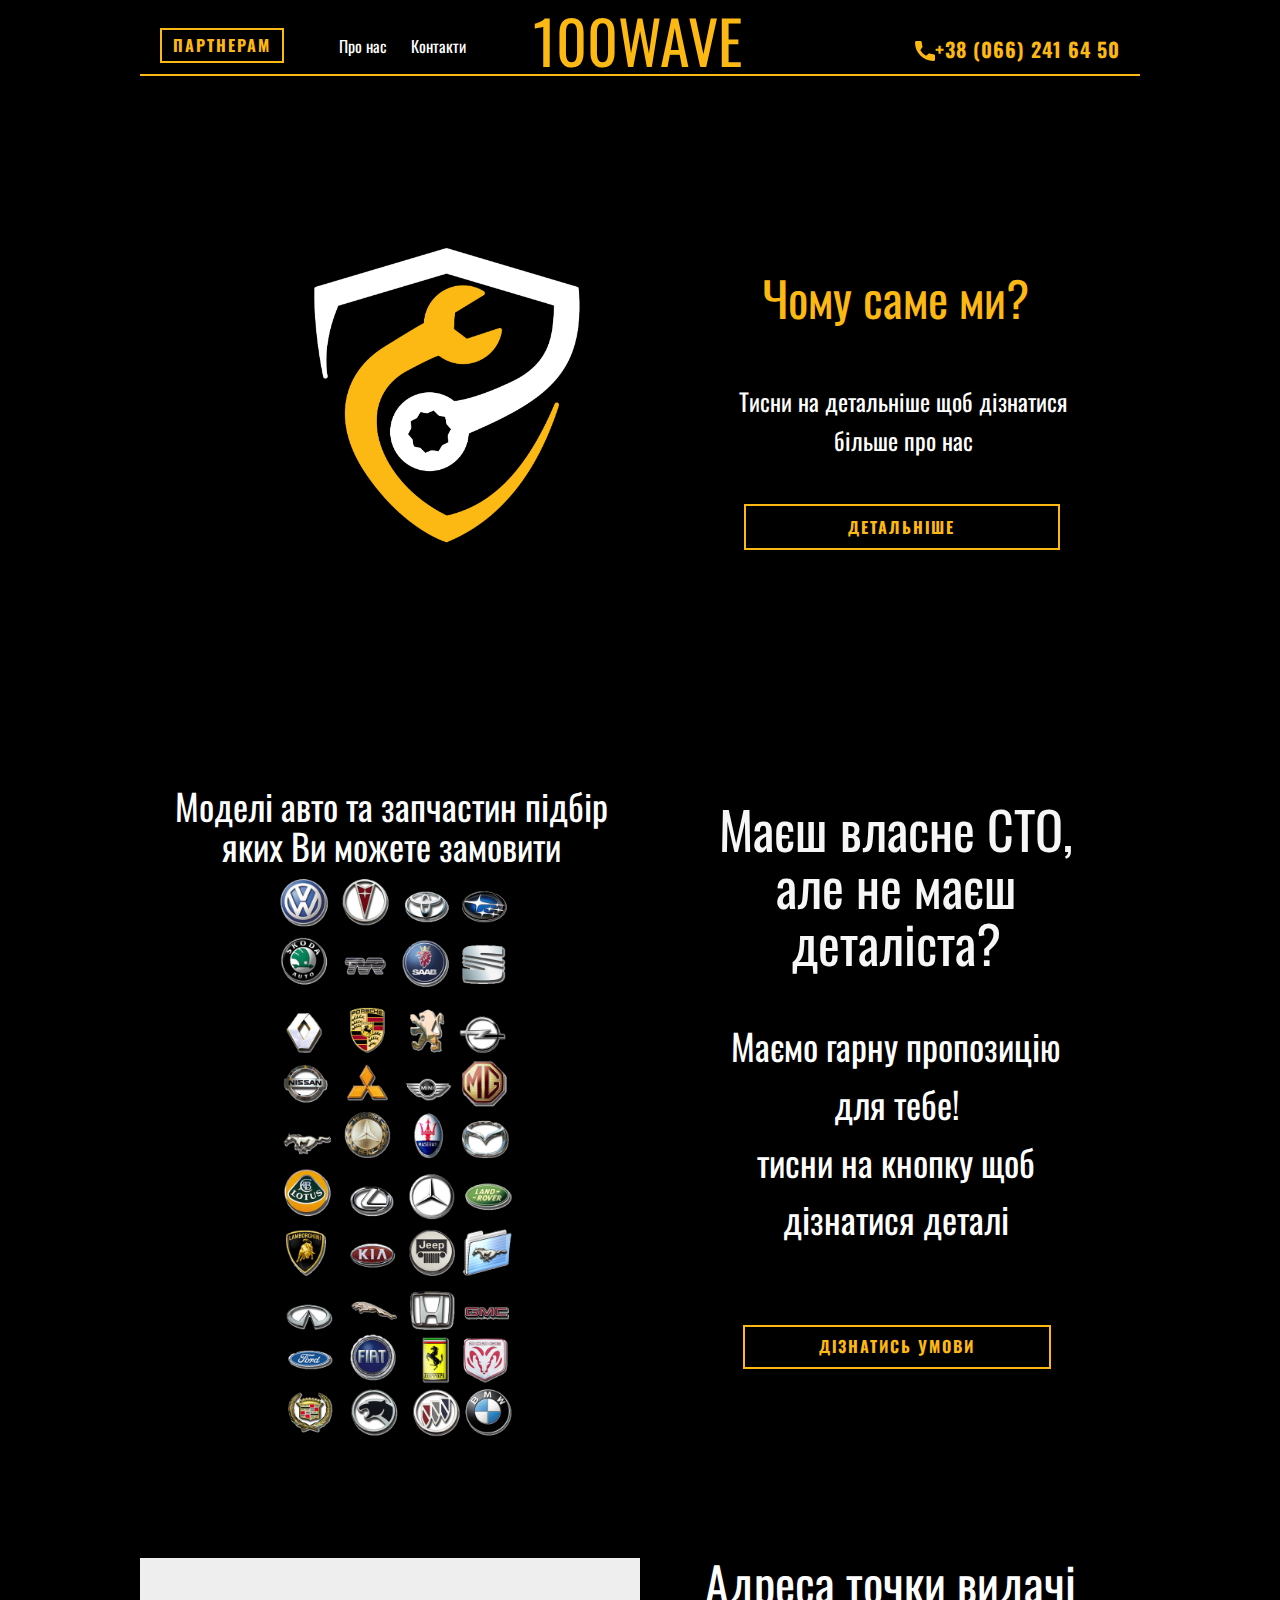
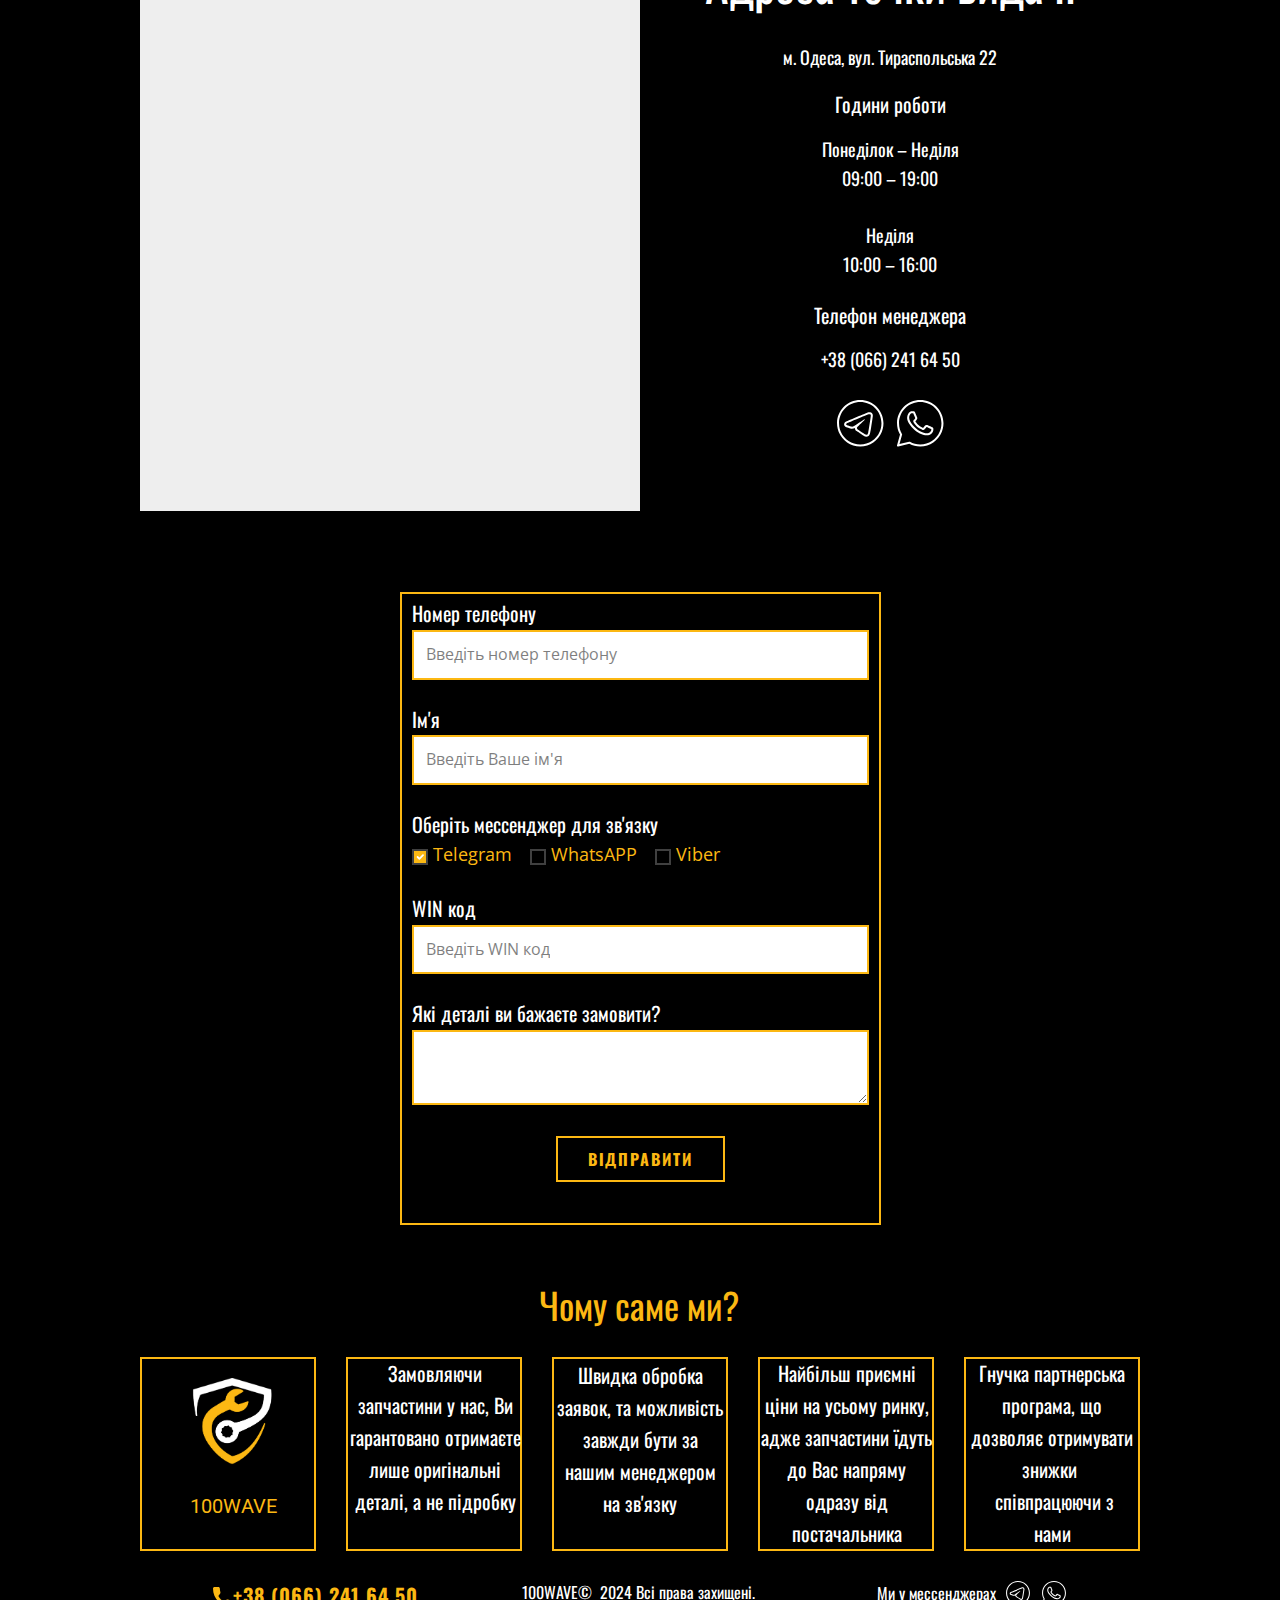
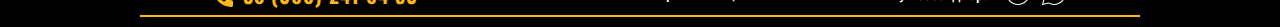
<file: index.html>
<!DOCTYPE html>
<html style="font-size: 16px;" lang="uk-UA"><head>
    <meta name="viewport" content="width=device-width, initial-scale=1.0">
    <meta charset="utf-8">
    <meta name="keywords" content="Запчастини, запчасти, ремонт авто, детали для машины, детали, запчасти, барахолка, запчасти Одесса, запчастини Одеса, ринок деталей, оригінальні деталі, автопідбір, детейлінг, ремонт машини, ремонт машины, заказать запчасти для авто, запчасти Одесса, запчасти украина, оригинальные детали, авто, тюнинг, рестайл, авто, автомобили ">
    <meta name="description" content="Підбір автозапчастин для Вашого авто">
    <title>100WAVE</title>
    <link rel="stylesheet" href="nicepage.css" media="screen">
<link rel="stylesheet" href="index.css" media="screen">
    <script class="u-script" type="text/javascript" src="jquery.js" defer=""></script>
    <script class="u-script" type="text/javascript" src="nicepage.js" defer=""></script>
    <meta name="generator" content="Nicepage 7.4.4, nicepage.com">
    <meta name="referrer" content="origin">
    <meta property="og:title" content="100WAVE">
    <meta property="og:description" content="Якісні деталі для твого авто за приємною ціною!">
    <meta property="og:image" content="images/logo2-5000x5000-02.png">
    <link rel="icon" href="images/favicon.png">
    
    
    
    
    
    
    
    
    <link id="u-theme-google-font" rel="stylesheet" href="https://fonts.googleapis.com/css?family=Roboto:100,100i,300,300i,400,400i,500,500i,700,700i,900,900i|Open+Sans:300,300i,400,400i,500,500i,600,600i,700,700i,800,800i">
    <link id="u-page-google-font" rel="stylesheet" href="https://fonts.googleapis.com/css?family=Oswald:200,300,400,500,600,700">
    <script type="application/ld+json">{
		"@context": "http://schema.org",
		"@type": "Organization",
		"name": "100WAVE",
		"sameAs": [
				"https://t.me/IOOwave_od",
				"https://twitter.com/name",
				"https://instagram.com/name"
		]
}</script>
    <meta name="theme-color" content="#478ac9">
    <meta name="twitter:site" content="@">
    <meta name="twitter:card" content="summary_large_image">
    <meta name="twitter:title" content="100WAVE">
    <meta name="twitter:description" content="100WAVE">
    <meta property="og:type" content="website">
  <meta data-intl-tel-input-cdn-path="intlTelInput/"></head>
  <body data-home-page="100WAVE.html" data-home-page-title="100WAVE" data-path-to-root="./" data-include-products="false" class="u-body u-palette-1-base u-xl-mode" data-lang="uk"><header class="u-black u-clearfix u-header u-header" id="header"><div class="u-clearfix u-sheet u-sheet-1">
        <h1 class="u-align-center-xs u-align-left-lg u-align-left-md u-align-left-sm u-align-left-xl u-custom-font u-font-oswald u-text u-text-custom-color-1 u-text-1">100WAVE</h1>
        <nav class="u-align-left u-hidden-xs u-menu u-menu-one-level u-offcanvas u-menu-1">
          <div class="menu-collapse u-custom-font u-font-oswald" style="font-size: 1rem;">
            <a class="u-button-style u-custom-text-active-color u-custom-text-color u-custom-text-hover-color u-custom-text-shadow u-hamburger-link u-nav-link u-hamburger-link-1" href="#">
              <svg class="u-svg-link" preserveAspectRatio="xMidYMin slice" viewBox="0 0 302 302" style=""><use xlink:href="#svg-8a8f"></use></svg>
              <svg xmlns="http://www.w3.org/2000/svg" xmlns:xlink="http://www.w3.org/1999/xlink" version="1.1" id="svg-8a8f" x="0px" y="0px" viewBox="0 0 302 302" style="enable-background:new 0 0 302 302;" xml:space="preserve" class="u-svg-content"><g><rect y="36" width="302" height="30"></rect><rect y="236" width="302" height="30"></rect><rect y="136" width="302" height="30"></rect>
</g><g></g><g></g><g></g><g></g><g></g><g></g><g></g><g></g><g></g><g></g><g></g><g></g><g></g><g></g><g></g></svg>
            </a>
          </div>
          <div class="u-custom-menu u-nav-container">
            <ul class="u-custom-font u-font-oswald u-nav u-unstyled u-nav-1"><li class="u-nav-item"><a class="u-button-style u-nav-link u-text-active-white u-text-hover-custom-color-1 u-text-white" href="./#sec-cf55" data-page-id="2701003753" style="padding: 10px 12px;">Про нас</a>
</li><li class="u-nav-item"><a class="u-button-style u-nav-link u-text-active-white u-text-hover-custom-color-1 u-text-white" href="Контакти.html" style="padding: 10px 12px;">Контакти</a>
</li></ul>
          </div>
          <div class="u-custom-menu u-nav-container-collapse">
            <div class="u-align-center u-black u-container-align-center u-container-style u-inner-container-layout u-opacity u-opacity-95 u-sidenav">
              <div class="u-inner-container-layout u-sidenav-overflow">
                <div class="u-menu-close"></div>
                <ul class="u-align-center u-nav u-popupmenu-items u-unstyled u-nav-2"><li class="u-nav-item"><a class="u-button-style u-nav-link" href="./#sec-cf55" data-page-id="2701003753">Про нас</a>
</li><li class="u-nav-item"><a class="u-button-style u-nav-link" href="Контакти.html">Контакти</a>
</li></ul>
              </div>
            </div>
            <div class="u-black u-menu-overlay u-opacity u-opacity-70"></div>
          </div>
        </nav>
        <a href="#sec-ac55" class="u-border-2 u-border-custom-color-1 u-btn u-button-style u-custom-font u-dialog-link u-font-oswald u-hover-white u-none u-text-hover-black u-btn-1">партнерам </a>
        <a href="tel:+38(066)2416450" class="u-active-none u-btn u-button-style u-custom-font u-font-oswald u-hover-none u-none u-text-custom-color-1 u-text-hover-white u-btn-2">
          <span class="u-icon u-text-custom-color-1 u-icon-1"><svg class="u-svg-content" viewBox="0 0 405.333 405.333" x="0px" y="0px" style="width: 1em; height: 1em;"><path d="M373.333,266.88c-25.003,0-49.493-3.904-72.704-11.563c-11.328-3.904-24.192-0.896-31.637,6.699l-46.016,34.752    c-52.8-28.181-86.592-61.952-114.389-114.368l33.813-44.928c8.512-8.512,11.563-20.971,7.915-32.64    C142.592,81.472,138.667,56.96,138.667,32c0-17.643-14.357-32-32-32H32C14.357,0,0,14.357,0,32    c0,205.845,167.488,373.333,373.333,373.333c17.643,0,32-14.357,32-32V298.88C405.333,281.237,390.976,266.88,373.333,266.88z"></path></svg></span>+38 (066) 241 64 50
        </a>
        <div class="u-border-2 u-border-custom-color-1 u-expanded-width u-line u-line-horizontal u-line-1" data-animation-name="" data-animation-duration="0" data-animation-delay="0" data-animation-direction=""></div>
      </div></header>
    <section class="u-clearfix u-shading u-section-1" id="sec-bd6b">
      <div class="u-clearfix u-sheet u-sheet-1">
        <img class="u-expanded-width-xs u-image u-image-contain u-image-default u-image-1" src="images/logo2-021.png" alt="" data-image-width="2053" data-image-height="1141">
        <p class="u-align-center-lg u-align-center-md u-align-center-sm u-align-center-xs u-align-left-xl u-custom-font u-font-oswald u-large-text u-text u-text-custom-color-1 u-text-variant u-text-1">Чому​​ ​саме ми? </p>
        <p class="u-align-center u-custom-font u-font-oswald u-small-text u-text u-text-variant u-text-2">Тисни на детальніше щоб дізнатися більше про нас </p>
        <a href="./#block-1" class="u-border-2 u-border-custom-color-1 u-btn u-button-style u-custom-font u-font-oswald u-hover-white u-none u-text-hover-black u-btn-1" data-animation-name="" data-animation-duration="0" data-animation-delay="0" data-animation-direction="">Детальніше </a>
      </div>
    </section>
    <section class="u-clearfix u-shading u-section-2" id="sec-1401" data-image-width="1618" data-image-height="1080">
      <div class="u-clearfix u-sheet u-sheet-1">
        <div class="data-layout-selected u-clearfix u-expanded-width-xs u-gutter-0 u-layout-wrap u-layout-wrap-1">
          <div class="u-layout">
            <div class="u-layout-row">
              <div class="u-align-left u-container-align-left u-container-align-left-xl u-container-style u-layout-cell u-left-cell u-shape-rectangle u-size-60 u-layout-cell-1">
                <div class="u-container-layout u-container-layout-1">
                  <h2 class="u-align-center u-custom-font u-font-oswald u-text u-text-body-alt-color u-text-1">Моделі авто та запчастин підбір яких Ви можете замовити</h2>
                  <img class="u-expanded-width-lg u-expanded-width-md u-expanded-width-sm u-expanded-width-xs u-image u-image-contain u-image-default u-image-1" src="images/pngwing.com1.png" alt="" data-image-width="650" data-image-height="1500">
                </div>
              </div>
            </div>
          </div>
        </div>
        <h1 class="u-align-center u-custom-font u-font-oswald u-text u-text-grey-light-3 u-text-2">Маєш власне СТО, але не маєш деталіста?<br>
          <br>
        </h1>
        <p class="u-align-center u-custom-font u-font-oswald u-text u-text-3"> Маємо гарну пропозицію для тебе!<br>тисни на кнопку щоб дізнатися деталі 
        </p>
        <a href="https://t.me/IOOwave_od" class="u-border-2 u-border-custom-color-1 u-btn u-button-style u-custom u-custom-font u-font-oswald u-hover-white u-none u-text-hover-black u-btn-1" data-animation-name="" data-animation-duration="0" data-animation-delay="0" data-animation-direction="">Дізнатись умови </a>
      </div>
    </section>
    <section class="u-black u-clearfix u-section-3" id="sec-cf55">
      <div class="u-clearfix u-sheet u-valign-middle-xl u-sheet-1">
        <div class="data-layout-selected u-clearfix u-expanded-width u-gutter-0 u-layout-wrap u-layout-wrap-1">
          <div class="u-gutter-0 u-layout">
            <div class="u-layout-row">
              <div class="u-container-style u-layout-cell u-shape-rectangle u-size-30 u-layout-cell-1">
                <div class="u-container-layout u-valign-bottom u-container-layout-1">
                  <div class="u-expanded-width u-grey-light-2 u-map u-map-1">
                    <div class="embed-responsive">
                      <iframe class="embed-responsive-item" src="https://www.google.com/maps/embed?pb=!1m18!1m12!1m3!1d2747.56299764727!2d30.723427276200038!3d46.47716337110861!2m3!1f0!2f0!3f0!3m2!1i1024!2i768!4f13.1!3m3!1m2!1s0x40c6318fcb35032f%3A0x9ebfcddae0769ef0!2z0KLQuNGA0LDRgdC_0L7Qu9GM0YHQutCw0Y8g0YPQuy4sIDIyLCDQntC00LXRgdGB0LAsINCe0LTQtdGB0YHQutCw0Y8g0L7QsdC70LDRgdGC0YwsIDY1MDAw!5e0!3m2!1sru!2sua!4v1739459790460!5m2!1sru!2sua" data-map="[base64]"></iframe>
                    </div>
                  </div>
                </div>
              </div>
              <div class="u-container-style u-layout-cell u-shape-rectangle u-size-30 u-layout-cell-2">
                <div class="u-container-layout u-container-layout-2">
                  <h2 class="u-align-center u-custom-font u-font-oswald u-text u-text-white u-text-1">Адреса точки видачі</h2>
                  <p class="u-align-center u-custom-font u-font-oswald u-text u-text-white u-text-2">м. Одеса, вул. Тираспольська 22 </p>
                  <h5 class="u-align-center u-custom-font u-font-oswald u-text u-text-default u-text-white u-text-3">Години роботи </h5>
                  <p class="u-align-center u-custom-font u-font-oswald u-text u-text-white u-text-4"> Понеділок – Неділя<br>09:00 – 19:00<br>
                    <br>Неділя<br>10:00 – 16:00<br>
                  </p>
                  <h5 class="u-align-center u-custom-font u-font-oswald u-text u-text-default u-text-white u-text-5">Телефон менеджера</h5>
                  <p class="u-align-center u-custom-font u-font-oswald u-text u-text-white u-text-6">+38 (066) 241 64 50<br>
                  </p>
                  <div class="u-social-icons u-spacing-10 u-social-icons-1">
                    <a class="u-social-url" title="telegram" target="_blank" href="https://t.me/IOOwave_od">
                      <span class="u-icon u-social-facebook u-social-icon u-icon-1"><svg class="u-svg-link" preserveAspectRatio="xMidYMin slice" viewBox="0 0 50 50" style=""><use xlink:href="#svg-0d4c"></use></svg><svg class="u-svg-content" viewBox="0 0 50 50" id="svg-0d4c"><path d="M 25 2 C 12.309288 2 2 12.309297 2 25 C 2 37.690703 12.309288 48 25 48 C 37.690712 48 48 37.690703 48 25 C 48 12.309297 37.690712 2 25 2 z M 25 4 C 36.609833 4 46 13.390175 46 25 C 46 36.609825 36.609833 46 25 46 C 13.390167 46 4 36.609825 4 25 C 4 13.390175 13.390167 4 25 4 z M 34.087891 14.035156 C 33.403891 14.035156 32.635328 14.193578 31.736328 14.517578 C 30.340328 15.020578 13.920734 21.992156 12.052734 22.785156 C 10.984734 23.239156 8.9960938 24.083656 8.9960938 26.097656 C 8.9960938 27.432656 9.7783594 28.3875 11.318359 28.9375 C 12.146359 29.2325 14.112906 29.828578 15.253906 30.142578 C 15.737906 30.275578 16.25225 30.34375 16.78125 30.34375 C 17.81625 30.34375 18.857828 30.085859 19.673828 29.630859 C 19.666828 29.798859 19.671406 29.968672 19.691406 30.138672 C 19.814406 31.188672 20.461875 32.17625 21.421875 32.78125 C 22.049875 33.17725 27.179312 36.614156 27.945312 37.160156 C 29.021313 37.929156 30.210813 38.335938 31.382812 38.335938 C 33.622813 38.335938 34.374328 36.023109 34.736328 34.912109 C 35.261328 33.299109 37.227219 20.182141 37.449219 17.869141 C 37.600219 16.284141 36.939641 14.978953 35.681641 14.376953 C 35.210641 14.149953 34.672891 14.035156 34.087891 14.035156 z M 34.087891 16.035156 C 34.362891 16.035156 34.608406 16.080641 34.816406 16.181641 C 35.289406 16.408641 35.530031 16.914688 35.457031 17.679688 C 35.215031 20.202687 33.253938 33.008969 32.835938 34.292969 C 32.477938 35.390969 32.100813 36.335938 31.382812 36.335938 C 30.664813 36.335938 29.880422 36.08425 29.107422 35.53125 C 28.334422 34.97925 23.201281 31.536891 22.488281 31.087891 C 21.863281 30.693891 21.201813 29.711719 22.132812 28.761719 C 22.899812 27.979719 28.717844 22.332938 29.214844 21.835938 C 29.584844 21.464938 29.411828 21.017578 29.048828 21.017578 C 28.923828 21.017578 28.774141 21.070266 28.619141 21.197266 C 28.011141 21.694266 19.534781 27.366266 18.800781 27.822266 C 18.314781 28.124266 17.56225 28.341797 16.78125 28.341797 C 16.44825 28.341797 16.111109 28.301891 15.787109 28.212891 C 14.659109 27.901891 12.750187 27.322734 11.992188 27.052734 C 11.263188 26.792734 10.998047 26.543656 10.998047 26.097656 C 10.998047 25.463656 11.892938 25.026 12.835938 24.625 C 13.831938 24.202 31.066062 16.883437 32.414062 16.398438 C 33.038062 16.172438 33.608891 16.035156 34.087891 16.035156 z"></path></svg></span>
                    </a>
                    <a class="u-social-url" title="whatsapp" target="_blank" href="https://wa.me/380662416450">
                      <span class="u-icon u-social-icon u-social-twitter u-icon-2"><svg class="u-svg-link" preserveAspectRatio="xMidYMin slice" viewBox="0 0 50 50" style=""><use xlink:href="#svg-1069"></use></svg><svg class="u-svg-content" viewBox="0 0 50 50" id="svg-1069"><path d="M 25 2 C 12.309534 2 2 12.309534 2 25 C 2 29.079097 3.1186875 32.88588 4.984375 36.208984 L 2.0371094 46.730469 A 1.0001 1.0001 0 0 0 3.2402344 47.970703 L 14.210938 45.251953 C 17.434629 46.972929 21.092591 48 25 48 C 37.690466 48 48 37.690466 48 25 C 48 12.309534 37.690466 2 25 2 z M 25 4 C 36.609534 4 46 13.390466 46 25 C 46 36.609534 36.609534 46 25 46 C 21.278025 46 17.792121 45.029635 14.761719 43.333984 A 1.0001 1.0001 0 0 0 14.033203 43.236328 L 4.4257812 45.617188 L 7.0019531 36.425781 A 1.0001 1.0001 0 0 0 6.9023438 35.646484 C 5.0606869 32.523592 4 28.890107 4 25 C 4 13.390466 13.390466 4 25 4 z M 16.642578 13 C 16.001539 13 15.086045 13.23849 14.333984 14.048828 C 13.882268 14.535548 12 16.369511 12 19.59375 C 12 22.955271 14.331391 25.855848 14.613281 26.228516 L 14.615234 26.228516 L 14.615234 26.230469 C 14.588494 26.195329 14.973031 26.752191 15.486328 27.419922 C 15.999626 28.087653 16.717405 28.96464 17.619141 29.914062 C 19.422612 31.812909 21.958282 34.007419 25.105469 35.349609 C 26.554789 35.966779 27.698179 36.339417 28.564453 36.611328 C 30.169845 37.115426 31.632073 37.038799 32.730469 36.876953 C 33.55263 36.755876 34.456878 36.361114 35.351562 35.794922 C 36.246248 35.22873 37.12309 34.524722 37.509766 33.455078 C 37.786772 32.688244 37.927591 31.979598 37.978516 31.396484 C 38.003976 31.104927 38.007211 30.847602 37.988281 30.609375 C 37.969311 30.371148 37.989581 30.188664 37.767578 29.824219 C 37.302009 29.059804 36.774753 29.039853 36.224609 28.767578 C 35.918939 28.616297 35.048661 28.191329 34.175781 27.775391 C 33.303883 27.35992 32.54892 26.991953 32.083984 26.826172 C 31.790239 26.720488 31.431556 26.568352 30.914062 26.626953 C 30.396569 26.685553 29.88546 27.058933 29.587891 27.5 C 29.305837 27.918069 28.170387 29.258349 27.824219 29.652344 C 27.819619 29.649544 27.849659 29.663383 27.712891 29.595703 C 27.284761 29.383815 26.761157 29.203652 25.986328 28.794922 C 25.2115 28.386192 24.242255 27.782635 23.181641 26.847656 L 23.181641 26.845703 C 21.603029 25.455949 20.497272 23.711106 20.148438 23.125 C 20.171937 23.09704 20.145643 23.130901 20.195312 23.082031 L 20.197266 23.080078 C 20.553781 22.728924 20.869739 22.309521 21.136719 22.001953 C 21.515257 21.565866 21.68231 21.181437 21.863281 20.822266 C 22.223954 20.10644 22.02313 19.318742 21.814453 18.904297 L 21.814453 18.902344 C 21.828863 18.931014 21.701572 18.650157 21.564453 18.326172 C 21.426943 18.001263 21.251663 17.580039 21.064453 17.130859 C 20.690033 16.232501 20.272027 15.224912 20.023438 14.634766 L 20.023438 14.632812 C 19.730591 13.937684 19.334395 13.436908 18.816406 13.195312 C 18.298417 12.953717 17.840778 13.022402 17.822266 13.021484 L 17.820312 13.021484 C 17.450668 13.004432 17.045038 13 16.642578 13 z M 16.642578 15 C 17.028118 15 17.408214 15.004701 17.726562 15.019531 C 18.054056 15.035851 18.033687 15.037192 17.970703 15.007812 C 17.906713 14.977972 17.993533 14.968282 18.179688 15.410156 C 18.423098 15.98801 18.84317 16.999249 19.21875 17.900391 C 19.40654 18.350961 19.582292 18.773816 19.722656 19.105469 C 19.863021 19.437122 19.939077 19.622295 20.027344 19.798828 L 20.027344 19.800781 L 20.029297 19.802734 C 20.115837 19.973483 20.108185 19.864164 20.078125 19.923828 C 19.867096 20.342656 19.838461 20.445493 19.625 20.691406 C 19.29998 21.065838 18.968453 21.483404 18.792969 21.65625 C 18.639439 21.80707 18.36242 22.042032 18.189453 22.501953 C 18.016221 22.962578 18.097073 23.59457 18.375 24.066406 C 18.745032 24.6946 19.964406 26.679307 21.859375 28.347656 C 23.05276 29.399678 24.164563 30.095933 25.052734 30.564453 C 25.940906 31.032973 26.664301 31.306607 26.826172 31.386719 C 27.210549 31.576953 27.630655 31.72467 28.119141 31.666016 C 28.607627 31.607366 29.02878 31.310979 29.296875 31.007812 L 29.298828 31.005859 C 29.655629 30.601347 30.715848 29.390728 31.224609 28.644531 C 31.246169 28.652131 31.239109 28.646231 31.408203 28.707031 L 31.408203 28.708984 L 31.410156 28.708984 C 31.487356 28.736474 32.454286 29.169267 33.316406 29.580078 C 34.178526 29.990889 35.053561 30.417875 35.337891 30.558594 C 35.748225 30.761674 35.942113 30.893881 35.992188 30.894531 C 35.995572 30.982516 35.998992 31.07786 35.986328 31.222656 C 35.951258 31.624292 35.8439 32.180225 35.628906 32.775391 C 35.523582 33.066746 34.975018 33.667661 34.283203 34.105469 C 33.591388 34.543277 32.749338 34.852514 32.4375 34.898438 C 31.499896 35.036591 30.386672 35.087027 29.164062 34.703125 C 28.316336 34.437036 27.259305 34.092596 25.890625 33.509766 C 23.114812 32.325956 20.755591 30.311513 19.070312 28.537109 C 18.227674 27.649908 17.552562 26.824019 17.072266 26.199219 C 16.592866 25.575584 16.383528 25.251054 16.208984 25.021484 L 16.207031 25.019531 C 15.897202 24.609805 14 21.970851 14 19.59375 C 14 17.077989 15.168497 16.091436 15.800781 15.410156 C 16.132721 15.052495 16.495617 15 16.642578 15 z"></path></svg></span>
                    </a>
                  </div>
                </div>
              </div>
            </div>
          </div>
        </div>
      </div>
    </section>
    <section class="u-black u-clearfix u-section-4" id="block-2">
      <div class="u-clearfix u-sheet u-valign-middle u-sheet-1">
        <div class="u-align-center u-border-2 u-border-custom-color-1 u-form u-form-checks-spacing-18 u-form-1">
          <form action="https://formspree.io/f/xbljnjad" method="POST" class="u-clearfix u-form-spacing-30 u-form-vertical u-inner-form" style="padding: 10px" source="email" name="form">
            <div class="u-form-group u-form-phone u-label-top">
              <label class="u-custom-font u-font-oswald u-label u-text-body-alt-color u-label-1">Номер телефону</label>
              <input type="tel" id="email-319a" name="phone" class="u-border-2 u-border-custom-color-1 u-input u-input-rectangle" required="required" placeholder="Введіть номер телефону" data-country-code="ua">
            </div>
            <div class="u-form-group u-form-name u-label-top">
              <label class="u-custom-font u-font-oswald u-label u-text-body-alt-color u-label-2">Ім'я</label>
              <input type="text" id="name-319a" name="name" class="u-border-2 u-border-custom-color-1 u-input u-input-rectangle" required="" placeholder="Введіть Ваше ім'я">
            </div>
            <div class="u-form-checkbox-group u-form-group u-form-input-layout-horizontal u-label-top u-form-group-3">
              <label class="u-custom-font u-font-oswald u-label u-text-body-alt-color u-label-3">Оберіть мессенджер для зв'язку</label>
              <div class="u-form-checkbox-group-wrapper">
                <div class="u-input-row">
                  <input id="field-007e" type="checkbox" name="messenger[]" value="telegram" class="u-active-custom-color-1 u-border-2 u-border-grey-75 u-field-input" checked="checked" data-calc="telegram" required="required">
                  <label class="u-field-label u-text-custom-color-1" style="font-size: 1.125rem;">Telegram</label>
                </div>
                <div class="u-input-row">
                  <input id="field-8d7c" type="checkbox" name="messenger[]" value="whatsapp" class="u-active-custom-color-1 u-border-2 u-border-grey-75 u-field-input" data-calc="whatsapp" required="required">
                  <label class="u-field-label u-text-custom-color-1" style="font-size: 1.125rem;">WhatsAPP</label>
                </div>
                <div class="u-input-row">
                  <input id="field-97b7" type="checkbox" name="messenger[]" value="viber" class="u-active-custom-color-1 u-border-2 u-border-grey-75 u-field-input" data-calc="viber" required="required">
                  <label class="u-field-label u-text-custom-color-1" style="font-size: 1.125rem;">Viber</label>
                </div>
              </div>
            </div>
            <div class="u-form-address u-form-group u-label-top u-form-group-4">
              <label class="u-custom-font u-font-oswald u-label u-text-body-alt-color u-label-4">WIN код</label>
              <input type="text" id="address-452f" name="WIN" class="u-border-2 u-border-custom-color-1 u-input u-input-rectangle" required="" placeholder="Введіть WIN код">
            </div>
            <div class="u-form-group u-form-message u-label-top">
              <label class="u-custom-font u-font-oswald u-label u-text-body-alt-color u-label-5">Які деталі ви бажаєте замовити?</label>
              <textarea id="message-319a" name="message" class="u-border-2 u-border-custom-color-1 u-input u-input-rectangle" required=""></textarea>
            </div>
            <div class="u-align-center u-form-group u-form-submit u-label-top">
              <input type="submit" value="submit" class="u-form-control-hidden">
              <a href="#" class="u-border-2 u-border-custom-color-1 u-btn u-btn-submit u-button-style u-custom-font u-font-oswald u-hover-white u-none u-text-hover-black u-btn-1" data-animation-name="" data-animation-duration="0" data-animation-delay="0" data-animation-direction="">Відправити </a>
            </div>
            <div class="u-form-send-message u-form-send-success">Дякуємо за замовлення, найближчим часом наш менеджер зв'яєется з Вами!</div>
            <div class="u-form-send-error u-form-send-message">Щось пішло не так, спробуйте відправити повторно</div>
            <input type="hidden" value="" name="recaptchaResponse">
            <input type="hidden" name="formServices" value="6bb3346f-8e3a-47d8-35bf-06b1c5de5964">
          </form>
        </div>
      </div>
    </section>
    <section class="u-black u-clearfix u-section-5" id="block-1">
      <div class="u-clearfix u-sheet u-sheet-1">
        <h3 class="u-custom-font u-font-oswald u-text u-text-custom-color-1 u-text-1">Чому саме ми?</h3>
        <div class="data-layout-selected u-clearfix u-expanded-width u-gutter-30 u-layout-wrap u-layout-wrap-1">
          <div class="u-gutter-0 u-layout">
            <div class="u-layout-row">
              <div class="u-align-center u-black u-container-align-center u-container-style u-layout-cell u-left-cell u-size-12 u-layout-cell-1">
                <div class="u-border-2 u-border-custom-color-1 u-container-layout u-container-layout-1">
                  <img class="custom-expanded u-image u-image-contain u-image-default u-image-1" src="images/logo2-021.png" alt="" data-image-width="2053" data-image-height="1141">
                  <h1 class="u-text u-text-custom-color-1 u-text-2">100WAVE</h1>
                </div>
              </div>
              <div class="u-align-left u-container-align-left u-container-style u-layout-cell u-size-12 u-layout-cell-2">
                <div class="u-border-2 u-border-custom-color-1 u-container-layout u-container-layout-2"><!--position-->
                  <div data-position="" class="u-position u-position-1"><!--block-->
                    <div class="u-block">
                      <div class="u-block-container u-clearfix"><!--block_header-->
                        <h5 class="u-block-header u-text"><!--block_header_content--><!--/block_header_content--></h5><!--/block_header--><!--block_content-->
                        <div class="u-align-center u-block-content u-custom-font u-font-oswald u-text u-text-4"><!--block_content_content-->Замовляючи запчастини у нас, Ви гарантовано отримаєте лише оригінальні деталі, а не підробку <!--/block_content_content--></div><!--/block_content-->
                      </div>
                    </div><!--/block-->
                  </div><!--/position-->
                </div>
              </div>
              <div class="u-align-left u-container-align-left u-container-style u-layout-cell u-size-12 u-layout-cell-3">
                <div class="u-border-2 u-border-custom-color-1 u-container-layout u-valign-top-xl u-container-layout-3"><!--position-->
                  <div data-position="" class="u-position u-position-2"><!--block-->
                    <div class="u-block">
                      <div class="u-block-container u-clearfix"><!--block_header-->
                        <h5 class="u-block-header u-text"><!--block_header_content--><!--/block_header_content--></h5><!--/block_header--><!--block_content-->
                        <div class="u-align-center u-block-content u-custom-font u-font-oswald u-text u-text-6"><!--block_content_content--> Швидка обробка заявок, та можливість завжди бути за нашим менеджером на зв'язку<!--/block_content_content--></div><!--/block_content-->
                      </div>
                    </div><!--/block-->
                  </div><!--/position-->
                </div>
              </div>
              <div class="u-align-left u-container-align-left u-container-style u-layout-cell u-size-12 u-layout-cell-4">
                <div class="u-border-2 u-border-custom-color-1 u-container-layout u-container-layout-4"><!--position-->
                  <div data-position="" class="u-position u-position-3"><!--block-->
                    <div class="u-block">
                      <div class="u-block-container u-clearfix"><!--block_header-->
                        <h5 class="u-block-header u-text"><!--block_header_content--><!--/block_header_content--></h5><!--/block_header--><!--block_content-->
                        <div class="u-align-center u-block-content u-custom-font u-font-oswald u-text u-text-8"><!--block_content_content--> Найбільш приємні ціни на усьому ринку, адже запчастини їдуть до Вас напряму одразу від постачальника<!--/block_content_content--></div><!--/block_content-->
                      </div>
                    </div><!--/block-->
                  </div><!--/position-->
                </div>
              </div>
              <div class="u-align-left u-container-align-left u-container-style u-layout-cell u-right-cell u-size-12 u-layout-cell-5">
                <div class="u-border-2 u-border-custom-color-1 u-container-layout u-container-layout-5"><!--position-->
                  <div data-position="" class="u-position u-position-4"><!--block-->
                    <div class="u-block">
                      <div class="u-block-container u-clearfix"><!--block_header-->
                        <h5 class="u-block-header u-text"><!--block_header_content--><!--/block_header_content--></h5><!--/block_header--><!--block_content-->
                        <div class="u-align-center u-block-content u-custom-font u-font-oswald u-text u-text-10"><!--block_content_content--> Гнучка партнерська програма, що дозволяє отримувати знижки&nbsp; &nbsp;співпрацюючи з нами<br><!--/block_content_content-->
                        </div><!--/block_content-->
                      </div>
                    </div><!--/block-->
                  </div><!--/position-->
                </div>
              </div>
            </div>
          </div>
        </div>
        <p class="u-custom-font u-font-oswald u-hidden-xs u-text u-text-default-xl u-text-11">Ми у мессенджерах </p>
        <div class="u-social-icons u-spacing-10 u-social-icons-1">
          <a class="u-social-url" title="telegram" target="_blank" href="https://t.me/IOOwave_od">
            <span class="u-icon u-social-facebook u-social-icon u-icon-1"><svg class="u-svg-link" preserveAspectRatio="xMidYMin slice" viewBox="0 0 50 50" style=""><use xlink:href="#svg-2ce5"></use></svg><svg class="u-svg-content" viewBox="0 0 50 50" id="svg-2ce5"><path d="M 25 2 C 12.309288 2 2 12.309297 2 25 C 2 37.690703 12.309288 48 25 48 C 37.690712 48 48 37.690703 48 25 C 48 12.309297 37.690712 2 25 2 z M 25 4 C 36.609833 4 46 13.390175 46 25 C 46 36.609825 36.609833 46 25 46 C 13.390167 46 4 36.609825 4 25 C 4 13.390175 13.390167 4 25 4 z M 34.087891 14.035156 C 33.403891 14.035156 32.635328 14.193578 31.736328 14.517578 C 30.340328 15.020578 13.920734 21.992156 12.052734 22.785156 C 10.984734 23.239156 8.9960938 24.083656 8.9960938 26.097656 C 8.9960938 27.432656 9.7783594 28.3875 11.318359 28.9375 C 12.146359 29.2325 14.112906 29.828578 15.253906 30.142578 C 15.737906 30.275578 16.25225 30.34375 16.78125 30.34375 C 17.81625 30.34375 18.857828 30.085859 19.673828 29.630859 C 19.666828 29.798859 19.671406 29.968672 19.691406 30.138672 C 19.814406 31.188672 20.461875 32.17625 21.421875 32.78125 C 22.049875 33.17725 27.179312 36.614156 27.945312 37.160156 C 29.021313 37.929156 30.210813 38.335938 31.382812 38.335938 C 33.622813 38.335938 34.374328 36.023109 34.736328 34.912109 C 35.261328 33.299109 37.227219 20.182141 37.449219 17.869141 C 37.600219 16.284141 36.939641 14.978953 35.681641 14.376953 C 35.210641 14.149953 34.672891 14.035156 34.087891 14.035156 z M 34.087891 16.035156 C 34.362891 16.035156 34.608406 16.080641 34.816406 16.181641 C 35.289406 16.408641 35.530031 16.914688 35.457031 17.679688 C 35.215031 20.202687 33.253938 33.008969 32.835938 34.292969 C 32.477938 35.390969 32.100813 36.335938 31.382812 36.335938 C 30.664813 36.335938 29.880422 36.08425 29.107422 35.53125 C 28.334422 34.97925 23.201281 31.536891 22.488281 31.087891 C 21.863281 30.693891 21.201813 29.711719 22.132812 28.761719 C 22.899812 27.979719 28.717844 22.332938 29.214844 21.835938 C 29.584844 21.464938 29.411828 21.017578 29.048828 21.017578 C 28.923828 21.017578 28.774141 21.070266 28.619141 21.197266 C 28.011141 21.694266 19.534781 27.366266 18.800781 27.822266 C 18.314781 28.124266 17.56225 28.341797 16.78125 28.341797 C 16.44825 28.341797 16.111109 28.301891 15.787109 28.212891 C 14.659109 27.901891 12.750187 27.322734 11.992188 27.052734 C 11.263188 26.792734 10.998047 26.543656 10.998047 26.097656 C 10.998047 25.463656 11.892938 25.026 12.835938 24.625 C 13.831938 24.202 31.066062 16.883437 32.414062 16.398438 C 33.038062 16.172438 33.608891 16.035156 34.087891 16.035156 z"></path></svg></span>
          </a>
          <a class="u-social-url" title="whatsapp" target="_blank" href="https://wa.me/380662416450">
            <span class="u-icon u-social-icon u-social-twitter u-icon-2"><svg class="u-svg-link" preserveAspectRatio="xMidYMin slice" viewBox="0 0 50 50" style=""><use xlink:href="#svg-7222"></use></svg><svg class="u-svg-content" viewBox="0 0 50 50" id="svg-7222"><path d="M 25 2 C 12.309534 2 2 12.309534 2 25 C 2 29.079097 3.1186875 32.88588 4.984375 36.208984 L 2.0371094 46.730469 A 1.0001 1.0001 0 0 0 3.2402344 47.970703 L 14.210938 45.251953 C 17.434629 46.972929 21.092591 48 25 48 C 37.690466 48 48 37.690466 48 25 C 48 12.309534 37.690466 2 25 2 z M 25 4 C 36.609534 4 46 13.390466 46 25 C 46 36.609534 36.609534 46 25 46 C 21.278025 46 17.792121 45.029635 14.761719 43.333984 A 1.0001 1.0001 0 0 0 14.033203 43.236328 L 4.4257812 45.617188 L 7.0019531 36.425781 A 1.0001 1.0001 0 0 0 6.9023438 35.646484 C 5.0606869 32.523592 4 28.890107 4 25 C 4 13.390466 13.390466 4 25 4 z M 16.642578 13 C 16.001539 13 15.086045 13.23849 14.333984 14.048828 C 13.882268 14.535548 12 16.369511 12 19.59375 C 12 22.955271 14.331391 25.855848 14.613281 26.228516 L 14.615234 26.228516 L 14.615234 26.230469 C 14.588494 26.195329 14.973031 26.752191 15.486328 27.419922 C 15.999626 28.087653 16.717405 28.96464 17.619141 29.914062 C 19.422612 31.812909 21.958282 34.007419 25.105469 35.349609 C 26.554789 35.966779 27.698179 36.339417 28.564453 36.611328 C 30.169845 37.115426 31.632073 37.038799 32.730469 36.876953 C 33.55263 36.755876 34.456878 36.361114 35.351562 35.794922 C 36.246248 35.22873 37.12309 34.524722 37.509766 33.455078 C 37.786772 32.688244 37.927591 31.979598 37.978516 31.396484 C 38.003976 31.104927 38.007211 30.847602 37.988281 30.609375 C 37.969311 30.371148 37.989581 30.188664 37.767578 29.824219 C 37.302009 29.059804 36.774753 29.039853 36.224609 28.767578 C 35.918939 28.616297 35.048661 28.191329 34.175781 27.775391 C 33.303883 27.35992 32.54892 26.991953 32.083984 26.826172 C 31.790239 26.720488 31.431556 26.568352 30.914062 26.626953 C 30.396569 26.685553 29.88546 27.058933 29.587891 27.5 C 29.305837 27.918069 28.170387 29.258349 27.824219 29.652344 C 27.819619 29.649544 27.849659 29.663383 27.712891 29.595703 C 27.284761 29.383815 26.761157 29.203652 25.986328 28.794922 C 25.2115 28.386192 24.242255 27.782635 23.181641 26.847656 L 23.181641 26.845703 C 21.603029 25.455949 20.497272 23.711106 20.148438 23.125 C 20.171937 23.09704 20.145643 23.130901 20.195312 23.082031 L 20.197266 23.080078 C 20.553781 22.728924 20.869739 22.309521 21.136719 22.001953 C 21.515257 21.565866 21.68231 21.181437 21.863281 20.822266 C 22.223954 20.10644 22.02313 19.318742 21.814453 18.904297 L 21.814453 18.902344 C 21.828863 18.931014 21.701572 18.650157 21.564453 18.326172 C 21.426943 18.001263 21.251663 17.580039 21.064453 17.130859 C 20.690033 16.232501 20.272027 15.224912 20.023438 14.634766 L 20.023438 14.632812 C 19.730591 13.937684 19.334395 13.436908 18.816406 13.195312 C 18.298417 12.953717 17.840778 13.022402 17.822266 13.021484 L 17.820312 13.021484 C 17.450668 13.004432 17.045038 13 16.642578 13 z M 16.642578 15 C 17.028118 15 17.408214 15.004701 17.726562 15.019531 C 18.054056 15.035851 18.033687 15.037192 17.970703 15.007812 C 17.906713 14.977972 17.993533 14.968282 18.179688 15.410156 C 18.423098 15.98801 18.84317 16.999249 19.21875 17.900391 C 19.40654 18.350961 19.582292 18.773816 19.722656 19.105469 C 19.863021 19.437122 19.939077 19.622295 20.027344 19.798828 L 20.027344 19.800781 L 20.029297 19.802734 C 20.115837 19.973483 20.108185 19.864164 20.078125 19.923828 C 19.867096 20.342656 19.838461 20.445493 19.625 20.691406 C 19.29998 21.065838 18.968453 21.483404 18.792969 21.65625 C 18.639439 21.80707 18.36242 22.042032 18.189453 22.501953 C 18.016221 22.962578 18.097073 23.59457 18.375 24.066406 C 18.745032 24.6946 19.964406 26.679307 21.859375 28.347656 C 23.05276 29.399678 24.164563 30.095933 25.052734 30.564453 C 25.940906 31.032973 26.664301 31.306607 26.826172 31.386719 C 27.210549 31.576953 27.630655 31.72467 28.119141 31.666016 C 28.607627 31.607366 29.02878 31.310979 29.296875 31.007812 L 29.298828 31.005859 C 29.655629 30.601347 30.715848 29.390728 31.224609 28.644531 C 31.246169 28.652131 31.239109 28.646231 31.408203 28.707031 L 31.408203 28.708984 L 31.410156 28.708984 C 31.487356 28.736474 32.454286 29.169267 33.316406 29.580078 C 34.178526 29.990889 35.053561 30.417875 35.337891 30.558594 C 35.748225 30.761674 35.942113 30.893881 35.992188 30.894531 C 35.995572 30.982516 35.998992 31.07786 35.986328 31.222656 C 35.951258 31.624292 35.8439 32.180225 35.628906 32.775391 C 35.523582 33.066746 34.975018 33.667661 34.283203 34.105469 C 33.591388 34.543277 32.749338 34.852514 32.4375 34.898438 C 31.499896 35.036591 30.386672 35.087027 29.164062 34.703125 C 28.316336 34.437036 27.259305 34.092596 25.890625 33.509766 C 23.114812 32.325956 20.755591 30.311513 19.070312 28.537109 C 18.227674 27.649908 17.552562 26.824019 17.072266 26.199219 C 16.592866 25.575584 16.383528 25.251054 16.208984 25.021484 L 16.207031 25.019531 C 15.897202 24.609805 14 21.970851 14 19.59375 C 14 17.077989 15.168497 16.091436 15.800781 15.410156 C 16.132721 15.052495 16.495617 15 16.642578 15 z"></path></svg></span>
          </a>
        </div>
        <p class="u-align-center-xs u-custom-font u-font-oswald u-text u-text-12">100WAVE©&nbsp; 2024 Всі права захищені.</p>
        <a href="tel:+38(066)2416450" class="u-active-none u-btn u-button-style u-custom-font u-font-oswald u-hover-none u-none u-text-custom-color-1 u-text-hover-white u-btn-1">
          <span class="u-icon u-text-custom-color-1 u-icon-3"><svg class="u-svg-content" viewBox="0 0 405.333 405.333" x="0px" y="0px" style="width: 1em; height: 1em;"><path d="M373.333,266.88c-25.003,0-49.493-3.904-72.704-11.563c-11.328-3.904-24.192-0.896-31.637,6.699l-46.016,34.752    c-52.8-28.181-86.592-61.952-114.389-114.368l33.813-44.928c8.512-8.512,11.563-20.971,7.915-32.64    C142.592,81.472,138.667,56.96,138.667,32c0-17.643-14.357-32-32-32H32C14.357,0,0,14.357,0,32    c0,205.845,167.488,373.333,373.333,373.333c17.643,0,32-14.357,32-32V298.88C405.333,281.237,390.976,266.88,373.333,266.88z"></path></svg></span>+38 (066) 241 64 50
        </a>
        <div class="u-border-2 u-border-custom-color-1 u-expanded-width u-line u-line-horizontal u-line-1" data-animation-name="" data-animation-duration="0" data-animation-delay="0" data-animation-direction=""></div>
      </div>
    </section>
    
    
    
    
    
  <section class="u-align-center u-black u-clearfix u-container-align-center u-container-style u-dialog-block u-opacity u-opacity-70 u-valign-middle u-dialog-section-9" id="sec-ac55">
      <div class="u-align-center u-border-2 u-border-custom-color-1 u-container-style u-dialog u-image u-image-default u-shading u-shape-round u-image-1" data-image-width="20834" data-image-height="20834">
        <div class="u-container-layout u-container-layout-1">
          <div class="u-align-center u-container-align-center u-container-style u-expanded-width u-group u-shape-rectangle u-group-1">
            <div class="u-container-layout u-valign-middle u-container-layout-2">
              <h3 class="u-custom-font u-font-oswald u-text u-text-default u-text-1">Хочеш співпрацювати?<br>Маємо для тебе гарну пропозицію! 
              </h3>
            </div>
          </div>
          <p class="u-custom-font u-font-oswald u-text u-text-2">
            <font style="font-size: 1.125rem;"></font>Ставай нашим партнером, та отримуй запчастини зі знижкою! 
          </p>
          <p class="u-custom-font u-font-oswald u-text u-text-white u-text-3">
            <span style="font-style: normal;">Тисни на кнопку для зв'язку з нашим менеджером, щоб дізнатись деталі <span style="font-weight: 700;">
                <span style="font-weight: 400;"></span>
              </span>
            </span>
          </p>
          <a href="https://t.me/IOOwave_od" class="u-border-none u-btn u-btn-round u-button-style u-custom-color-1 u-hover-white u-radius-50 u-btn-1" target="_blank">хочу стати партнером </a>
        </div>
        <button class="u-dialog-close-button u-icon u-text-custom-color-1 u-icon-1"><svg class="u-svg-link" preserveAspectRatio="xMidYMin slice" viewBox="0 0 413.348 413.348" style=""><use xlink:href="#svg-cdad"></use></svg><svg xmlns="http://www.w3.org/2000/svg" xmlns:xlink="http://www.w3.org/1999/xlink" version="1.1" xml:space="preserve" class="u-svg-content" viewBox="0 0 413.348 413.348" id="svg-cdad"><path d="m413.348 24.354-24.354-24.354-182.32 182.32-182.32-182.32-24.354 24.354 182.32 182.32-182.32 182.32 24.354 24.354 182.32-182.32 182.32 182.32 24.354-24.354-182.32-182.32z"></path></svg></button>
      </div>
    </section><style>.u-dialog-section-9 .u-image-1 {
  width: 566px;
  min-height: 534px;
  background-image: linear-gradient(0deg, rgba(0, 0, 0, 0.75), rgba(0, 0, 0, 0.75)), url('images/logo2-5000x5000-01.png');
  background-position: 50% 50%;
  height: auto;
  margin: 60px auto;
}

.u-dialog-section-9 .u-container-layout-1 {
  padding: 0 0 40px;
}

.u-dialog-section-9 .u-group-1 {
  min-height: 161px;
  height: auto;
  margin-top: 0;
  margin-bottom: 0;
}

.u-dialog-section-9 .u-container-layout-2 {
  padding-left: 30px;
  padding-right: 30px;
}

.u-dialog-section-9 .u-text-1 {
  margin: 0 19px;
}

.u-dialog-section-9 .u-text-2 {
  text-transform: uppercase;
  font-size: 1.5rem;
  margin: 0 30px;
}

.u-dialog-section-9 .u-text-3 {
  font-style: normal;
  font-size: 1.25rem;
  margin: 30px 30px 0;
}

.u-dialog-section-9 .u-btn-1 {
  border-style: none;
  font-size: 1rem;
  letter-spacing: 1px;
  font-weight: 700;
  text-transform: uppercase;
  background-image: none;
  margin: 65px auto 0;
  padding: 17px 54px 18px;
}

.u-dialog-section-9 .u-icon-1 {
  width: 25px;
  height: 25px;
  left: auto;
  top: 10px;
  position: absolute;
  right: 13px;
}

@media (max-width: 1199px) {
  .u-dialog-section-9 .u-group-1 {
    height: auto;
  }

  .u-dialog-section-9 .u-container-layout-2 {
    padding-top: 30px;
    padding-bottom: 30px;
  }

  .u-dialog-section-9 .u-text-1 {
    margin-left: 19px;
    margin-right: 19px;
  }

  .u-dialog-section-9 .u-text-2 {
    width: 316px;
    margin-left: 30px;
    margin-right: 30px;
  }

  .u-dialog-section-9 .u-text-3 {
    margin-left: 30px;
    margin-right: 30px;
  }

  .u-dialog-section-9 .u-icon-1 {
    padding: 14px;
  }
}

@media (max-width: 991px) {
  .u-dialog-section-9 .u-container-layout-1 {
    padding-bottom: 30px;
  }
}

@media (max-width: 767px) {
  .u-dialog-section-9 .u-image-1 {
    width: 540px;
  }

  .u-dialog-section-9 .u-container-layout-2 {
    padding-left: 10px;
    padding-right: 10px;
  }

  .u-dialog-section-9 .u-text-2 {
    margin-left: 17px;
    margin-right: 17px;
    font-size: 1rem;
  }

  .u-dialog-section-9 .u-text-3 {
    margin-left: 17px;
    margin-right: 17px;
    font-size: 1rem;
  }
}

@media (max-width: 575px) {
  .u-dialog-section-9 .u-image-1 {
    width: 340px;
    min-height: 482px;
  }

  .u-dialog-section-9 .u-container-layout-1 {
    padding-bottom: 0;
  }

  .u-dialog-section-9 .u-text-2 {
    margin-left: 0;
    margin-right: 0;
  }

  .u-dialog-section-9 .u-text-3 {
    margin-left: 0;
    margin-right: 0;
  }

  .u-dialog-section-9 .u-btn-1 {
    margin-top: 30px;
  }
}</style>
</body></html>
</file>
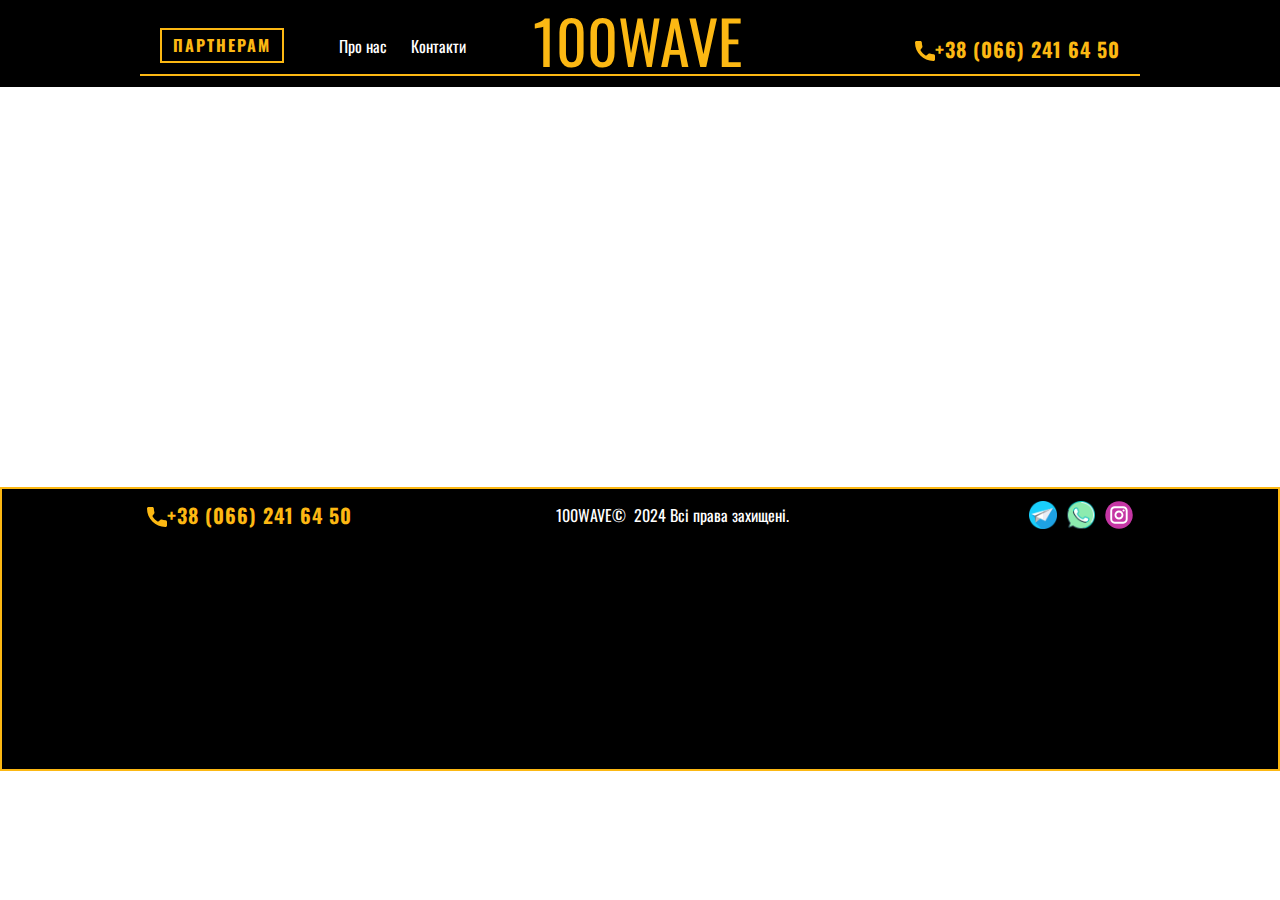
<file: Контакти.html>
<!DOCTYPE html>
<html style="font-size: 16px;" lang="uk-UA"><head>
    <meta name="viewport" content="width=device-width, initial-scale=1.0">
    <meta charset="utf-8">
    <meta name="keywords" content="Деталі, замовити запчастини для авто, автомобільні запчастини, деталі авто, ремонт авто, автомобілі, оригінальні запчастини, запчастини одеса, купити деталі в одесі, одеса, детейлінг, ремонт авто, сто одеса, рапчасти одесса, купить детали для авто одесса, сто одесса, сто, капремонт одесса, ремонт ходовой, запчасти ходовой, заказ запчастей, заказ запчастей одесса, разборка одесса, яма одесса">
    <meta name="description" content="Замовення якісних деталей для авто у м. Одеса">
    <title>Контакти</title>
    <link rel="stylesheet" href="nicepage.css" media="screen">
<link rel="stylesheet" href="Контакти.css" media="screen">
    <script class="u-script" type="text/javascript" src="jquery.js" defer=""></script>
    <script class="u-script" type="text/javascript" src="nicepage.js" defer=""></script>
    <meta name="generator" content="Nicepage 7.4.4, nicepage.com">
    <link rel="icon" href="images/favicon.png">
    
    
    
    
    <link id="u-theme-google-font" rel="stylesheet" href="https://fonts.googleapis.com/css?family=Roboto:100,100i,300,300i,400,400i,500,500i,700,700i,900,900i|Open+Sans:300,300i,400,400i,500,500i,600,600i,700,700i,800,800i">
    <link id="u-page-google-font" rel="stylesheet" href="https://fonts.googleapis.com/css?family=Oswald:200,300,400,500,600,700">
    <script type="application/ld+json">{
		"@context": "http://schema.org",
		"@type": "Organization",
		"name": "100WAVE",
		"sameAs": [
				"https://t.me/IOOwave_od",
				"https://twitter.com/name",
				"https://instagram.com/name"
		]
}</script>
    <meta name="theme-color" content="#478ac9">
    <meta name="twitter:site" content="@">
    <meta name="twitter:card" content="summary_large_image">
    <meta name="twitter:title" content="Контакти">
    <meta name="twitter:description" content="100WAVE">
    <meta property="og:title" content="Контакти">
    <meta property="og:description" content="Замовення якісних деталей для авто у м. Одеса">
    <meta property="og:type" content="website">
  <meta data-intl-tel-input-cdn-path="intlTelInput/"></head>
  <body data-path-to-root="./" data-include-products="false" class="u-body u-xl-mode" data-lang="uk"><header class="u-black u-clearfix u-header u-header" id="header"><div class="u-clearfix u-sheet u-sheet-1">
        <h1 class="u-align-center-xs u-align-left-lg u-align-left-md u-align-left-sm u-align-left-xl u-custom-font u-font-oswald u-text u-text-custom-color-1 u-text-1">100WAVE</h1>
        <nav class="u-align-left u-hidden-xs u-menu u-menu-one-level u-offcanvas u-menu-1">
          <div class="menu-collapse u-custom-font u-font-oswald" style="font-size: 1rem;">
            <a class="u-button-style u-custom-text-active-color u-custom-text-color u-custom-text-hover-color u-custom-text-shadow u-hamburger-link u-nav-link u-hamburger-link-1" href="#">
              <svg class="u-svg-link" preserveAspectRatio="xMidYMin slice" viewBox="0 0 302 302" style=""><use xlink:href="#svg-8a8f"></use></svg>
              <svg xmlns="http://www.w3.org/2000/svg" xmlns:xlink="http://www.w3.org/1999/xlink" version="1.1" id="svg-8a8f" x="0px" y="0px" viewBox="0 0 302 302" style="enable-background:new 0 0 302 302;" xml:space="preserve" class="u-svg-content"><g><rect y="36" width="302" height="30"></rect><rect y="236" width="302" height="30"></rect><rect y="136" width="302" height="30"></rect>
</g><g></g><g></g><g></g><g></g><g></g><g></g><g></g><g></g><g></g><g></g><g></g><g></g><g></g><g></g><g></g></svg>
            </a>
          </div>
          <div class="u-custom-menu u-nav-container">
            <ul class="u-custom-font u-font-oswald u-nav u-unstyled u-nav-1"><li class="u-nav-item"><a class="u-button-style u-nav-link u-text-active-white u-text-hover-custom-color-1 u-text-white" href="./#sec-cf55" data-page-id="2701003753" style="padding: 10px 12px;">Про нас</a>
</li><li class="u-nav-item"><a class="u-button-style u-nav-link u-text-active-white u-text-hover-custom-color-1 u-text-white" href="Контакти.html" style="padding: 10px 12px;">Контакти</a>
</li></ul>
          </div>
          <div class="u-custom-menu u-nav-container-collapse">
            <div class="u-align-center u-black u-container-align-center u-container-style u-inner-container-layout u-opacity u-opacity-95 u-sidenav">
              <div class="u-inner-container-layout u-sidenav-overflow">
                <div class="u-menu-close"></div>
                <ul class="u-align-center u-nav u-popupmenu-items u-unstyled u-nav-2"><li class="u-nav-item"><a class="u-button-style u-nav-link" href="./#sec-cf55" data-page-id="2701003753">Про нас</a>
</li><li class="u-nav-item"><a class="u-button-style u-nav-link" href="Контакти.html">Контакти</a>
</li></ul>
              </div>
            </div>
            <div class="u-black u-menu-overlay u-opacity u-opacity-70"></div>
          </div>
        </nav>
        <a href="#sec-ac55" class="u-border-2 u-border-custom-color-1 u-btn u-button-style u-custom-font u-dialog-link u-font-oswald u-hover-white u-none u-text-hover-black u-btn-1">партнерам </a>
        <a href="tel:+38(066)2416450" class="u-active-none u-btn u-button-style u-custom-font u-font-oswald u-hover-none u-none u-text-custom-color-1 u-text-hover-white u-btn-2">
          <span class="u-icon u-text-custom-color-1 u-icon-1"><svg class="u-svg-content" viewBox="0 0 405.333 405.333" x="0px" y="0px" style="width: 1em; height: 1em;"><path d="M373.333,266.88c-25.003,0-49.493-3.904-72.704-11.563c-11.328-3.904-24.192-0.896-31.637,6.699l-46.016,34.752    c-52.8-28.181-86.592-61.952-114.389-114.368l33.813-44.928c8.512-8.512,11.563-20.971,7.915-32.64    C142.592,81.472,138.667,56.96,138.667,32c0-17.643-14.357-32-32-32H32C14.357,0,0,14.357,0,32    c0,205.845,167.488,373.333,373.333,373.333c17.643,0,32-14.357,32-32V298.88C405.333,281.237,390.976,266.88,373.333,266.88z"></path></svg></span>+38 (066) 241 64 50
        </a>
        <div class="u-border-2 u-border-custom-color-1 u-expanded-width u-line u-line-horizontal u-line-1" data-animation-name="" data-animation-duration="0" data-animation-delay="0" data-animation-direction=""></div>
      </div></header>
    <section class="u-clearfix u-section-1" id="block-1">
      <div class="u-clearfix u-sheet u-sheet-1"></div>
    </section>
    
    
    
    
    <footer class="u-black u-border-2 u-border-custom-color-1 u-clearfix u-footer u-footer" id="footer"><div class="u-clearfix u-sheet u-valign-middle-xl u-sheet-1">
        <div class="u-social-icons u-spacing-10 u-social-icons-1">
          <a class="u-social-url" title="telegram" target="_blank" href="https://t.me/IOOwave_od">
            <span class="u-file-icon u-icon u-social-facebook u-social-icon u-icon-1"><img src="images/1604538.png" alt=""></span>
          </a>
          <a class="u-social-url" title="twitter" target="_blank" href="https://twitter.com/name">
            <span class="u-file-icon u-icon u-social-icon u-social-twitter u-icon-2"><img src="images/3773627.png" alt=""></span>
          </a>
          <a class="u-social-url" title="instagram" target="_blank" href="https://instagram.com/name">
            <span class="u-icon u-social-icon u-social-instagram u-icon-3"><svg class="u-svg-link" preserveAspectRatio="xMidYMin slice" viewBox="0 0 112 112" style=""><use xlink:href="#svg-e1a1"></use></svg><svg class="u-svg-content" viewBox="0 0 112 112" x="0" y="0" id="svg-e1a1"><circle fill="currentColor" cx="56.1" cy="56.1" r="55"></circle><path fill="#FFFFFF" d="M55.9,38.2c-9.9,0-17.9,8-17.9,17.9C38,66,46,74,55.9,74c9.9,0,17.9-8,17.9-17.9C73.8,46.2,65.8,38.2,55.9,38.2
z M55.9,66.4c-5.7,0-10.3-4.6-10.3-10.3c-0.1-5.7,4.6-10.3,10.3-10.3c5.7,0,10.3,4.6,10.3,10.3C66.2,61.8,61.6,66.4,55.9,66.4z"></path><path fill="#FFFFFF" d="M74.3,33.5c-2.3,0-4.2,1.9-4.2,4.2s1.9,4.2,4.2,4.2s4.2-1.9,4.2-4.2S76.6,33.5,74.3,33.5z"></path><path fill="#FFFFFF" d="M73.1,21.3H38.6c-9.7,0-17.5,7.9-17.5,17.5v34.5c0,9.7,7.9,17.6,17.5,17.6h34.5c9.7,0,17.5-7.9,17.5-17.5V38.8
C90.6,29.1,82.7,21.3,73.1,21.3z M83,73.3c0,5.5-4.5,9.9-9.9,9.9H38.6c-5.5,0-9.9-4.5-9.9-9.9V38.8c0-5.5,4.5-9.9,9.9-9.9h34.5
c5.5,0,9.9,4.5,9.9,9.9V73.3z"></path></svg></span>
          </a>
        </div>
        <a href="tel:+38(066)2416450" class="u-active-none u-btn u-button-style u-custom-font u-font-oswald u-hover-none u-none u-text-custom-color-1 u-text-hover-white u-btn-1">
          <span class="u-icon u-text-custom-color-1 u-icon-4"><svg class="u-svg-content" viewBox="0 0 405.333 405.333" x="0px" y="0px" style="width: 1em; height: 1em;"><path d="M373.333,266.88c-25.003,0-49.493-3.904-72.704-11.563c-11.328-3.904-24.192-0.896-31.637,6.699l-46.016,34.752    c-52.8-28.181-86.592-61.952-114.389-114.368l33.813-44.928c8.512-8.512,11.563-20.971,7.915-32.64    C142.592,81.472,138.667,56.96,138.667,32c0-17.643-14.357-32-32-32H32C14.357,0,0,14.357,0,32    c0,205.845,167.488,373.333,373.333,373.333c17.643,0,32-14.357,32-32V298.88C405.333,281.237,390.976,266.88,373.333,266.88z"></path></svg></span>+38 (066) 241 64 50
        </a>
        <p class="u-custom-font u-font-oswald u-text u-text-default u-text-1">100WAVE©&nbsp; 2024 Всі права захищені.</p>
      </div></footer>
  <section class="u-align-center u-black u-clearfix u-container-align-center u-container-style u-dialog-block u-opacity u-opacity-70 u-valign-middle u-dialog-section-5" id="sec-ac55">
      <div class="u-align-center u-border-2 u-border-custom-color-1 u-container-style u-dialog u-image u-image-default u-shading u-shape-round u-image-1" data-image-width="20834" data-image-height="20834">
        <div class="u-container-layout u-container-layout-1">
          <div class="u-align-center u-container-align-center u-container-style u-expanded-width u-group u-shape-rectangle u-group-1">
            <div class="u-container-layout u-valign-middle u-container-layout-2">
              <h3 class="u-custom-font u-font-oswald u-text u-text-default u-text-1">Хочеш співпрацювати?<br>Маємо для тебе гарну пропозицію! 
              </h3>
            </div>
          </div>
          <p class="u-custom-font u-font-oswald u-text u-text-2">
            <font style="font-size: 1.125rem;"></font>Ставай нашим партнером, та отримуй запчастини зі знижкою! 
          </p>
          <p class="u-custom-font u-font-oswald u-text u-text-white u-text-3">
            <span style="font-style: normal;">Тисни на кнопку для зв'язку з нашим менеджером, щоб дізнатись деталі <span style="font-weight: 700;">
                <span style="font-weight: 400;"></span>
              </span>
            </span>
          </p>
          <a href="https://t.me/IOOwave_od" class="u-border-none u-btn u-btn-round u-button-style u-custom-color-1 u-hover-white u-radius-50 u-btn-1" target="_blank">хочу стати партнером </a>
        </div>
        <button class="u-dialog-close-button u-icon u-text-custom-color-1 u-icon-1"><svg class="u-svg-link" preserveAspectRatio="xMidYMin slice" viewBox="0 0 413.348 413.348" style=""><use xlink:href="#svg-cdad"></use></svg><svg xmlns="http://www.w3.org/2000/svg" xmlns:xlink="http://www.w3.org/1999/xlink" version="1.1" xml:space="preserve" class="u-svg-content" viewBox="0 0 413.348 413.348" id="svg-cdad"><path d="m413.348 24.354-24.354-24.354-182.32 182.32-182.32-182.32-24.354 24.354 182.32 182.32-182.32 182.32 24.354 24.354 182.32-182.32 182.32 182.32 24.354-24.354-182.32-182.32z"></path></svg></button>
      </div>
    </section><style>.u-dialog-section-5 .u-image-1 {
  width: 566px;
  min-height: 534px;
  background-image: linear-gradient(0deg, rgba(0, 0, 0, 0.75), rgba(0, 0, 0, 0.75)), url('images/logo2-5000x5000-01.png');
  background-position: 50% 50%;
  height: auto;
  margin: 60px auto;
}

.u-dialog-section-5 .u-container-layout-1 {
  padding: 0 0 40px;
}

.u-dialog-section-5 .u-group-1 {
  min-height: 161px;
  height: auto;
  margin-top: 0;
  margin-bottom: 0;
}

.u-dialog-section-5 .u-container-layout-2 {
  padding-left: 30px;
  padding-right: 30px;
}

.u-dialog-section-5 .u-text-1 {
  margin: 0 19px;
}

.u-dialog-section-5 .u-text-2 {
  text-transform: uppercase;
  font-size: 1.5rem;
  margin: 0 30px;
}

.u-dialog-section-5 .u-text-3 {
  font-style: normal;
  font-size: 1.25rem;
  margin: 30px 30px 0;
}

.u-dialog-section-5 .u-btn-1 {
  border-style: none;
  font-size: 1rem;
  letter-spacing: 1px;
  font-weight: 700;
  text-transform: uppercase;
  background-image: none;
  margin: 65px auto 0;
  padding: 17px 54px 18px;
}

.u-dialog-section-5 .u-icon-1 {
  width: 25px;
  height: 25px;
  left: auto;
  top: 10px;
  position: absolute;
  right: 13px;
}

@media (max-width: 1199px) {
  .u-dialog-section-5 .u-group-1 {
    height: auto;
  }

  .u-dialog-section-5 .u-container-layout-2 {
    padding-top: 30px;
    padding-bottom: 30px;
  }

  .u-dialog-section-5 .u-text-1 {
    margin-left: 19px;
    margin-right: 19px;
  }

  .u-dialog-section-5 .u-text-2 {
    width: 316px;
    margin-left: 30px;
    margin-right: 30px;
  }

  .u-dialog-section-5 .u-text-3 {
    margin-left: 30px;
    margin-right: 30px;
  }

  .u-dialog-section-5 .u-icon-1 {
    padding: 14px;
  }
}

@media (max-width: 991px) {
  .u-dialog-section-5 .u-container-layout-1 {
    padding-bottom: 30px;
  }
}

@media (max-width: 767px) {
  .u-dialog-section-5 .u-image-1 {
    width: 540px;
  }

  .u-dialog-section-5 .u-container-layout-2 {
    padding-left: 10px;
    padding-right: 10px;
  }

  .u-dialog-section-5 .u-text-2 {
    margin-left: 17px;
    margin-right: 17px;
    font-size: 1rem;
  }

  .u-dialog-section-5 .u-text-3 {
    margin-left: 17px;
    margin-right: 17px;
    font-size: 1rem;
  }
}

@media (max-width: 575px) {
  .u-dialog-section-5 .u-image-1 {
    width: 340px;
    min-height: 482px;
  }

  .u-dialog-section-5 .u-container-layout-1 {
    padding-bottom: 0;
  }

  .u-dialog-section-5 .u-text-2 {
    margin-left: 0;
    margin-right: 0;
  }

  .u-dialog-section-5 .u-text-3 {
    margin-left: 0;
    margin-right: 0;
  }

  .u-dialog-section-5 .u-btn-1 {
    margin-top: 30px;
  }
}</style>
</body></html>
</file>
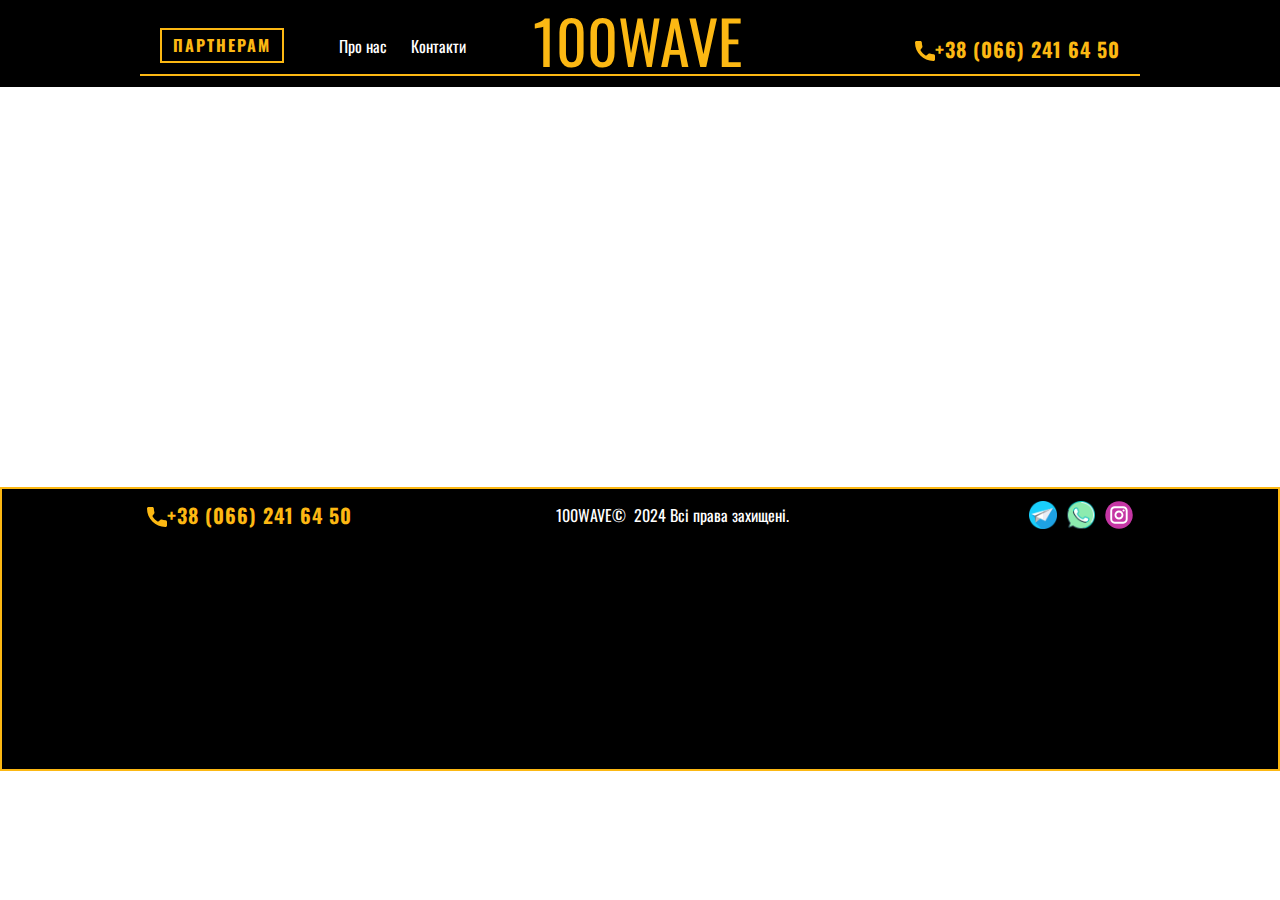
<file: Про-нас.html>
<!DOCTYPE html>
<html style="font-size: 16px;" lang="uk-UA"><head>
    <meta name="viewport" content="width=device-width, initial-scale=1.0">
    <meta charset="utf-8">
    <meta name="keywords" content="Деталі, замовити запчастини для авто, автомобільні запчастини, деталі авто, ремонт авто, автомобілі, оригінальні запчастини, запчастини одеса, купити деталі в одесі, одеса, детейлінг, ремонт авто, сто одеса, рапчасти одесса, купить детали для авто одесса, сто одесса, сто, капремонт одесса, ремонт ходовой, запчасти ходовой, заказ запчастей, заказ запчастей одесса, разборка одесса, яма одесса">
    <meta name="description" content="Замовення якісних деталей для авто у м. Одеса">
    <title>Про нас</title>
    <link rel="stylesheet" href="nicepage.css" media="screen">
<link rel="stylesheet" href="Про-нас.css" media="screen">
    <script class="u-script" type="text/javascript" src="jquery.js" defer=""></script>
    <script class="u-script" type="text/javascript" src="nicepage.js" defer=""></script>
    <meta name="generator" content="Nicepage 7.4.4, nicepage.com">
    <link rel="icon" href="images/favicon.png">
    
    
    
    
    <link id="u-theme-google-font" rel="stylesheet" href="https://fonts.googleapis.com/css?family=Roboto:100,100i,300,300i,400,400i,500,500i,700,700i,900,900i|Open+Sans:300,300i,400,400i,500,500i,600,600i,700,700i,800,800i">
    <link id="u-page-google-font" rel="stylesheet" href="https://fonts.googleapis.com/css?family=Oswald:200,300,400,500,600,700">
    <script type="application/ld+json">{
		"@context": "http://schema.org",
		"@type": "Organization",
		"name": "100WAVE",
		"sameAs": [
				"https://t.me/IOOwave_od",
				"https://twitter.com/name",
				"https://instagram.com/name"
		]
}</script>
    <meta name="theme-color" content="#478ac9">
    <meta name="twitter:site" content="@">
    <meta name="twitter:card" content="summary_large_image">
    <meta name="twitter:title" content="Про нас">
    <meta name="twitter:description" content="100WAVE">
    <meta property="og:title" content="Про нас">
    <meta property="og:description" content="Замовення якісних деталей для авто у м. Одеса">
    <meta property="og:type" content="website">
  <meta data-intl-tel-input-cdn-path="intlTelInput/"></head>
  <body data-path-to-root="./" data-include-products="false" class="u-body u-xl-mode" data-lang="uk"><header class="u-black u-clearfix u-header u-header" id="header"><div class="u-clearfix u-sheet u-sheet-1">
        <h1 class="u-align-center-xs u-align-left-lg u-align-left-md u-align-left-sm u-align-left-xl u-custom-font u-font-oswald u-text u-text-custom-color-1 u-text-1">100WAVE</h1>
        <nav class="u-align-left u-hidden-xs u-menu u-menu-one-level u-offcanvas u-menu-1">
          <div class="menu-collapse u-custom-font u-font-oswald" style="font-size: 1rem;">
            <a class="u-button-style u-custom-text-active-color u-custom-text-color u-custom-text-hover-color u-custom-text-shadow u-hamburger-link u-nav-link u-hamburger-link-1" href="#">
              <svg class="u-svg-link" preserveAspectRatio="xMidYMin slice" viewBox="0 0 302 302" style=""><use xlink:href="#svg-8a8f"></use></svg>
              <svg xmlns="http://www.w3.org/2000/svg" xmlns:xlink="http://www.w3.org/1999/xlink" version="1.1" id="svg-8a8f" x="0px" y="0px" viewBox="0 0 302 302" style="enable-background:new 0 0 302 302;" xml:space="preserve" class="u-svg-content"><g><rect y="36" width="302" height="30"></rect><rect y="236" width="302" height="30"></rect><rect y="136" width="302" height="30"></rect>
</g><g></g><g></g><g></g><g></g><g></g><g></g><g></g><g></g><g></g><g></g><g></g><g></g><g></g><g></g><g></g></svg>
            </a>
          </div>
          <div class="u-custom-menu u-nav-container">
            <ul class="u-custom-font u-font-oswald u-nav u-unstyled u-nav-1"><li class="u-nav-item"><a class="u-button-style u-nav-link u-text-active-white u-text-hover-custom-color-1 u-text-white" href="./#sec-cf55" data-page-id="2701003753" style="padding: 10px 12px;">Про нас</a>
</li><li class="u-nav-item"><a class="u-button-style u-nav-link u-text-active-white u-text-hover-custom-color-1 u-text-white" href="Контакти.html" style="padding: 10px 12px;">Контакти</a>
</li></ul>
          </div>
          <div class="u-custom-menu u-nav-container-collapse">
            <div class="u-align-center u-black u-container-align-center u-container-style u-inner-container-layout u-opacity u-opacity-95 u-sidenav">
              <div class="u-inner-container-layout u-sidenav-overflow">
                <div class="u-menu-close"></div>
                <ul class="u-align-center u-nav u-popupmenu-items u-unstyled u-nav-2"><li class="u-nav-item"><a class="u-button-style u-nav-link" href="./#sec-cf55" data-page-id="2701003753">Про нас</a>
</li><li class="u-nav-item"><a class="u-button-style u-nav-link" href="Контакти.html">Контакти</a>
</li></ul>
              </div>
            </div>
            <div class="u-black u-menu-overlay u-opacity u-opacity-70"></div>
          </div>
        </nav>
        <a href="#sec-ac55" class="u-border-2 u-border-custom-color-1 u-btn u-button-style u-custom-font u-dialog-link u-font-oswald u-hover-white u-none u-text-hover-black u-btn-1">партнерам </a>
        <a href="tel:+38(066)2416450" class="u-active-none u-btn u-button-style u-custom-font u-font-oswald u-hover-none u-none u-text-custom-color-1 u-text-hover-white u-btn-2">
          <span class="u-icon u-text-custom-color-1 u-icon-1"><svg class="u-svg-content" viewBox="0 0 405.333 405.333" x="0px" y="0px" style="width: 1em; height: 1em;"><path d="M373.333,266.88c-25.003,0-49.493-3.904-72.704-11.563c-11.328-3.904-24.192-0.896-31.637,6.699l-46.016,34.752    c-52.8-28.181-86.592-61.952-114.389-114.368l33.813-44.928c8.512-8.512,11.563-20.971,7.915-32.64    C142.592,81.472,138.667,56.96,138.667,32c0-17.643-14.357-32-32-32H32C14.357,0,0,14.357,0,32    c0,205.845,167.488,373.333,373.333,373.333c17.643,0,32-14.357,32-32V298.88C405.333,281.237,390.976,266.88,373.333,266.88z"></path></svg></span>+38 (066) 241 64 50
        </a>
        <div class="u-border-2 u-border-custom-color-1 u-expanded-width u-line u-line-horizontal u-line-1" data-animation-name="" data-animation-duration="0" data-animation-delay="0" data-animation-direction=""></div>
      </div></header>
    <section class="u-clearfix u-section-1" id="block-1">
      <div class="u-clearfix u-sheet u-sheet-1"></div>
    </section>
    
    
    
    
    <footer class="u-black u-border-2 u-border-custom-color-1 u-clearfix u-footer u-footer" id="footer"><div class="u-clearfix u-sheet u-valign-middle-xl u-sheet-1">
        <div class="u-social-icons u-spacing-10 u-social-icons-1">
          <a class="u-social-url" title="telegram" target="_blank" href="https://t.me/IOOwave_od">
            <span class="u-file-icon u-icon u-social-facebook u-social-icon u-icon-1"><img src="images/1604538.png" alt=""></span>
          </a>
          <a class="u-social-url" title="twitter" target="_blank" href="https://twitter.com/name">
            <span class="u-file-icon u-icon u-social-icon u-social-twitter u-icon-2"><img src="images/3773627.png" alt=""></span>
          </a>
          <a class="u-social-url" title="instagram" target="_blank" href="https://instagram.com/name">
            <span class="u-icon u-social-icon u-social-instagram u-icon-3"><svg class="u-svg-link" preserveAspectRatio="xMidYMin slice" viewBox="0 0 112 112" style=""><use xlink:href="#svg-e1a1"></use></svg><svg class="u-svg-content" viewBox="0 0 112 112" x="0" y="0" id="svg-e1a1"><circle fill="currentColor" cx="56.1" cy="56.1" r="55"></circle><path fill="#FFFFFF" d="M55.9,38.2c-9.9,0-17.9,8-17.9,17.9C38,66,46,74,55.9,74c9.9,0,17.9-8,17.9-17.9C73.8,46.2,65.8,38.2,55.9,38.2
z M55.9,66.4c-5.7,0-10.3-4.6-10.3-10.3c-0.1-5.7,4.6-10.3,10.3-10.3c5.7,0,10.3,4.6,10.3,10.3C66.2,61.8,61.6,66.4,55.9,66.4z"></path><path fill="#FFFFFF" d="M74.3,33.5c-2.3,0-4.2,1.9-4.2,4.2s1.9,4.2,4.2,4.2s4.2-1.9,4.2-4.2S76.6,33.5,74.3,33.5z"></path><path fill="#FFFFFF" d="M73.1,21.3H38.6c-9.7,0-17.5,7.9-17.5,17.5v34.5c0,9.7,7.9,17.6,17.5,17.6h34.5c9.7,0,17.5-7.9,17.5-17.5V38.8
C90.6,29.1,82.7,21.3,73.1,21.3z M83,73.3c0,5.5-4.5,9.9-9.9,9.9H38.6c-5.5,0-9.9-4.5-9.9-9.9V38.8c0-5.5,4.5-9.9,9.9-9.9h34.5
c5.5,0,9.9,4.5,9.9,9.9V73.3z"></path></svg></span>
          </a>
        </div>
        <a href="tel:+38(066)2416450" class="u-active-none u-btn u-button-style u-custom-font u-font-oswald u-hover-none u-none u-text-custom-color-1 u-text-hover-white u-btn-1">
          <span class="u-icon u-text-custom-color-1 u-icon-4"><svg class="u-svg-content" viewBox="0 0 405.333 405.333" x="0px" y="0px" style="width: 1em; height: 1em;"><path d="M373.333,266.88c-25.003,0-49.493-3.904-72.704-11.563c-11.328-3.904-24.192-0.896-31.637,6.699l-46.016,34.752    c-52.8-28.181-86.592-61.952-114.389-114.368l33.813-44.928c8.512-8.512,11.563-20.971,7.915-32.64    C142.592,81.472,138.667,56.96,138.667,32c0-17.643-14.357-32-32-32H32C14.357,0,0,14.357,0,32    c0,205.845,167.488,373.333,373.333,373.333c17.643,0,32-14.357,32-32V298.88C405.333,281.237,390.976,266.88,373.333,266.88z"></path></svg></span>+38 (066) 241 64 50
        </a>
        <p class="u-custom-font u-font-oswald u-text u-text-default u-text-1">100WAVE©&nbsp; 2024 Всі права захищені.</p>
      </div></footer>
  <section class="u-align-center u-black u-clearfix u-container-align-center u-container-style u-dialog-block u-opacity u-opacity-70 u-valign-middle u-dialog-section-5" id="sec-ac55">
      <div class="u-align-center u-border-2 u-border-custom-color-1 u-container-style u-dialog u-image u-image-default u-shading u-shape-round u-image-1" data-image-width="20834" data-image-height="20834">
        <div class="u-container-layout u-container-layout-1">
          <div class="u-align-center u-container-align-center u-container-style u-expanded-width u-group u-shape-rectangle u-group-1">
            <div class="u-container-layout u-valign-middle u-container-layout-2">
              <h3 class="u-custom-font u-font-oswald u-text u-text-default u-text-1">Хочеш співпрацювати?<br>Маємо для тебе гарну пропозицію! 
              </h3>
            </div>
          </div>
          <p class="u-custom-font u-font-oswald u-text u-text-2">
            <font style="font-size: 1.125rem;"></font>Ставай нашим партнером, та отримуй запчастини зі знижкою! 
          </p>
          <p class="u-custom-font u-font-oswald u-text u-text-white u-text-3">
            <span style="font-style: normal;">Тисни на кнопку для зв'язку з нашим менеджером, щоб дізнатись деталі <span style="font-weight: 700;">
                <span style="font-weight: 400;"></span>
              </span>
            </span>
          </p>
          <a href="https://t.me/IOOwave_od" class="u-border-none u-btn u-btn-round u-button-style u-custom-color-1 u-hover-white u-radius-50 u-btn-1" target="_blank">хочу стати партнером </a>
        </div>
        <button class="u-dialog-close-button u-icon u-text-custom-color-1 u-icon-1"><svg class="u-svg-link" preserveAspectRatio="xMidYMin slice" viewBox="0 0 413.348 413.348" style=""><use xlink:href="#svg-cdad"></use></svg><svg xmlns="http://www.w3.org/2000/svg" xmlns:xlink="http://www.w3.org/1999/xlink" version="1.1" xml:space="preserve" class="u-svg-content" viewBox="0 0 413.348 413.348" id="svg-cdad"><path d="m413.348 24.354-24.354-24.354-182.32 182.32-182.32-182.32-24.354 24.354 182.32 182.32-182.32 182.32 24.354 24.354 182.32-182.32 182.32 182.32 24.354-24.354-182.32-182.32z"></path></svg></button>
      </div>
    </section><style>.u-dialog-section-5 .u-image-1 {
  width: 566px;
  min-height: 534px;
  background-image: linear-gradient(0deg, rgba(0, 0, 0, 0.75), rgba(0, 0, 0, 0.75)), url('images/logo2-5000x5000-01.png');
  background-position: 50% 50%;
  height: auto;
  margin: 60px auto;
}

.u-dialog-section-5 .u-container-layout-1 {
  padding: 0 0 40px;
}

.u-dialog-section-5 .u-group-1 {
  min-height: 161px;
  height: auto;
  margin-top: 0;
  margin-bottom: 0;
}

.u-dialog-section-5 .u-container-layout-2 {
  padding-left: 30px;
  padding-right: 30px;
}

.u-dialog-section-5 .u-text-1 {
  margin: 0 19px;
}

.u-dialog-section-5 .u-text-2 {
  text-transform: uppercase;
  font-size: 1.5rem;
  margin: 0 30px;
}

.u-dialog-section-5 .u-text-3 {
  font-style: normal;
  font-size: 1.25rem;
  margin: 30px 30px 0;
}

.u-dialog-section-5 .u-btn-1 {
  border-style: none;
  font-size: 1rem;
  letter-spacing: 1px;
  font-weight: 700;
  text-transform: uppercase;
  background-image: none;
  margin: 65px auto 0;
  padding: 17px 54px 18px;
}

.u-dialog-section-5 .u-icon-1 {
  width: 25px;
  height: 25px;
  left: auto;
  top: 10px;
  position: absolute;
  right: 13px;
}

@media (max-width: 1199px) {
  .u-dialog-section-5 .u-group-1 {
    height: auto;
  }

  .u-dialog-section-5 .u-container-layout-2 {
    padding-top: 30px;
    padding-bottom: 30px;
  }

  .u-dialog-section-5 .u-text-1 {
    margin-left: 19px;
    margin-right: 19px;
  }

  .u-dialog-section-5 .u-text-2 {
    width: 316px;
    margin-left: 30px;
    margin-right: 30px;
  }

  .u-dialog-section-5 .u-text-3 {
    margin-left: 30px;
    margin-right: 30px;
  }

  .u-dialog-section-5 .u-icon-1 {
    padding: 14px;
  }
}

@media (max-width: 991px) {
  .u-dialog-section-5 .u-container-layout-1 {
    padding-bottom: 30px;
  }
}

@media (max-width: 767px) {
  .u-dialog-section-5 .u-image-1 {
    width: 540px;
  }

  .u-dialog-section-5 .u-container-layout-2 {
    padding-left: 10px;
    padding-right: 10px;
  }

  .u-dialog-section-5 .u-text-2 {
    margin-left: 17px;
    margin-right: 17px;
    font-size: 1rem;
  }

  .u-dialog-section-5 .u-text-3 {
    margin-left: 17px;
    margin-right: 17px;
    font-size: 1rem;
  }
}

@media (max-width: 575px) {
  .u-dialog-section-5 .u-image-1 {
    width: 340px;
    min-height: 482px;
  }

  .u-dialog-section-5 .u-container-layout-1 {
    padding-bottom: 0;
  }

  .u-dialog-section-5 .u-text-2 {
    margin-left: 0;
    margin-right: 0;
  }

  .u-dialog-section-5 .u-text-3 {
    margin-left: 0;
    margin-right: 0;
  }

  .u-dialog-section-5 .u-btn-1 {
    margin-top: 30px;
  }
}</style>
</body></html>
</file>
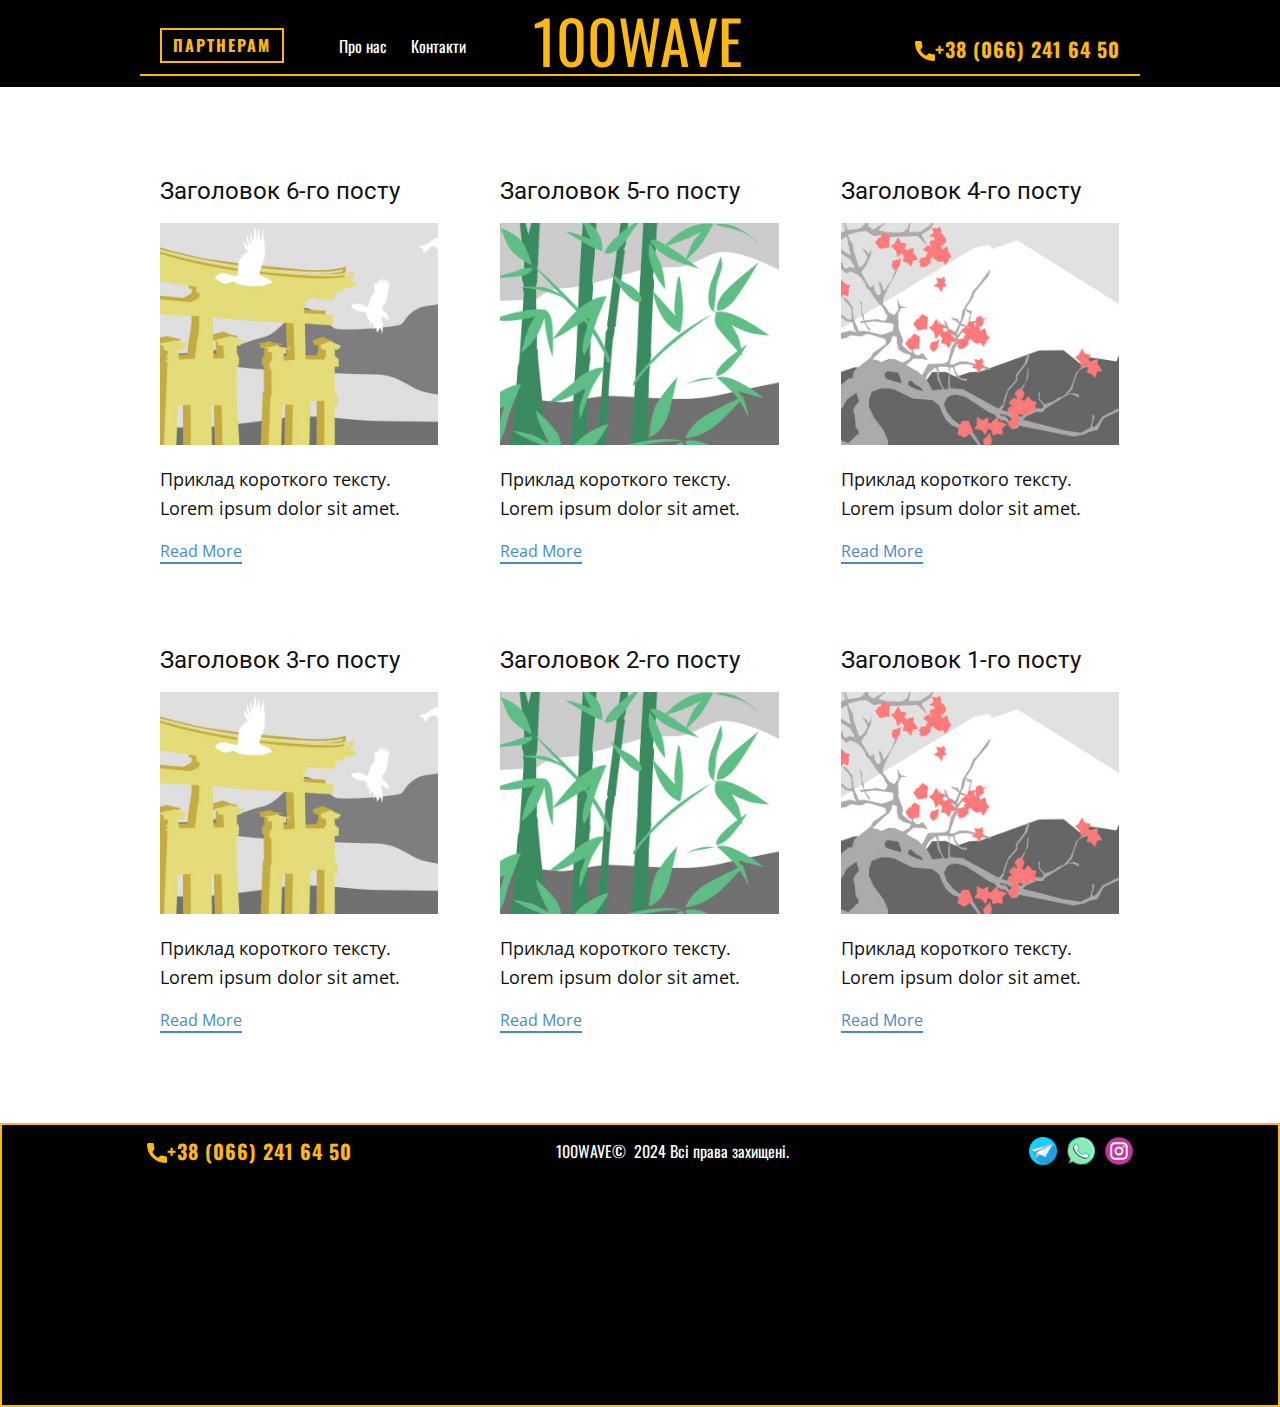
<file: blog/blog.html>
<!DOCTYPE html>
<html style="font-size: 16px;" lang="uk-UA"><head>
    <meta name="viewport" content="width=device-width, initial-scale=1.0">
    <meta charset="utf-8">
    <meta name="keywords" content="Деталі, замовити запчастини для авто, автомобільні запчастини, деталі авто, ремонт авто, автомобілі, оригінальні запчастини, запчастини одеса, купити деталі в одесі, одеса, детейлінг, ремонт авто, сто одеса, рапчасти одесса, купить детали для авто одесса, сто одесса, сто, капремонт одесса, ремонт ходовой, запчасти ходовой, заказ запчастей, заказ запчастей одесса, разборка одесса, яма одесса">
    <meta name="description" content="Замовення якісних деталей для авто у м. Одеса">
    <title>Блог</title>
    <link rel="stylesheet" href="../nicepage.css" media="screen">
<link rel="stylesheet" href="../Blog-Template.css" media="screen">
    <script class="u-script" type="text/javascript" src="../jquery.js" defer=""></script>
    <script class="u-script" type="text/javascript" src="../nicepage.js" defer=""></script>
    <meta name="generator" content="Nicepage 7.4.4, nicepage.com">
    <link rel="icon" href="../images/favicon.png">
    
    
    
    
    <link id="u-theme-google-font" rel="stylesheet" href="https://fonts.googleapis.com/css?family=Roboto:100,100i,300,300i,400,400i,500,500i,700,700i,900,900i|Open+Sans:300,300i,400,400i,500,500i,600,600i,700,700i,800,800i">
    <link id="u-page-google-font" rel="stylesheet" href="https://fonts.googleapis.com/css?family=Oswald:200,300,400,500,600,700">
    <script type="application/ld+json">{
		"@context": "http://schema.org",
		"@type": "Organization",
		"name": "100WAVE",
		"sameAs": [
				"https://t.me/IOOwave_od",
				"https://twitter.com/name",
				"https://instagram.com/name"
		]
}</script>
    <meta name="theme-color" content="#478ac9">
    <meta name="twitter:site" content="@">
    <meta name="twitter:card" content="summary_large_image">
    <meta name="twitter:title" content="Blog Template">
    <meta name="twitter:description" content="100WAVE">
  <meta data-intl-tel-input-cdn-path="intlTelInput/"></head>
  <body data-path-to-root="../" data-include-products="false" class="u-body u-xl-mode" data-lang="uk"><header class="u-black u-clearfix u-header u-header" id="header"><div class="u-clearfix u-sheet u-sheet-1">
        <h1 class="u-align-center-xs u-align-left-lg u-align-left-md u-align-left-sm u-align-left-xl u-custom-font u-font-oswald u-text u-text-custom-color-1 u-text-1">100WAVE</h1>
        <nav class="u-align-left u-hidden-xs u-menu u-menu-one-level u-offcanvas u-menu-1">
          <div class="menu-collapse u-custom-font u-font-oswald" style="font-size: 1rem;">
            <a class="u-button-style u-custom-text-active-color u-custom-text-color u-custom-text-hover-color u-custom-text-shadow u-hamburger-link u-nav-link u-hamburger-link-1" href="#">
              <svg class="u-svg-link" preserveAspectRatio="xMidYMin slice" viewBox="0 0 302 302" style=""><use xlink:href="#svg-8a8f"></use></svg>
              <svg xmlns="http://www.w3.org/2000/svg" xmlns:xlink="http://www.w3.org/1999/xlink" version="1.1" id="svg-8a8f" x="0px" y="0px" viewBox="0 0 302 302" style="enable-background:new 0 0 302 302;" xml:space="preserve" class="u-svg-content"><g><rect y="36" width="302" height="30"></rect><rect y="236" width="302" height="30"></rect><rect y="136" width="302" height="30"></rect>
</g><g></g><g></g><g></g><g></g><g></g><g></g><g></g><g></g><g></g><g></g><g></g><g></g><g></g><g></g><g></g></svg>
            </a>
          </div>
          <div class="u-custom-menu u-nav-container">
            <ul class="u-custom-font u-font-oswald u-nav u-unstyled u-nav-1"><li class="u-nav-item"><a class="u-button-style u-nav-link u-text-active-white u-text-hover-custom-color-1 u-text-white" href="../#sec-cf55" data-page-id="2701003753" style="padding: 10px 12px;">Про нас</a>
</li><li class="u-nav-item"><a class="u-button-style u-nav-link u-text-active-white u-text-hover-custom-color-1 u-text-white" href="../Контакти.html" style="padding: 10px 12px;">Контакти</a>
</li></ul>
          </div>
          <div class="u-custom-menu u-nav-container-collapse">
            <div class="u-align-center u-black u-container-align-center u-container-style u-inner-container-layout u-opacity u-opacity-95 u-sidenav">
              <div class="u-inner-container-layout u-sidenav-overflow">
                <div class="u-menu-close"></div>
                <ul class="u-align-center u-nav u-popupmenu-items u-unstyled u-nav-2"><li class="u-nav-item"><a class="u-button-style u-nav-link" href="../#sec-cf55" data-page-id="2701003753">Про нас</a>
</li><li class="u-nav-item"><a class="u-button-style u-nav-link" href="../Контакти.html">Контакти</a>
</li></ul>
              </div>
            </div>
            <div class="u-black u-menu-overlay u-opacity u-opacity-70"></div>
          </div>
        </nav>
        <a href="#sec-ac55" class="u-border-2 u-border-custom-color-1 u-btn u-button-style u-custom-font u-dialog-link u-font-oswald u-hover-white u-none u-text-hover-black u-btn-1">партнерам </a>
        <a href="../tel:+38(066)2416450" class="u-active-none u-btn u-button-style u-custom-font u-font-oswald u-hover-none u-none u-text-custom-color-1 u-text-hover-white u-btn-2">
          <span class="u-icon u-text-custom-color-1 u-icon-1"><svg class="u-svg-content" viewBox="0 0 405.333 405.333" x="0px" y="0px" style="width: 1em; height: 1em;"><path d="M373.333,266.88c-25.003,0-49.493-3.904-72.704-11.563c-11.328-3.904-24.192-0.896-31.637,6.699l-46.016,34.752    c-52.8-28.181-86.592-61.952-114.389-114.368l33.813-44.928c8.512-8.512,11.563-20.971,7.915-32.64    C142.592,81.472,138.667,56.96,138.667,32c0-17.643-14.357-32-32-32H32C14.357,0,0,14.357,0,32    c0,205.845,167.488,373.333,373.333,373.333c17.643,0,32-14.357,32-32V298.88C405.333,281.237,390.976,266.88,373.333,266.88z"></path></svg></span>+38 (066) 241 64 50
        </a>
        <div class="u-border-2 u-border-custom-color-1 u-expanded-width u-line u-line-horizontal u-line-1" data-animation-name="" data-animation-duration="0" data-animation-delay="0" data-animation-direction=""></div>
      </div></header>
    <section class="u-clearfix u-section-1" id="block-1">
      <div class="u-clearfix u-sheet u-valign-middle u-sheet-1"><!--blog--><!--blog_options_json--><!--{"type":"Recent","source":"","tags":"","count":""}--><!--/blog_options_json-->
        <div class="u-blog u-expanded-width u-repeater u-repeater-1" data-blog-id="blog-1"><!--blog_post-->
          <div class="u-blog-post u-container-style u-repeater-item u-white u-repeater-item-1">
            <div class="u-container-layout u-similar-container u-valign-top u-container-layout-1"><!--blog_post_header-->
              <h4 class="u-blog-control u-text u-text-1">
                <a class="u-post-header-link" href="../blog/пост-5.html">Заголовок 6-го посту</a>
              </h4><!--/blog_post_header--><!--blog_post_image-->
              <a class="u-post-header-link" href="../blog/пост-5.html"><img alt="" class="u-blog-control u-expanded-width u-image u-image-default u-image-1" src="../images/8ad73f3c.jpeg"></a><!--/blog_post_image--><!--blog_post_content-->
              <div class="u-blog-control u-post-content u-text u-text-2 fr-view">Приклад короткого тексту. Lorem ipsum dolor sit amet.</div><!--/blog_post_content--><!--blog_post_readmore-->
              <a href="../blog/пост-5.html" class="u-blog-control u-border-2 u-border-palette-1-base u-btn u-btn-rectangle u-button-style u-none u-btn-1"><!--blog_post_readmore_content--><!--options_json--><!--{"content":"Read More","defaultValue":"Читати далі"}--><!--/options_json-->Read More<!--/blog_post_readmore_content--></a><!--/blog_post_readmore-->
            </div>
          </div><div class="u-blog-post u-container-style u-repeater-item u-video-cover u-white">
            <div class="u-container-layout u-similar-container u-valign-top u-container-layout-2"><!--blog_post_header-->
              <h4 class="u-blog-control u-text u-text-3">
                <a class="u-post-header-link" href="../blog/пост-4.html">Заголовок 5-го посту</a>
              </h4><!--/blog_post_header--><!--blog_post_image-->
              <a class="u-post-header-link" href="../blog/пост-4.html"><img alt="" class="u-blog-control u-expanded-width u-image u-image-default u-image-2" src="../images/68f64b9d.jpeg"></a><!--/blog_post_image--><!--blog_post_content-->
              <div class="u-blog-control u-post-content u-text u-text-4 fr-view">Приклад короткого тексту. Lorem ipsum dolor sit amet.</div><!--/blog_post_content--><!--blog_post_readmore-->
              <a href="../blog/пост-4.html" class="u-blog-control u-border-2 u-border-palette-1-base u-btn u-btn-rectangle u-button-style u-none u-btn-2"><!--blog_post_readmore_content--><!--options_json--><!--{"content":"Read More","defaultValue":"Читати далі"}--><!--/options_json-->Read More<!--/blog_post_readmore_content--></a><!--/blog_post_readmore-->
            </div>
          </div><div class="u-blog-post u-container-style u-repeater-item u-video-cover u-white">
            <div class="u-container-layout u-similar-container u-valign-top u-container-layout-3"><!--blog_post_header-->
              <h4 class="u-blog-control u-text u-text-5">
                <a class="u-post-header-link" href="../blog/пост-3.html">Заголовок 4-го посту</a>
              </h4><!--/blog_post_header--><!--blog_post_image-->
              <a class="u-post-header-link" href="../blog/пост-3.html"><img alt="" class="u-blog-control u-expanded-width u-image u-image-default u-image-3" src="../images/0fd3416c.jpeg"></a><!--/blog_post_image--><!--blog_post_content-->
              <div class="u-blog-control u-post-content u-text u-text-6 fr-view">Приклад короткого тексту. Lorem ipsum dolor sit amet.</div><!--/blog_post_content--><!--blog_post_readmore-->
              <a href="../blog/пост-3.html" class="u-blog-control u-border-2 u-border-palette-1-base u-btn u-btn-rectangle u-button-style u-none u-btn-3"><!--blog_post_readmore_content--><!--options_json--><!--{"content":"Read More","defaultValue":"Читати далі"}--><!--/options_json-->Read More<!--/blog_post_readmore_content--></a><!--/blog_post_readmore-->
            </div>
          </div><div class="u-blog-post u-container-style u-repeater-item u-white u-repeater-item-1">
            <div class="u-container-layout u-similar-container u-valign-top u-container-layout-1"><!--blog_post_header-->
              <h4 class="u-blog-control u-text u-text-1">
                <a class="u-post-header-link" href="../blog/пост-2.html">Заголовок 3-го посту</a>
              </h4><!--/blog_post_header--><!--blog_post_image-->
              <a class="u-post-header-link" href="../blog/пост-2.html"><img alt="" class="u-blog-control u-expanded-width u-image u-image-default u-image-1" src="../images/8ad73f3c.jpeg"></a><!--/blog_post_image--><!--blog_post_content-->
              <div class="u-blog-control u-post-content u-text u-text-2 fr-view">Приклад короткого тексту. Lorem ipsum dolor sit amet.</div><!--/blog_post_content--><!--blog_post_readmore-->
              <a href="../blog/пост-2.html" class="u-blog-control u-border-2 u-border-palette-1-base u-btn u-btn-rectangle u-button-style u-none u-btn-1"><!--blog_post_readmore_content--><!--options_json--><!--{"content":"Read More","defaultValue":"Читати далі"}--><!--/options_json-->Read More<!--/blog_post_readmore_content--></a><!--/blog_post_readmore-->
            </div>
          </div><div class="u-blog-post u-container-style u-repeater-item u-video-cover u-white">
            <div class="u-container-layout u-similar-container u-valign-top u-container-layout-2"><!--blog_post_header-->
              <h4 class="u-blog-control u-text u-text-3">
                <a class="u-post-header-link" href="../blog/пост-1.html">Заголовок 2-го посту</a>
              </h4><!--/blog_post_header--><!--blog_post_image-->
              <a class="u-post-header-link" href="../blog/пост-1.html"><img alt="" class="u-blog-control u-expanded-width u-image u-image-default u-image-2" src="../images/68f64b9d.jpeg"></a><!--/blog_post_image--><!--blog_post_content-->
              <div class="u-blog-control u-post-content u-text u-text-4 fr-view">Приклад короткого тексту. Lorem ipsum dolor sit amet.</div><!--/blog_post_content--><!--blog_post_readmore-->
              <a href="../blog/пост-1.html" class="u-blog-control u-border-2 u-border-palette-1-base u-btn u-btn-rectangle u-button-style u-none u-btn-2"><!--blog_post_readmore_content--><!--options_json--><!--{"content":"Read More","defaultValue":"Читати далі"}--><!--/options_json-->Read More<!--/blog_post_readmore_content--></a><!--/blog_post_readmore-->
            </div>
          </div><div class="u-blog-post u-container-style u-repeater-item u-video-cover u-white">
            <div class="u-container-layout u-similar-container u-valign-top u-container-layout-3"><!--blog_post_header-->
              <h4 class="u-blog-control u-text u-text-5">
                <a class="u-post-header-link" href="../blog/пост.html">Заголовок 1-го посту</a>
              </h4><!--/blog_post_header--><!--blog_post_image-->
              <a class="u-post-header-link" href="../blog/пост.html"><img alt="" class="u-blog-control u-expanded-width u-image u-image-default u-image-3" src="../images/0fd3416c.jpeg"></a><!--/blog_post_image--><!--blog_post_content-->
              <div class="u-blog-control u-post-content u-text u-text-6 fr-view">Приклад короткого тексту. Lorem ipsum dolor sit amet.</div><!--/blog_post_content--><!--blog_post_readmore-->
              <a href="../blog/пост.html" class="u-blog-control u-border-2 u-border-palette-1-base u-btn u-btn-rectangle u-button-style u-none u-btn-3"><!--blog_post_readmore_content--><!--options_json--><!--{"content":"Read More","defaultValue":"Читати далі"}--><!--/options_json-->Read More<!--/blog_post_readmore_content--></a><!--/blog_post_readmore-->
            </div>
          </div><!--/blog_post--><!--blog_post-->
          <!--/blog_post--><!--blog_post-->
          <!--/blog_post-->
        </div><!--/blog-->
      </div>
    </section>
    
    
    
    
    <footer class="u-black u-border-2 u-border-custom-color-1 u-clearfix u-footer u-footer" id="footer"><div class="u-clearfix u-sheet u-valign-middle-xl u-sheet-1">
        <div class="u-social-icons u-spacing-10 u-social-icons-1">
          <a class="u-social-url" title="telegram" target="_blank" href="https://t.me/IOOwave_od">
            <span class="u-file-icon u-icon u-social-facebook u-social-icon u-icon-1"><img src="../images/1604538.png" alt=""></span>
          </a>
          <a class="u-social-url" title="twitter" target="_blank" href="https://twitter.com/name">
            <span class="u-file-icon u-icon u-social-icon u-social-twitter u-icon-2"><img src="../images/3773627.png" alt=""></span>
          </a>
          <a class="u-social-url" title="instagram" target="_blank" href="https://instagram.com/name">
            <span class="u-icon u-social-icon u-social-instagram u-icon-3"><svg class="u-svg-link" preserveAspectRatio="xMidYMin slice" viewBox="0 0 112 112" style=""><use xlink:href="#svg-e1a1"></use></svg><svg class="u-svg-content" viewBox="0 0 112 112" x="0" y="0" id="svg-e1a1"><circle fill="currentColor" cx="56.1" cy="56.1" r="55"></circle><path fill="#FFFFFF" d="M55.9,38.2c-9.9,0-17.9,8-17.9,17.9C38,66,46,74,55.9,74c9.9,0,17.9-8,17.9-17.9C73.8,46.2,65.8,38.2,55.9,38.2
z M55.9,66.4c-5.7,0-10.3-4.6-10.3-10.3c-0.1-5.7,4.6-10.3,10.3-10.3c5.7,0,10.3,4.6,10.3,10.3C66.2,61.8,61.6,66.4,55.9,66.4z"></path><path fill="#FFFFFF" d="M74.3,33.5c-2.3,0-4.2,1.9-4.2,4.2s1.9,4.2,4.2,4.2s4.2-1.9,4.2-4.2S76.6,33.5,74.3,33.5z"></path><path fill="#FFFFFF" d="M73.1,21.3H38.6c-9.7,0-17.5,7.9-17.5,17.5v34.5c0,9.7,7.9,17.6,17.5,17.6h34.5c9.7,0,17.5-7.9,17.5-17.5V38.8
C90.6,29.1,82.7,21.3,73.1,21.3z M83,73.3c0,5.5-4.5,9.9-9.9,9.9H38.6c-5.5,0-9.9-4.5-9.9-9.9V38.8c0-5.5,4.5-9.9,9.9-9.9h34.5
c5.5,0,9.9,4.5,9.9,9.9V73.3z"></path></svg></span>
          </a>
        </div>
        <a href="../tel:+38(066)2416450" class="u-active-none u-btn u-button-style u-custom-font u-font-oswald u-hover-none u-none u-text-custom-color-1 u-text-hover-white u-btn-1">
          <span class="u-icon u-text-custom-color-1 u-icon-4"><svg class="u-svg-content" viewBox="0 0 405.333 405.333" x="0px" y="0px" style="width: 1em; height: 1em;"><path d="M373.333,266.88c-25.003,0-49.493-3.904-72.704-11.563c-11.328-3.904-24.192-0.896-31.637,6.699l-46.016,34.752    c-52.8-28.181-86.592-61.952-114.389-114.368l33.813-44.928c8.512-8.512,11.563-20.971,7.915-32.64    C142.592,81.472,138.667,56.96,138.667,32c0-17.643-14.357-32-32-32H32C14.357,0,0,14.357,0,32    c0,205.845,167.488,373.333,373.333,373.333c17.643,0,32-14.357,32-32V298.88C405.333,281.237,390.976,266.88,373.333,266.88z"></path></svg></span>+38 (066) 241 64 50
        </a>
        <p class="u-custom-font u-font-oswald u-text u-text-default u-text-1">100WAVE©&nbsp; 2024 Всі права захищені.</p>
      </div></footer>
  <section class="u-align-center u-black u-clearfix u-container-align-center u-container-style u-dialog-block u-opacity u-opacity-70 u-valign-middle u-dialog-section-5" id="sec-ac55">
      <div class="u-align-center u-border-2 u-border-custom-color-1 u-container-style u-dialog u-image u-image-default u-shading u-shape-round u-image-1" data-image-width="20834" data-image-height="20834">
        <div class="u-container-layout u-container-layout-1">
          <div class="u-align-center u-container-align-center u-container-style u-expanded-width u-group u-shape-rectangle u-group-1">
            <div class="u-container-layout u-valign-middle u-container-layout-2">
              <h3 class="u-custom-font u-font-oswald u-text u-text-default u-text-1">Хочеш співпрацювати?<br>Маємо для тебе гарну пропозицію! 
              </h3>
            </div>
          </div>
          <p class="u-custom-font u-font-oswald u-text u-text-2">
            <font style="font-size: 1.125rem;"></font>Ставай нашим партнером, та отримуй запчастини зі знижкою! 
          </p>
          <p class="u-custom-font u-font-oswald u-text u-text-white u-text-3">
            <span style="font-style: normal;">Тисни на кнопку для зв'язку з нашим менеджером, щоб дізнатись деталі <span style="font-weight: 700;">
                <span style="font-weight: 400;"></span>
              </span>
            </span>
          </p>
          <a href="https://t.me/IOOwave_od" class="u-border-none u-btn u-btn-round u-button-style u-custom-color-1 u-hover-white u-radius-50 u-btn-1" target="_blank">хочу стати партнером </a>
        </div>
        <button class="u-dialog-close-button u-icon u-text-custom-color-1 u-icon-1"><svg class="u-svg-link" preserveAspectRatio="xMidYMin slice" viewBox="0 0 413.348 413.348" style=""><use xlink:href="#svg-cdad"></use></svg><svg xmlns="http://www.w3.org/2000/svg" xmlns:xlink="http://www.w3.org/1999/xlink" version="1.1" xml:space="preserve" class="u-svg-content" viewBox="0 0 413.348 413.348" id="svg-cdad"><path d="m413.348 24.354-24.354-24.354-182.32 182.32-182.32-182.32-24.354 24.354 182.32 182.32-182.32 182.32 24.354 24.354 182.32-182.32 182.32 182.32 24.354-24.354-182.32-182.32z"></path></svg></button>
      </div>
    </section><style>.u-dialog-section-5 .u-image-1 {
  width: 566px;
  min-height: 534px;
  background-image: linear-gradient(0deg, rgba(0, 0, 0, 0.75), rgba(0, 0, 0, 0.75)), url('images/logo2-5000x5000-01.png');
  background-position: 50% 50%;
  height: auto;
  margin: 60px auto;
}

.u-dialog-section-5 .u-container-layout-1 {
  padding: 0 0 40px;
}

.u-dialog-section-5 .u-group-1 {
  min-height: 161px;
  height: auto;
  margin-top: 0;
  margin-bottom: 0;
}

.u-dialog-section-5 .u-container-layout-2 {
  padding-left: 30px;
  padding-right: 30px;
}

.u-dialog-section-5 .u-text-1 {
  margin: 0 19px;
}

.u-dialog-section-5 .u-text-2 {
  text-transform: uppercase;
  font-size: 1.5rem;
  margin: 0 30px;
}

.u-dialog-section-5 .u-text-3 {
  font-style: normal;
  font-size: 1.25rem;
  margin: 30px 30px 0;
}

.u-dialog-section-5 .u-btn-1 {
  border-style: none;
  font-size: 1rem;
  letter-spacing: 1px;
  font-weight: 700;
  text-transform: uppercase;
  background-image: none;
  margin: 65px auto 0;
  padding: 17px 54px 18px;
}

.u-dialog-section-5 .u-icon-1 {
  width: 25px;
  height: 25px;
  left: auto;
  top: 10px;
  position: absolute;
  right: 13px;
}

@media (max-width: 1199px) {
  .u-dialog-section-5 .u-group-1 {
    height: auto;
  }

  .u-dialog-section-5 .u-container-layout-2 {
    padding-top: 30px;
    padding-bottom: 30px;
  }

  .u-dialog-section-5 .u-text-1 {
    margin-left: 19px;
    margin-right: 19px;
  }

  .u-dialog-section-5 .u-text-2 {
    width: 316px;
    margin-left: 30px;
    margin-right: 30px;
  }

  .u-dialog-section-5 .u-text-3 {
    margin-left: 30px;
    margin-right: 30px;
  }

  .u-dialog-section-5 .u-icon-1 {
    padding: 14px;
  }
}

@media (max-width: 991px) {
  .u-dialog-section-5 .u-container-layout-1 {
    padding-bottom: 30px;
  }
}

@media (max-width: 767px) {
  .u-dialog-section-5 .u-image-1 {
    width: 540px;
  }

  .u-dialog-section-5 .u-container-layout-2 {
    padding-left: 10px;
    padding-right: 10px;
  }

  .u-dialog-section-5 .u-text-2 {
    margin-left: 17px;
    margin-right: 17px;
    font-size: 1rem;
  }

  .u-dialog-section-5 .u-text-3 {
    margin-left: 17px;
    margin-right: 17px;
    font-size: 1rem;
  }
}

@media (max-width: 575px) {
  .u-dialog-section-5 .u-image-1 {
    width: 340px;
    min-height: 482px;
  }

  .u-dialog-section-5 .u-container-layout-1 {
    padding-bottom: 0;
  }

  .u-dialog-section-5 .u-text-2 {
    margin-left: 0;
    margin-right: 0;
  }

  .u-dialog-section-5 .u-text-3 {
    margin-left: 0;
    margin-right: 0;
  }

  .u-dialog-section-5 .u-btn-1 {
    margin-top: 30px;
  }
}</style>
</body></html>
</file>
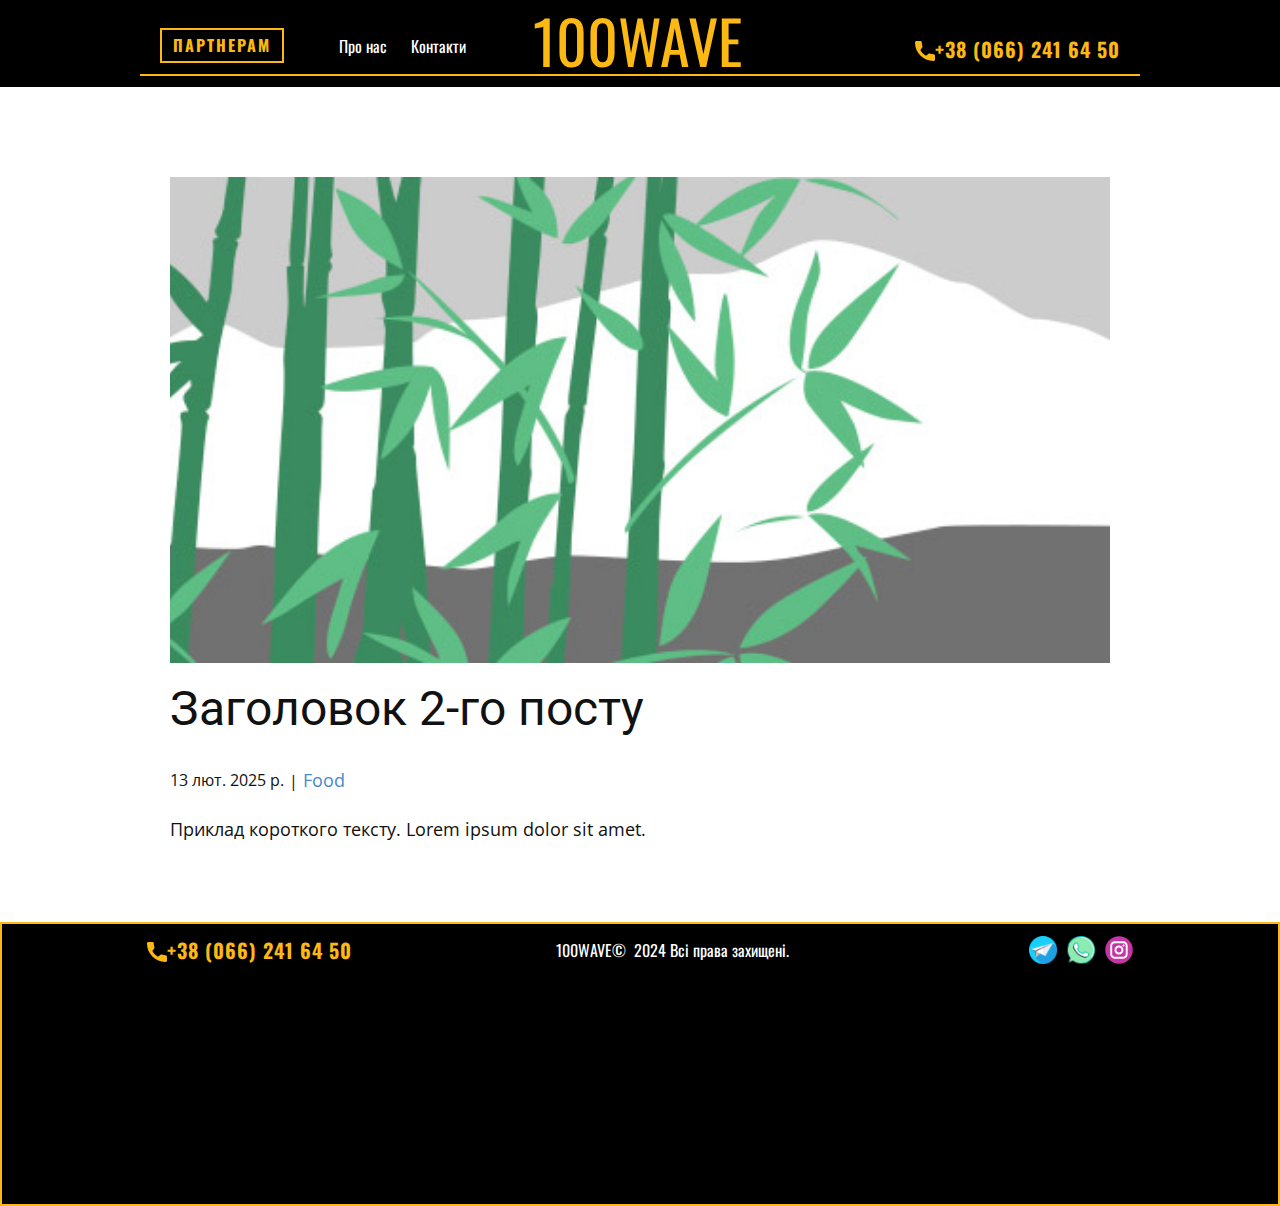
<file: blog/пост-1.html>
<!DOCTYPE html>
<html style="font-size: 16px;" lang="uk-UA"><head>
    <meta name="viewport" content="width=device-width, initial-scale=1.0">
    <meta charset="utf-8">
    <meta name="keywords" content="Заголовок 1-го посту">
    <meta name="description" content="Замовення якісних деталей для авто у м. Одеса">
    <title>Заголовок 2-го посту</title>
    <link rel="stylesheet" href="../nicepage.css" media="screen">
<link rel="stylesheet" href="../Post-Template.css" media="screen">
    <script class="u-script" type="text/javascript" src="../jquery.js" defer=""></script>
    <script class="u-script" type="text/javascript" src="../nicepage.js" defer=""></script>
    <meta name="generator" content="Nicepage 7.4.4, nicepage.com">
    <link rel="icon" href="../images/favicon.png">
    
    
    
    
    <link id="u-theme-google-font" rel="stylesheet" href="https://fonts.googleapis.com/css?family=Roboto:100,100i,300,300i,400,400i,500,500i,700,700i,900,900i|Open+Sans:300,300i,400,400i,500,500i,600,600i,700,700i,800,800i">
    <link id="u-page-google-font" rel="stylesheet" href="https://fonts.googleapis.com/css?family=Oswald:200,300,400,500,600,700">
    <script type="application/ld+json">{
		"@context": "http://schema.org",
		"@type": "Organization",
		"name": "100WAVE",
		"sameAs": [
				"https://t.me/IOOwave_od",
				"https://twitter.com/name",
				"https://instagram.com/name"
		]
}</script>
    <meta name="theme-color" content="#478ac9">
    <meta name="twitter:site" content="@">
    <meta name="twitter:card" content="summary_large_image">
    <meta name="twitter:title" content="Post Template">
    <meta name="twitter:description" content="100WAVE">
  <meta data-intl-tel-input-cdn-path="intlTelInput/"></head>
  <body data-path-to-root="./" data-include-products="false" class="u-body u-xl-mode" data-lang="uk"><header class="u-black u-clearfix u-header u-header" id="header"><div class="u-clearfix u-sheet u-sheet-1">
        <h1 class="u-align-center-xs u-align-left-lg u-align-left-md u-align-left-sm u-align-left-xl u-custom-font u-font-oswald u-text u-text-custom-color-1 u-text-1">100WAVE</h1>
        <nav class="u-align-left u-hidden-xs u-menu u-menu-one-level u-offcanvas u-menu-1">
          <div class="menu-collapse u-custom-font u-font-oswald" style="font-size: 1rem;">
            <a class="u-button-style u-custom-text-active-color u-custom-text-color u-custom-text-hover-color u-custom-text-shadow u-hamburger-link u-nav-link u-hamburger-link-1" href="#">
              <svg class="u-svg-link" preserveAspectRatio="xMidYMin slice" viewBox="0 0 302 302" style=""><use xlink:href="#svg-8a8f"></use></svg>
              <svg xmlns="http://www.w3.org/2000/svg" xmlns:xlink="http://www.w3.org/1999/xlink" version="1.1" id="svg-8a8f" x="0px" y="0px" viewBox="0 0 302 302" style="enable-background:new 0 0 302 302;" xml:space="preserve" class="u-svg-content"><g><rect y="36" width="302" height="30"></rect><rect y="236" width="302" height="30"></rect><rect y="136" width="302" height="30"></rect>
</g><g></g><g></g><g></g><g></g><g></g><g></g><g></g><g></g><g></g><g></g><g></g><g></g><g></g><g></g><g></g></svg>
            </a>
          </div>
          <div class="u-custom-menu u-nav-container">
            <ul class="u-custom-font u-font-oswald u-nav u-unstyled u-nav-1"><li class="u-nav-item"><a class="u-button-style u-nav-link u-text-active-white u-text-hover-custom-color-1 u-text-white" href="../#sec-cf55" data-page-id="2701003753" style="padding: 10px 12px;">Про нас</a>
</li><li class="u-nav-item"><a class="u-button-style u-nav-link u-text-active-white u-text-hover-custom-color-1 u-text-white" href="../Контакти.html" style="padding: 10px 12px;">Контакти</a>
</li></ul>
          </div>
          <div class="u-custom-menu u-nav-container-collapse">
            <div class="u-align-center u-black u-container-align-center u-container-style u-inner-container-layout u-opacity u-opacity-95 u-sidenav">
              <div class="u-inner-container-layout u-sidenav-overflow">
                <div class="u-menu-close"></div>
                <ul class="u-align-center u-nav u-popupmenu-items u-unstyled u-nav-2"><li class="u-nav-item"><a class="u-button-style u-nav-link" href="../#sec-cf55" data-page-id="2701003753">Про нас</a>
</li><li class="u-nav-item"><a class="u-button-style u-nav-link" href="../Контакти.html">Контакти</a>
</li></ul>
              </div>
            </div>
            <div class="u-black u-menu-overlay u-opacity u-opacity-70"></div>
          </div>
        </nav>
        <a href="#sec-ac55" class="u-border-2 u-border-custom-color-1 u-btn u-button-style u-custom-font u-dialog-link u-font-oswald u-hover-white u-none u-text-hover-black u-btn-1">партнерам </a>
        <a href="../tel:+38(066)2416450" class="u-active-none u-btn u-button-style u-custom-font u-font-oswald u-hover-none u-none u-text-custom-color-1 u-text-hover-white u-btn-2">
          <span class="u-icon u-text-custom-color-1 u-icon-1"><svg class="u-svg-content" viewBox="0 0 405.333 405.333" x="0px" y="0px" style="width: 1em; height: 1em;"><path d="M373.333,266.88c-25.003,0-49.493-3.904-72.704-11.563c-11.328-3.904-24.192-0.896-31.637,6.699l-46.016,34.752    c-52.8-28.181-86.592-61.952-114.389-114.368l33.813-44.928c8.512-8.512,11.563-20.971,7.915-32.64    C142.592,81.472,138.667,56.96,138.667,32c0-17.643-14.357-32-32-32H32C14.357,0,0,14.357,0,32    c0,205.845,167.488,373.333,373.333,373.333c17.643,0,32-14.357,32-32V298.88C405.333,281.237,390.976,266.88,373.333,266.88z"></path></svg></span>+38 (066) 241 64 50
        </a>
        <div class="u-border-2 u-border-custom-color-1 u-expanded-width u-line u-line-horizontal u-line-1" data-animation-name="" data-animation-duration="0" data-animation-delay="0" data-animation-direction=""></div>
      </div></header>
    <section class="u-align-center u-clearfix u-section-1" id="block-1">
      <div class="u-clearfix u-sheet u-valign-middle-md u-valign-middle-sm u-valign-middle-xs u-sheet-1"><!--post_details--><!--post_details_options_json--><!--{"source":""}--><!--/post_details_options_json--><!--blog_post-->
        <div class="u-container-style u-expanded-width u-post-details u-post-details-1">
          <div class="u-container-layout u-valign-middle u-container-layout-1"><!--blog_post_image-->
            <img alt="" class="u-blog-control u-expanded-width u-image u-image-default u-image-1" src="../images/68f64b9d.jpeg"><!--/blog_post_image--><!--blog_post_header-->
            <h2 class="u-blog-control u-text u-text-1">Заголовок 2-го посту</h2><!--/blog_post_header--><!--blog_post_metadata-->
            <div class="u-blog-control u-metadata u-metadata-1"><!--blog_post_metadata_date-->
              <span class="u-meta-date u-meta-icon">13 лют. 2025 р.</span><!--/blog_post_metadata_date--><!--blog_post_metadata_category-->
              <span class="u-meta-category u-meta-icon"><a href="../blog/blog.html#/blog-1///1">Food</a></span><!--/blog_post_metadata_category--><!--blog_post_metadata_comments-->
              <!--/blog_post_metadata_comments-->
            </div><!--/blog_post_metadata--><!--blog_post_content-->
            <div class="u-align-justify u-blog-control u-post-content u-text u-text-2 fr-view">
  <p>Приклад короткого тексту. Lorem ipsum dolor sit amet.</p>
  </div><!--/blog_post_content-->
          </div>
        </div><!--/blog_post--><!--/post_details-->
      </div>
    </section>
    
    
    
    
    <footer class="u-black u-border-2 u-border-custom-color-1 u-clearfix u-footer u-footer" id="footer"><div class="u-clearfix u-sheet u-valign-middle-xl u-sheet-1">
        <div class="u-social-icons u-spacing-10 u-social-icons-1">
          <a class="u-social-url" title="telegram" target="_blank" href="https://t.me/IOOwave_od">
            <span class="u-file-icon u-icon u-social-facebook u-social-icon u-icon-1"><img src="../images/1604538.png" alt=""></span>
          </a>
          <a class="u-social-url" title="twitter" target="_blank" href="https://twitter.com/name">
            <span class="u-file-icon u-icon u-social-icon u-social-twitter u-icon-2"><img src="../images/3773627.png" alt=""></span>
          </a>
          <a class="u-social-url" title="instagram" target="_blank" href="https://instagram.com/name">
            <span class="u-icon u-social-icon u-social-instagram u-icon-3"><svg class="u-svg-link" preserveAspectRatio="xMidYMin slice" viewBox="0 0 112 112" style=""><use xlink:href="#svg-e1a1"></use></svg><svg class="u-svg-content" viewBox="0 0 112 112" x="0" y="0" id="svg-e1a1"><circle fill="currentColor" cx="56.1" cy="56.1" r="55"></circle><path fill="#FFFFFF" d="M55.9,38.2c-9.9,0-17.9,8-17.9,17.9C38,66,46,74,55.9,74c9.9,0,17.9-8,17.9-17.9C73.8,46.2,65.8,38.2,55.9,38.2
z M55.9,66.4c-5.7,0-10.3-4.6-10.3-10.3c-0.1-5.7,4.6-10.3,10.3-10.3c5.7,0,10.3,4.6,10.3,10.3C66.2,61.8,61.6,66.4,55.9,66.4z"></path><path fill="#FFFFFF" d="M74.3,33.5c-2.3,0-4.2,1.9-4.2,4.2s1.9,4.2,4.2,4.2s4.2-1.9,4.2-4.2S76.6,33.5,74.3,33.5z"></path><path fill="#FFFFFF" d="M73.1,21.3H38.6c-9.7,0-17.5,7.9-17.5,17.5v34.5c0,9.7,7.9,17.6,17.5,17.6h34.5c9.7,0,17.5-7.9,17.5-17.5V38.8
C90.6,29.1,82.7,21.3,73.1,21.3z M83,73.3c0,5.5-4.5,9.9-9.9,9.9H38.6c-5.5,0-9.9-4.5-9.9-9.9V38.8c0-5.5,4.5-9.9,9.9-9.9h34.5
c5.5,0,9.9,4.5,9.9,9.9V73.3z"></path></svg></span>
          </a>
        </div>
        <a href="../tel:+38(066)2416450" class="u-active-none u-btn u-button-style u-custom-font u-font-oswald u-hover-none u-none u-text-custom-color-1 u-text-hover-white u-btn-1">
          <span class="u-icon u-text-custom-color-1 u-icon-4"><svg class="u-svg-content" viewBox="0 0 405.333 405.333" x="0px" y="0px" style="width: 1em; height: 1em;"><path d="M373.333,266.88c-25.003,0-49.493-3.904-72.704-11.563c-11.328-3.904-24.192-0.896-31.637,6.699l-46.016,34.752    c-52.8-28.181-86.592-61.952-114.389-114.368l33.813-44.928c8.512-8.512,11.563-20.971,7.915-32.64    C142.592,81.472,138.667,56.96,138.667,32c0-17.643-14.357-32-32-32H32C14.357,0,0,14.357,0,32    c0,205.845,167.488,373.333,373.333,373.333c17.643,0,32-14.357,32-32V298.88C405.333,281.237,390.976,266.88,373.333,266.88z"></path></svg></span>+38 (066) 241 64 50
        </a>
        <p class="u-custom-font u-font-oswald u-text u-text-default u-text-1">100WAVE©&nbsp; 2024 Всі права захищені.</p>
      </div></footer>
  <section class="u-align-center u-black u-clearfix u-container-align-center u-container-style u-dialog-block u-opacity u-opacity-70 u-valign-middle u-dialog-section-5" id="sec-ac55">
      <div class="u-align-center u-border-2 u-border-custom-color-1 u-container-style u-dialog u-image u-image-default u-shading u-shape-round u-image-1" data-image-width="20834" data-image-height="20834">
        <div class="u-container-layout u-container-layout-1">
          <div class="u-align-center u-container-align-center u-container-style u-expanded-width u-group u-shape-rectangle u-group-1">
            <div class="u-container-layout u-valign-middle u-container-layout-2">
              <h3 class="u-custom-font u-font-oswald u-text u-text-default u-text-1">Хочеш співпрацювати?<br>Маємо для тебе гарну пропозицію! 
              </h3>
            </div>
          </div>
          <p class="u-custom-font u-font-oswald u-text u-text-2">
            <font style="font-size: 1.125rem;"></font>Ставай нашим партнером, та отримуй запчастини зі знижкою! 
          </p>
          <p class="u-custom-font u-font-oswald u-text u-text-white u-text-3">
            <span style="font-style: normal;">Тисни на кнопку для зв'язку з нашим менеджером, щоб дізнатись деталі <span style="font-weight: 700;">
                <span style="font-weight: 400;"></span>
              </span>
            </span>
          </p>
          <a href="https://t.me/IOOwave_od" class="u-border-none u-btn u-btn-round u-button-style u-custom-color-1 u-hover-white u-radius-50 u-btn-1" target="_blank">хочу стати партнером </a>
        </div>
        <button class="u-dialog-close-button u-icon u-text-custom-color-1 u-icon-1"><svg class="u-svg-link" preserveAspectRatio="xMidYMin slice" viewBox="0 0 413.348 413.348" style=""><use xlink:href="#svg-cdad"></use></svg><svg xmlns="http://www.w3.org/2000/svg" xmlns:xlink="http://www.w3.org/1999/xlink" version="1.1" xml:space="preserve" class="u-svg-content" viewBox="0 0 413.348 413.348" id="svg-cdad"><path d="m413.348 24.354-24.354-24.354-182.32 182.32-182.32-182.32-24.354 24.354 182.32 182.32-182.32 182.32 24.354 24.354 182.32-182.32 182.32 182.32 24.354-24.354-182.32-182.32z"></path></svg></button>
      </div>
    </section><style>.u-dialog-section-5 .u-image-1 {
  width: 566px;
  min-height: 534px;
  background-image: linear-gradient(0deg, rgba(0, 0, 0, 0.75), rgba(0, 0, 0, 0.75)), url('images/logo2-5000x5000-01.png');
  background-position: 50% 50%;
  height: auto;
  margin: 60px auto;
}

.u-dialog-section-5 .u-container-layout-1 {
  padding: 0 0 40px;
}

.u-dialog-section-5 .u-group-1 {
  min-height: 161px;
  height: auto;
  margin-top: 0;
  margin-bottom: 0;
}

.u-dialog-section-5 .u-container-layout-2 {
  padding-left: 30px;
  padding-right: 30px;
}

.u-dialog-section-5 .u-text-1 {
  margin: 0 19px;
}

.u-dialog-section-5 .u-text-2 {
  text-transform: uppercase;
  font-size: 1.5rem;
  margin: 0 30px;
}

.u-dialog-section-5 .u-text-3 {
  font-style: normal;
  font-size: 1.25rem;
  margin: 30px 30px 0;
}

.u-dialog-section-5 .u-btn-1 {
  border-style: none;
  font-size: 1rem;
  letter-spacing: 1px;
  font-weight: 700;
  text-transform: uppercase;
  background-image: none;
  margin: 65px auto 0;
  padding: 17px 54px 18px;
}

.u-dialog-section-5 .u-icon-1 {
  width: 25px;
  height: 25px;
  left: auto;
  top: 10px;
  position: absolute;
  right: 13px;
}

@media (max-width: 1199px) {
  .u-dialog-section-5 .u-group-1 {
    height: auto;
  }

  .u-dialog-section-5 .u-container-layout-2 {
    padding-top: 30px;
    padding-bottom: 30px;
  }

  .u-dialog-section-5 .u-text-1 {
    margin-left: 19px;
    margin-right: 19px;
  }

  .u-dialog-section-5 .u-text-2 {
    width: 316px;
    margin-left: 30px;
    margin-right: 30px;
  }

  .u-dialog-section-5 .u-text-3 {
    margin-left: 30px;
    margin-right: 30px;
  }

  .u-dialog-section-5 .u-icon-1 {
    padding: 14px;
  }
}

@media (max-width: 991px) {
  .u-dialog-section-5 .u-container-layout-1 {
    padding-bottom: 30px;
  }
}

@media (max-width: 767px) {
  .u-dialog-section-5 .u-image-1 {
    width: 540px;
  }

  .u-dialog-section-5 .u-container-layout-2 {
    padding-left: 10px;
    padding-right: 10px;
  }

  .u-dialog-section-5 .u-text-2 {
    margin-left: 17px;
    margin-right: 17px;
    font-size: 1rem;
  }

  .u-dialog-section-5 .u-text-3 {
    margin-left: 17px;
    margin-right: 17px;
    font-size: 1rem;
  }
}

@media (max-width: 575px) {
  .u-dialog-section-5 .u-image-1 {
    width: 340px;
    min-height: 482px;
  }

  .u-dialog-section-5 .u-container-layout-1 {
    padding-bottom: 0;
  }

  .u-dialog-section-5 .u-text-2 {
    margin-left: 0;
    margin-right: 0;
  }

  .u-dialog-section-5 .u-text-3 {
    margin-left: 0;
    margin-right: 0;
  }

  .u-dialog-section-5 .u-btn-1 {
    margin-top: 30px;
  }
}</style>
</body></html>
</file>
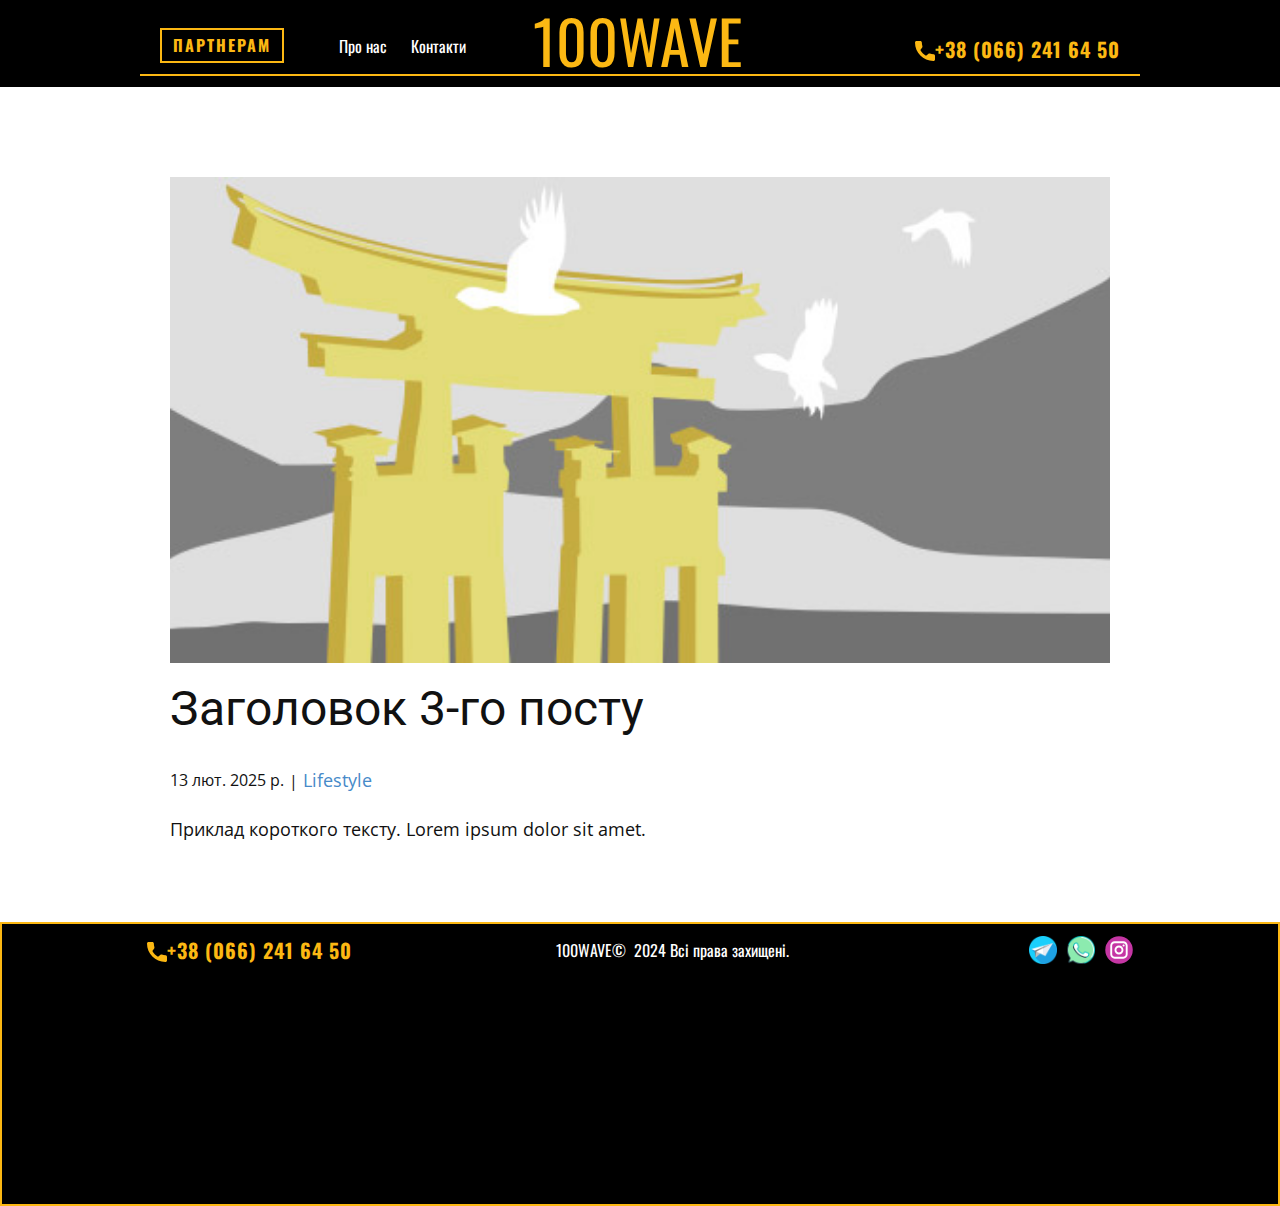
<file: blog/пост-2.html>
<!DOCTYPE html>
<html style="font-size: 16px;" lang="uk-UA"><head>
    <meta name="viewport" content="width=device-width, initial-scale=1.0">
    <meta charset="utf-8">
    <meta name="keywords" content="Заголовок 1-го посту">
    <meta name="description" content="Замовення якісних деталей для авто у м. Одеса">
    <title>Заголовок 3-го посту</title>
    <link rel="stylesheet" href="../nicepage.css" media="screen">
<link rel="stylesheet" href="../Post-Template.css" media="screen">
    <script class="u-script" type="text/javascript" src="../jquery.js" defer=""></script>
    <script class="u-script" type="text/javascript" src="../nicepage.js" defer=""></script>
    <meta name="generator" content="Nicepage 7.4.4, nicepage.com">
    <link rel="icon" href="../images/favicon.png">
    
    
    
    
    <link id="u-theme-google-font" rel="stylesheet" href="https://fonts.googleapis.com/css?family=Roboto:100,100i,300,300i,400,400i,500,500i,700,700i,900,900i|Open+Sans:300,300i,400,400i,500,500i,600,600i,700,700i,800,800i">
    <link id="u-page-google-font" rel="stylesheet" href="https://fonts.googleapis.com/css?family=Oswald:200,300,400,500,600,700">
    <script type="application/ld+json">{
		"@context": "http://schema.org",
		"@type": "Organization",
		"name": "100WAVE",
		"sameAs": [
				"https://t.me/IOOwave_od",
				"https://twitter.com/name",
				"https://instagram.com/name"
		]
}</script>
    <meta name="theme-color" content="#478ac9">
    <meta name="twitter:site" content="@">
    <meta name="twitter:card" content="summary_large_image">
    <meta name="twitter:title" content="Post Template">
    <meta name="twitter:description" content="100WAVE">
  <meta data-intl-tel-input-cdn-path="intlTelInput/"></head>
  <body data-path-to-root="./" data-include-products="false" class="u-body u-xl-mode" data-lang="uk"><header class="u-black u-clearfix u-header u-header" id="header"><div class="u-clearfix u-sheet u-sheet-1">
        <h1 class="u-align-center-xs u-align-left-lg u-align-left-md u-align-left-sm u-align-left-xl u-custom-font u-font-oswald u-text u-text-custom-color-1 u-text-1">100WAVE</h1>
        <nav class="u-align-left u-hidden-xs u-menu u-menu-one-level u-offcanvas u-menu-1">
          <div class="menu-collapse u-custom-font u-font-oswald" style="font-size: 1rem;">
            <a class="u-button-style u-custom-text-active-color u-custom-text-color u-custom-text-hover-color u-custom-text-shadow u-hamburger-link u-nav-link u-hamburger-link-1" href="#">
              <svg class="u-svg-link" preserveAspectRatio="xMidYMin slice" viewBox="0 0 302 302" style=""><use xlink:href="#svg-8a8f"></use></svg>
              <svg xmlns="http://www.w3.org/2000/svg" xmlns:xlink="http://www.w3.org/1999/xlink" version="1.1" id="svg-8a8f" x="0px" y="0px" viewBox="0 0 302 302" style="enable-background:new 0 0 302 302;" xml:space="preserve" class="u-svg-content"><g><rect y="36" width="302" height="30"></rect><rect y="236" width="302" height="30"></rect><rect y="136" width="302" height="30"></rect>
</g><g></g><g></g><g></g><g></g><g></g><g></g><g></g><g></g><g></g><g></g><g></g><g></g><g></g><g></g><g></g></svg>
            </a>
          </div>
          <div class="u-custom-menu u-nav-container">
            <ul class="u-custom-font u-font-oswald u-nav u-unstyled u-nav-1"><li class="u-nav-item"><a class="u-button-style u-nav-link u-text-active-white u-text-hover-custom-color-1 u-text-white" href="../#sec-cf55" data-page-id="2701003753" style="padding: 10px 12px;">Про нас</a>
</li><li class="u-nav-item"><a class="u-button-style u-nav-link u-text-active-white u-text-hover-custom-color-1 u-text-white" href="../Контакти.html" style="padding: 10px 12px;">Контакти</a>
</li></ul>
          </div>
          <div class="u-custom-menu u-nav-container-collapse">
            <div class="u-align-center u-black u-container-align-center u-container-style u-inner-container-layout u-opacity u-opacity-95 u-sidenav">
              <div class="u-inner-container-layout u-sidenav-overflow">
                <div class="u-menu-close"></div>
                <ul class="u-align-center u-nav u-popupmenu-items u-unstyled u-nav-2"><li class="u-nav-item"><a class="u-button-style u-nav-link" href="../#sec-cf55" data-page-id="2701003753">Про нас</a>
</li><li class="u-nav-item"><a class="u-button-style u-nav-link" href="../Контакти.html">Контакти</a>
</li></ul>
              </div>
            </div>
            <div class="u-black u-menu-overlay u-opacity u-opacity-70"></div>
          </div>
        </nav>
        <a href="#sec-ac55" class="u-border-2 u-border-custom-color-1 u-btn u-button-style u-custom-font u-dialog-link u-font-oswald u-hover-white u-none u-text-hover-black u-btn-1">партнерам </a>
        <a href="../tel:+38(066)2416450" class="u-active-none u-btn u-button-style u-custom-font u-font-oswald u-hover-none u-none u-text-custom-color-1 u-text-hover-white u-btn-2">
          <span class="u-icon u-text-custom-color-1 u-icon-1"><svg class="u-svg-content" viewBox="0 0 405.333 405.333" x="0px" y="0px" style="width: 1em; height: 1em;"><path d="M373.333,266.88c-25.003,0-49.493-3.904-72.704-11.563c-11.328-3.904-24.192-0.896-31.637,6.699l-46.016,34.752    c-52.8-28.181-86.592-61.952-114.389-114.368l33.813-44.928c8.512-8.512,11.563-20.971,7.915-32.64    C142.592,81.472,138.667,56.96,138.667,32c0-17.643-14.357-32-32-32H32C14.357,0,0,14.357,0,32    c0,205.845,167.488,373.333,373.333,373.333c17.643,0,32-14.357,32-32V298.88C405.333,281.237,390.976,266.88,373.333,266.88z"></path></svg></span>+38 (066) 241 64 50
        </a>
        <div class="u-border-2 u-border-custom-color-1 u-expanded-width u-line u-line-horizontal u-line-1" data-animation-name="" data-animation-duration="0" data-animation-delay="0" data-animation-direction=""></div>
      </div></header>
    <section class="u-align-center u-clearfix u-section-1" id="block-1">
      <div class="u-clearfix u-sheet u-valign-middle-md u-valign-middle-sm u-valign-middle-xs u-sheet-1"><!--post_details--><!--post_details_options_json--><!--{"source":""}--><!--/post_details_options_json--><!--blog_post-->
        <div class="u-container-style u-expanded-width u-post-details u-post-details-1">
          <div class="u-container-layout u-valign-middle u-container-layout-1"><!--blog_post_image-->
            <img alt="" class="u-blog-control u-expanded-width u-image u-image-default u-image-1" src="../images/8ad73f3c.jpeg"><!--/blog_post_image--><!--blog_post_header-->
            <h2 class="u-blog-control u-text u-text-1">Заголовок 3-го посту</h2><!--/blog_post_header--><!--blog_post_metadata-->
            <div class="u-blog-control u-metadata u-metadata-1"><!--blog_post_metadata_date-->
              <span class="u-meta-date u-meta-icon">13 лют. 2025 р.</span><!--/blog_post_metadata_date--><!--blog_post_metadata_category-->
              <span class="u-meta-category u-meta-icon"><a href="../blog/blog.html#/blog-1///3">Lifestyle</a></span><!--/blog_post_metadata_category--><!--blog_post_metadata_comments-->
              <!--/blog_post_metadata_comments-->
            </div><!--/blog_post_metadata--><!--blog_post_content-->
            <div class="u-align-justify u-blog-control u-post-content u-text u-text-2 fr-view">
  <p>Приклад короткого тексту. Lorem ipsum dolor sit amet.</p>
  </div><!--/blog_post_content-->
          </div>
        </div><!--/blog_post--><!--/post_details-->
      </div>
    </section>
    
    
    
    
    <footer class="u-black u-border-2 u-border-custom-color-1 u-clearfix u-footer u-footer" id="footer"><div class="u-clearfix u-sheet u-valign-middle-xl u-sheet-1">
        <div class="u-social-icons u-spacing-10 u-social-icons-1">
          <a class="u-social-url" title="telegram" target="_blank" href="https://t.me/IOOwave_od">
            <span class="u-file-icon u-icon u-social-facebook u-social-icon u-icon-1"><img src="../images/1604538.png" alt=""></span>
          </a>
          <a class="u-social-url" title="twitter" target="_blank" href="https://twitter.com/name">
            <span class="u-file-icon u-icon u-social-icon u-social-twitter u-icon-2"><img src="../images/3773627.png" alt=""></span>
          </a>
          <a class="u-social-url" title="instagram" target="_blank" href="https://instagram.com/name">
            <span class="u-icon u-social-icon u-social-instagram u-icon-3"><svg class="u-svg-link" preserveAspectRatio="xMidYMin slice" viewBox="0 0 112 112" style=""><use xlink:href="#svg-e1a1"></use></svg><svg class="u-svg-content" viewBox="0 0 112 112" x="0" y="0" id="svg-e1a1"><circle fill="currentColor" cx="56.1" cy="56.1" r="55"></circle><path fill="#FFFFFF" d="M55.9,38.2c-9.9,0-17.9,8-17.9,17.9C38,66,46,74,55.9,74c9.9,0,17.9-8,17.9-17.9C73.8,46.2,65.8,38.2,55.9,38.2
z M55.9,66.4c-5.7,0-10.3-4.6-10.3-10.3c-0.1-5.7,4.6-10.3,10.3-10.3c5.7,0,10.3,4.6,10.3,10.3C66.2,61.8,61.6,66.4,55.9,66.4z"></path><path fill="#FFFFFF" d="M74.3,33.5c-2.3,0-4.2,1.9-4.2,4.2s1.9,4.2,4.2,4.2s4.2-1.9,4.2-4.2S76.6,33.5,74.3,33.5z"></path><path fill="#FFFFFF" d="M73.1,21.3H38.6c-9.7,0-17.5,7.9-17.5,17.5v34.5c0,9.7,7.9,17.6,17.5,17.6h34.5c9.7,0,17.5-7.9,17.5-17.5V38.8
C90.6,29.1,82.7,21.3,73.1,21.3z M83,73.3c0,5.5-4.5,9.9-9.9,9.9H38.6c-5.5,0-9.9-4.5-9.9-9.9V38.8c0-5.5,4.5-9.9,9.9-9.9h34.5
c5.5,0,9.9,4.5,9.9,9.9V73.3z"></path></svg></span>
          </a>
        </div>
        <a href="../tel:+38(066)2416450" class="u-active-none u-btn u-button-style u-custom-font u-font-oswald u-hover-none u-none u-text-custom-color-1 u-text-hover-white u-btn-1">
          <span class="u-icon u-text-custom-color-1 u-icon-4"><svg class="u-svg-content" viewBox="0 0 405.333 405.333" x="0px" y="0px" style="width: 1em; height: 1em;"><path d="M373.333,266.88c-25.003,0-49.493-3.904-72.704-11.563c-11.328-3.904-24.192-0.896-31.637,6.699l-46.016,34.752    c-52.8-28.181-86.592-61.952-114.389-114.368l33.813-44.928c8.512-8.512,11.563-20.971,7.915-32.64    C142.592,81.472,138.667,56.96,138.667,32c0-17.643-14.357-32-32-32H32C14.357,0,0,14.357,0,32    c0,205.845,167.488,373.333,373.333,373.333c17.643,0,32-14.357,32-32V298.88C405.333,281.237,390.976,266.88,373.333,266.88z"></path></svg></span>+38 (066) 241 64 50
        </a>
        <p class="u-custom-font u-font-oswald u-text u-text-default u-text-1">100WAVE©&nbsp; 2024 Всі права захищені.</p>
      </div></footer>
  <section class="u-align-center u-black u-clearfix u-container-align-center u-container-style u-dialog-block u-opacity u-opacity-70 u-valign-middle u-dialog-section-5" id="sec-ac55">
      <div class="u-align-center u-border-2 u-border-custom-color-1 u-container-style u-dialog u-image u-image-default u-shading u-shape-round u-image-1" data-image-width="20834" data-image-height="20834">
        <div class="u-container-layout u-container-layout-1">
          <div class="u-align-center u-container-align-center u-container-style u-expanded-width u-group u-shape-rectangle u-group-1">
            <div class="u-container-layout u-valign-middle u-container-layout-2">
              <h3 class="u-custom-font u-font-oswald u-text u-text-default u-text-1">Хочеш співпрацювати?<br>Маємо для тебе гарну пропозицію! 
              </h3>
            </div>
          </div>
          <p class="u-custom-font u-font-oswald u-text u-text-2">
            <font style="font-size: 1.125rem;"></font>Ставай нашим партнером, та отримуй запчастини зі знижкою! 
          </p>
          <p class="u-custom-font u-font-oswald u-text u-text-white u-text-3">
            <span style="font-style: normal;">Тисни на кнопку для зв'язку з нашим менеджером, щоб дізнатись деталі <span style="font-weight: 700;">
                <span style="font-weight: 400;"></span>
              </span>
            </span>
          </p>
          <a href="https://t.me/IOOwave_od" class="u-border-none u-btn u-btn-round u-button-style u-custom-color-1 u-hover-white u-radius-50 u-btn-1" target="_blank">хочу стати партнером </a>
        </div>
        <button class="u-dialog-close-button u-icon u-text-custom-color-1 u-icon-1"><svg class="u-svg-link" preserveAspectRatio="xMidYMin slice" viewBox="0 0 413.348 413.348" style=""><use xlink:href="#svg-cdad"></use></svg><svg xmlns="http://www.w3.org/2000/svg" xmlns:xlink="http://www.w3.org/1999/xlink" version="1.1" xml:space="preserve" class="u-svg-content" viewBox="0 0 413.348 413.348" id="svg-cdad"><path d="m413.348 24.354-24.354-24.354-182.32 182.32-182.32-182.32-24.354 24.354 182.32 182.32-182.32 182.32 24.354 24.354 182.32-182.32 182.32 182.32 24.354-24.354-182.32-182.32z"></path></svg></button>
      </div>
    </section><style>.u-dialog-section-5 .u-image-1 {
  width: 566px;
  min-height: 534px;
  background-image: linear-gradient(0deg, rgba(0, 0, 0, 0.75), rgba(0, 0, 0, 0.75)), url('images/logo2-5000x5000-01.png');
  background-position: 50% 50%;
  height: auto;
  margin: 60px auto;
}

.u-dialog-section-5 .u-container-layout-1 {
  padding: 0 0 40px;
}

.u-dialog-section-5 .u-group-1 {
  min-height: 161px;
  height: auto;
  margin-top: 0;
  margin-bottom: 0;
}

.u-dialog-section-5 .u-container-layout-2 {
  padding-left: 30px;
  padding-right: 30px;
}

.u-dialog-section-5 .u-text-1 {
  margin: 0 19px;
}

.u-dialog-section-5 .u-text-2 {
  text-transform: uppercase;
  font-size: 1.5rem;
  margin: 0 30px;
}

.u-dialog-section-5 .u-text-3 {
  font-style: normal;
  font-size: 1.25rem;
  margin: 30px 30px 0;
}

.u-dialog-section-5 .u-btn-1 {
  border-style: none;
  font-size: 1rem;
  letter-spacing: 1px;
  font-weight: 700;
  text-transform: uppercase;
  background-image: none;
  margin: 65px auto 0;
  padding: 17px 54px 18px;
}

.u-dialog-section-5 .u-icon-1 {
  width: 25px;
  height: 25px;
  left: auto;
  top: 10px;
  position: absolute;
  right: 13px;
}

@media (max-width: 1199px) {
  .u-dialog-section-5 .u-group-1 {
    height: auto;
  }

  .u-dialog-section-5 .u-container-layout-2 {
    padding-top: 30px;
    padding-bottom: 30px;
  }

  .u-dialog-section-5 .u-text-1 {
    margin-left: 19px;
    margin-right: 19px;
  }

  .u-dialog-section-5 .u-text-2 {
    width: 316px;
    margin-left: 30px;
    margin-right: 30px;
  }

  .u-dialog-section-5 .u-text-3 {
    margin-left: 30px;
    margin-right: 30px;
  }

  .u-dialog-section-5 .u-icon-1 {
    padding: 14px;
  }
}

@media (max-width: 991px) {
  .u-dialog-section-5 .u-container-layout-1 {
    padding-bottom: 30px;
  }
}

@media (max-width: 767px) {
  .u-dialog-section-5 .u-image-1 {
    width: 540px;
  }

  .u-dialog-section-5 .u-container-layout-2 {
    padding-left: 10px;
    padding-right: 10px;
  }

  .u-dialog-section-5 .u-text-2 {
    margin-left: 17px;
    margin-right: 17px;
    font-size: 1rem;
  }

  .u-dialog-section-5 .u-text-3 {
    margin-left: 17px;
    margin-right: 17px;
    font-size: 1rem;
  }
}

@media (max-width: 575px) {
  .u-dialog-section-5 .u-image-1 {
    width: 340px;
    min-height: 482px;
  }

  .u-dialog-section-5 .u-container-layout-1 {
    padding-bottom: 0;
  }

  .u-dialog-section-5 .u-text-2 {
    margin-left: 0;
    margin-right: 0;
  }

  .u-dialog-section-5 .u-text-3 {
    margin-left: 0;
    margin-right: 0;
  }

  .u-dialog-section-5 .u-btn-1 {
    margin-top: 30px;
  }
}</style>
</body></html>
</file>
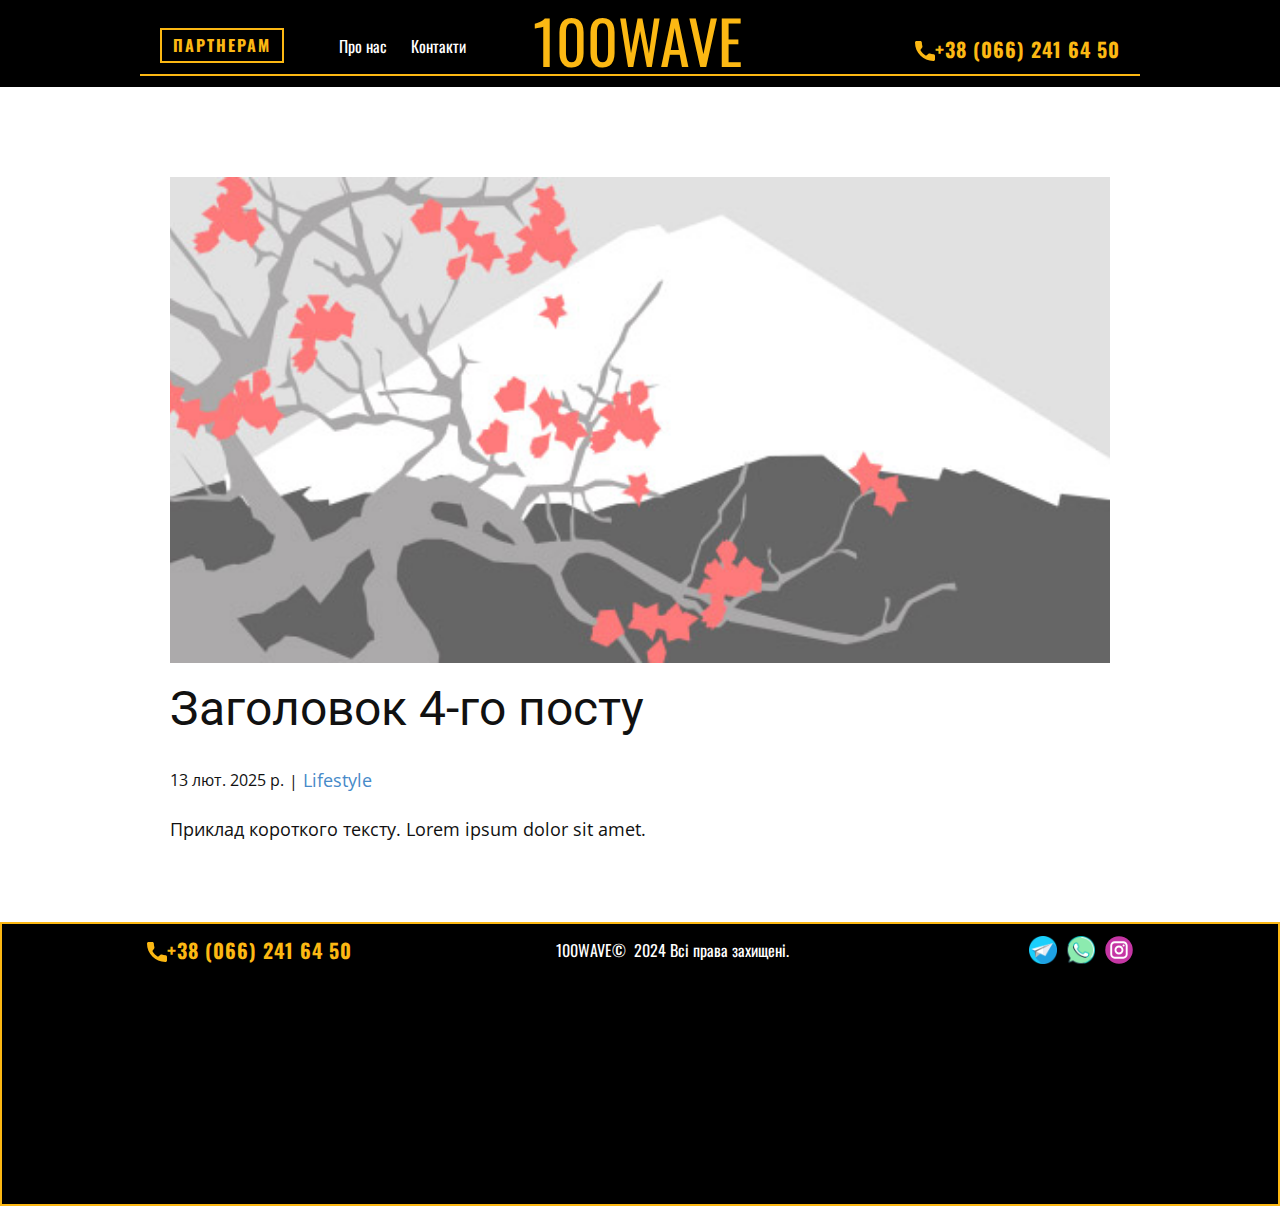
<file: blog/пост-3.html>
<!DOCTYPE html>
<html style="font-size: 16px;" lang="uk-UA"><head>
    <meta name="viewport" content="width=device-width, initial-scale=1.0">
    <meta charset="utf-8">
    <meta name="keywords" content="Заголовок 1-го посту">
    <meta name="description" content="Замовення якісних деталей для авто у м. Одеса">
    <title>Заголовок 4-го посту</title>
    <link rel="stylesheet" href="../nicepage.css" media="screen">
<link rel="stylesheet" href="../Post-Template.css" media="screen">
    <script class="u-script" type="text/javascript" src="../jquery.js" defer=""></script>
    <script class="u-script" type="text/javascript" src="../nicepage.js" defer=""></script>
    <meta name="generator" content="Nicepage 7.4.4, nicepage.com">
    <link rel="icon" href="../images/favicon.png">
    
    
    
    
    <link id="u-theme-google-font" rel="stylesheet" href="https://fonts.googleapis.com/css?family=Roboto:100,100i,300,300i,400,400i,500,500i,700,700i,900,900i|Open+Sans:300,300i,400,400i,500,500i,600,600i,700,700i,800,800i">
    <link id="u-page-google-font" rel="stylesheet" href="https://fonts.googleapis.com/css?family=Oswald:200,300,400,500,600,700">
    <script type="application/ld+json">{
		"@context": "http://schema.org",
		"@type": "Organization",
		"name": "100WAVE",
		"sameAs": [
				"https://t.me/IOOwave_od",
				"https://twitter.com/name",
				"https://instagram.com/name"
		]
}</script>
    <meta name="theme-color" content="#478ac9">
    <meta name="twitter:site" content="@">
    <meta name="twitter:card" content="summary_large_image">
    <meta name="twitter:title" content="Post Template">
    <meta name="twitter:description" content="100WAVE">
  <meta data-intl-tel-input-cdn-path="intlTelInput/"></head>
  <body data-path-to-root="./" data-include-products="false" class="u-body u-xl-mode" data-lang="uk"><header class="u-black u-clearfix u-header u-header" id="header"><div class="u-clearfix u-sheet u-sheet-1">
        <h1 class="u-align-center-xs u-align-left-lg u-align-left-md u-align-left-sm u-align-left-xl u-custom-font u-font-oswald u-text u-text-custom-color-1 u-text-1">100WAVE</h1>
        <nav class="u-align-left u-hidden-xs u-menu u-menu-one-level u-offcanvas u-menu-1">
          <div class="menu-collapse u-custom-font u-font-oswald" style="font-size: 1rem;">
            <a class="u-button-style u-custom-text-active-color u-custom-text-color u-custom-text-hover-color u-custom-text-shadow u-hamburger-link u-nav-link u-hamburger-link-1" href="#">
              <svg class="u-svg-link" preserveAspectRatio="xMidYMin slice" viewBox="0 0 302 302" style=""><use xlink:href="#svg-8a8f"></use></svg>
              <svg xmlns="http://www.w3.org/2000/svg" xmlns:xlink="http://www.w3.org/1999/xlink" version="1.1" id="svg-8a8f" x="0px" y="0px" viewBox="0 0 302 302" style="enable-background:new 0 0 302 302;" xml:space="preserve" class="u-svg-content"><g><rect y="36" width="302" height="30"></rect><rect y="236" width="302" height="30"></rect><rect y="136" width="302" height="30"></rect>
</g><g></g><g></g><g></g><g></g><g></g><g></g><g></g><g></g><g></g><g></g><g></g><g></g><g></g><g></g><g></g></svg>
            </a>
          </div>
          <div class="u-custom-menu u-nav-container">
            <ul class="u-custom-font u-font-oswald u-nav u-unstyled u-nav-1"><li class="u-nav-item"><a class="u-button-style u-nav-link u-text-active-white u-text-hover-custom-color-1 u-text-white" href="../#sec-cf55" data-page-id="2701003753" style="padding: 10px 12px;">Про нас</a>
</li><li class="u-nav-item"><a class="u-button-style u-nav-link u-text-active-white u-text-hover-custom-color-1 u-text-white" href="../Контакти.html" style="padding: 10px 12px;">Контакти</a>
</li></ul>
          </div>
          <div class="u-custom-menu u-nav-container-collapse">
            <div class="u-align-center u-black u-container-align-center u-container-style u-inner-container-layout u-opacity u-opacity-95 u-sidenav">
              <div class="u-inner-container-layout u-sidenav-overflow">
                <div class="u-menu-close"></div>
                <ul class="u-align-center u-nav u-popupmenu-items u-unstyled u-nav-2"><li class="u-nav-item"><a class="u-button-style u-nav-link" href="../#sec-cf55" data-page-id="2701003753">Про нас</a>
</li><li class="u-nav-item"><a class="u-button-style u-nav-link" href="../Контакти.html">Контакти</a>
</li></ul>
              </div>
            </div>
            <div class="u-black u-menu-overlay u-opacity u-opacity-70"></div>
          </div>
        </nav>
        <a href="#sec-ac55" class="u-border-2 u-border-custom-color-1 u-btn u-button-style u-custom-font u-dialog-link u-font-oswald u-hover-white u-none u-text-hover-black u-btn-1">партнерам </a>
        <a href="../tel:+38(066)2416450" class="u-active-none u-btn u-button-style u-custom-font u-font-oswald u-hover-none u-none u-text-custom-color-1 u-text-hover-white u-btn-2">
          <span class="u-icon u-text-custom-color-1 u-icon-1"><svg class="u-svg-content" viewBox="0 0 405.333 405.333" x="0px" y="0px" style="width: 1em; height: 1em;"><path d="M373.333,266.88c-25.003,0-49.493-3.904-72.704-11.563c-11.328-3.904-24.192-0.896-31.637,6.699l-46.016,34.752    c-52.8-28.181-86.592-61.952-114.389-114.368l33.813-44.928c8.512-8.512,11.563-20.971,7.915-32.64    C142.592,81.472,138.667,56.96,138.667,32c0-17.643-14.357-32-32-32H32C14.357,0,0,14.357,0,32    c0,205.845,167.488,373.333,373.333,373.333c17.643,0,32-14.357,32-32V298.88C405.333,281.237,390.976,266.88,373.333,266.88z"></path></svg></span>+38 (066) 241 64 50
        </a>
        <div class="u-border-2 u-border-custom-color-1 u-expanded-width u-line u-line-horizontal u-line-1" data-animation-name="" data-animation-duration="0" data-animation-delay="0" data-animation-direction=""></div>
      </div></header>
    <section class="u-align-center u-clearfix u-section-1" id="block-1">
      <div class="u-clearfix u-sheet u-valign-middle-md u-valign-middle-sm u-valign-middle-xs u-sheet-1"><!--post_details--><!--post_details_options_json--><!--{"source":""}--><!--/post_details_options_json--><!--blog_post-->
        <div class="u-container-style u-expanded-width u-post-details u-post-details-1">
          <div class="u-container-layout u-valign-middle u-container-layout-1"><!--blog_post_image-->
            <img alt="" class="u-blog-control u-expanded-width u-image u-image-default u-image-1" src="../images/0fd3416c.jpeg"><!--/blog_post_image--><!--blog_post_header-->
            <h2 class="u-blog-control u-text u-text-1">Заголовок 4-го посту</h2><!--/blog_post_header--><!--blog_post_metadata-->
            <div class="u-blog-control u-metadata u-metadata-1"><!--blog_post_metadata_date-->
              <span class="u-meta-date u-meta-icon">13 лют. 2025 р.</span><!--/blog_post_metadata_date--><!--blog_post_metadata_category-->
              <span class="u-meta-category u-meta-icon"><a href="../blog/blog.html#/blog-1///3">Lifestyle</a></span><!--/blog_post_metadata_category--><!--blog_post_metadata_comments-->
              <!--/blog_post_metadata_comments-->
            </div><!--/blog_post_metadata--><!--blog_post_content-->
            <div class="u-align-justify u-blog-control u-post-content u-text u-text-2 fr-view">
  <p>Приклад короткого тексту. Lorem ipsum dolor sit amet.</p>
  </div><!--/blog_post_content-->
          </div>
        </div><!--/blog_post--><!--/post_details-->
      </div>
    </section>
    
    
    
    
    <footer class="u-black u-border-2 u-border-custom-color-1 u-clearfix u-footer u-footer" id="footer"><div class="u-clearfix u-sheet u-valign-middle-xl u-sheet-1">
        <div class="u-social-icons u-spacing-10 u-social-icons-1">
          <a class="u-social-url" title="telegram" target="_blank" href="https://t.me/IOOwave_od">
            <span class="u-file-icon u-icon u-social-facebook u-social-icon u-icon-1"><img src="../images/1604538.png" alt=""></span>
          </a>
          <a class="u-social-url" title="twitter" target="_blank" href="https://twitter.com/name">
            <span class="u-file-icon u-icon u-social-icon u-social-twitter u-icon-2"><img src="../images/3773627.png" alt=""></span>
          </a>
          <a class="u-social-url" title="instagram" target="_blank" href="https://instagram.com/name">
            <span class="u-icon u-social-icon u-social-instagram u-icon-3"><svg class="u-svg-link" preserveAspectRatio="xMidYMin slice" viewBox="0 0 112 112" style=""><use xlink:href="#svg-e1a1"></use></svg><svg class="u-svg-content" viewBox="0 0 112 112" x="0" y="0" id="svg-e1a1"><circle fill="currentColor" cx="56.1" cy="56.1" r="55"></circle><path fill="#FFFFFF" d="M55.9,38.2c-9.9,0-17.9,8-17.9,17.9C38,66,46,74,55.9,74c9.9,0,17.9-8,17.9-17.9C73.8,46.2,65.8,38.2,55.9,38.2
z M55.9,66.4c-5.7,0-10.3-4.6-10.3-10.3c-0.1-5.7,4.6-10.3,10.3-10.3c5.7,0,10.3,4.6,10.3,10.3C66.2,61.8,61.6,66.4,55.9,66.4z"></path><path fill="#FFFFFF" d="M74.3,33.5c-2.3,0-4.2,1.9-4.2,4.2s1.9,4.2,4.2,4.2s4.2-1.9,4.2-4.2S76.6,33.5,74.3,33.5z"></path><path fill="#FFFFFF" d="M73.1,21.3H38.6c-9.7,0-17.5,7.9-17.5,17.5v34.5c0,9.7,7.9,17.6,17.5,17.6h34.5c9.7,0,17.5-7.9,17.5-17.5V38.8
C90.6,29.1,82.7,21.3,73.1,21.3z M83,73.3c0,5.5-4.5,9.9-9.9,9.9H38.6c-5.5,0-9.9-4.5-9.9-9.9V38.8c0-5.5,4.5-9.9,9.9-9.9h34.5
c5.5,0,9.9,4.5,9.9,9.9V73.3z"></path></svg></span>
          </a>
        </div>
        <a href="../tel:+38(066)2416450" class="u-active-none u-btn u-button-style u-custom-font u-font-oswald u-hover-none u-none u-text-custom-color-1 u-text-hover-white u-btn-1">
          <span class="u-icon u-text-custom-color-1 u-icon-4"><svg class="u-svg-content" viewBox="0 0 405.333 405.333" x="0px" y="0px" style="width: 1em; height: 1em;"><path d="M373.333,266.88c-25.003,0-49.493-3.904-72.704-11.563c-11.328-3.904-24.192-0.896-31.637,6.699l-46.016,34.752    c-52.8-28.181-86.592-61.952-114.389-114.368l33.813-44.928c8.512-8.512,11.563-20.971,7.915-32.64    C142.592,81.472,138.667,56.96,138.667,32c0-17.643-14.357-32-32-32H32C14.357,0,0,14.357,0,32    c0,205.845,167.488,373.333,373.333,373.333c17.643,0,32-14.357,32-32V298.88C405.333,281.237,390.976,266.88,373.333,266.88z"></path></svg></span>+38 (066) 241 64 50
        </a>
        <p class="u-custom-font u-font-oswald u-text u-text-default u-text-1">100WAVE©&nbsp; 2024 Всі права захищені.</p>
      </div></footer>
  <section class="u-align-center u-black u-clearfix u-container-align-center u-container-style u-dialog-block u-opacity u-opacity-70 u-valign-middle u-dialog-section-5" id="sec-ac55">
      <div class="u-align-center u-border-2 u-border-custom-color-1 u-container-style u-dialog u-image u-image-default u-shading u-shape-round u-image-1" data-image-width="20834" data-image-height="20834">
        <div class="u-container-layout u-container-layout-1">
          <div class="u-align-center u-container-align-center u-container-style u-expanded-width u-group u-shape-rectangle u-group-1">
            <div class="u-container-layout u-valign-middle u-container-layout-2">
              <h3 class="u-custom-font u-font-oswald u-text u-text-default u-text-1">Хочеш співпрацювати?<br>Маємо для тебе гарну пропозицію! 
              </h3>
            </div>
          </div>
          <p class="u-custom-font u-font-oswald u-text u-text-2">
            <font style="font-size: 1.125rem;"></font>Ставай нашим партнером, та отримуй запчастини зі знижкою! 
          </p>
          <p class="u-custom-font u-font-oswald u-text u-text-white u-text-3">
            <span style="font-style: normal;">Тисни на кнопку для зв'язку з нашим менеджером, щоб дізнатись деталі <span style="font-weight: 700;">
                <span style="font-weight: 400;"></span>
              </span>
            </span>
          </p>
          <a href="https://t.me/IOOwave_od" class="u-border-none u-btn u-btn-round u-button-style u-custom-color-1 u-hover-white u-radius-50 u-btn-1" target="_blank">хочу стати партнером </a>
        </div>
        <button class="u-dialog-close-button u-icon u-text-custom-color-1 u-icon-1"><svg class="u-svg-link" preserveAspectRatio="xMidYMin slice" viewBox="0 0 413.348 413.348" style=""><use xlink:href="#svg-cdad"></use></svg><svg xmlns="http://www.w3.org/2000/svg" xmlns:xlink="http://www.w3.org/1999/xlink" version="1.1" xml:space="preserve" class="u-svg-content" viewBox="0 0 413.348 413.348" id="svg-cdad"><path d="m413.348 24.354-24.354-24.354-182.32 182.32-182.32-182.32-24.354 24.354 182.32 182.32-182.32 182.32 24.354 24.354 182.32-182.32 182.32 182.32 24.354-24.354-182.32-182.32z"></path></svg></button>
      </div>
    </section><style>.u-dialog-section-5 .u-image-1 {
  width: 566px;
  min-height: 534px;
  background-image: linear-gradient(0deg, rgba(0, 0, 0, 0.75), rgba(0, 0, 0, 0.75)), url('images/logo2-5000x5000-01.png');
  background-position: 50% 50%;
  height: auto;
  margin: 60px auto;
}

.u-dialog-section-5 .u-container-layout-1 {
  padding: 0 0 40px;
}

.u-dialog-section-5 .u-group-1 {
  min-height: 161px;
  height: auto;
  margin-top: 0;
  margin-bottom: 0;
}

.u-dialog-section-5 .u-container-layout-2 {
  padding-left: 30px;
  padding-right: 30px;
}

.u-dialog-section-5 .u-text-1 {
  margin: 0 19px;
}

.u-dialog-section-5 .u-text-2 {
  text-transform: uppercase;
  font-size: 1.5rem;
  margin: 0 30px;
}

.u-dialog-section-5 .u-text-3 {
  font-style: normal;
  font-size: 1.25rem;
  margin: 30px 30px 0;
}

.u-dialog-section-5 .u-btn-1 {
  border-style: none;
  font-size: 1rem;
  letter-spacing: 1px;
  font-weight: 700;
  text-transform: uppercase;
  background-image: none;
  margin: 65px auto 0;
  padding: 17px 54px 18px;
}

.u-dialog-section-5 .u-icon-1 {
  width: 25px;
  height: 25px;
  left: auto;
  top: 10px;
  position: absolute;
  right: 13px;
}

@media (max-width: 1199px) {
  .u-dialog-section-5 .u-group-1 {
    height: auto;
  }

  .u-dialog-section-5 .u-container-layout-2 {
    padding-top: 30px;
    padding-bottom: 30px;
  }

  .u-dialog-section-5 .u-text-1 {
    margin-left: 19px;
    margin-right: 19px;
  }

  .u-dialog-section-5 .u-text-2 {
    width: 316px;
    margin-left: 30px;
    margin-right: 30px;
  }

  .u-dialog-section-5 .u-text-3 {
    margin-left: 30px;
    margin-right: 30px;
  }

  .u-dialog-section-5 .u-icon-1 {
    padding: 14px;
  }
}

@media (max-width: 991px) {
  .u-dialog-section-5 .u-container-layout-1 {
    padding-bottom: 30px;
  }
}

@media (max-width: 767px) {
  .u-dialog-section-5 .u-image-1 {
    width: 540px;
  }

  .u-dialog-section-5 .u-container-layout-2 {
    padding-left: 10px;
    padding-right: 10px;
  }

  .u-dialog-section-5 .u-text-2 {
    margin-left: 17px;
    margin-right: 17px;
    font-size: 1rem;
  }

  .u-dialog-section-5 .u-text-3 {
    margin-left: 17px;
    margin-right: 17px;
    font-size: 1rem;
  }
}

@media (max-width: 575px) {
  .u-dialog-section-5 .u-image-1 {
    width: 340px;
    min-height: 482px;
  }

  .u-dialog-section-5 .u-container-layout-1 {
    padding-bottom: 0;
  }

  .u-dialog-section-5 .u-text-2 {
    margin-left: 0;
    margin-right: 0;
  }

  .u-dialog-section-5 .u-text-3 {
    margin-left: 0;
    margin-right: 0;
  }

  .u-dialog-section-5 .u-btn-1 {
    margin-top: 30px;
  }
}</style>
</body></html>
</file>
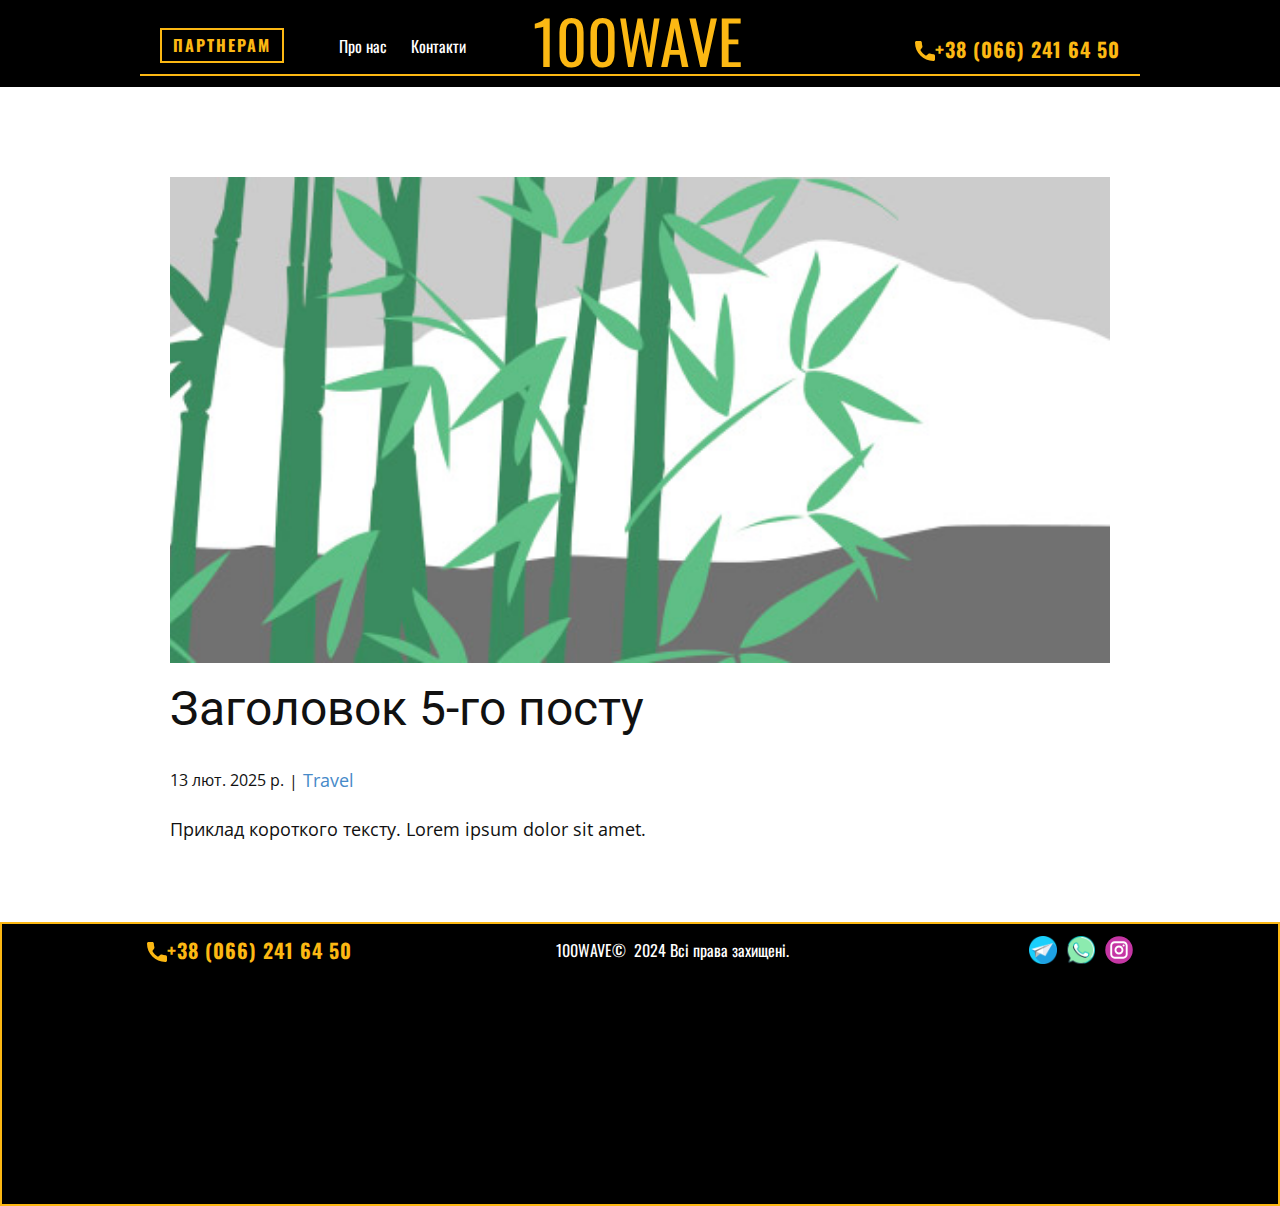
<file: blog/пост-4.html>
<!DOCTYPE html>
<html style="font-size: 16px;" lang="uk-UA"><head>
    <meta name="viewport" content="width=device-width, initial-scale=1.0">
    <meta charset="utf-8">
    <meta name="keywords" content="Заголовок 1-го посту">
    <meta name="description" content="Замовення якісних деталей для авто у м. Одеса">
    <title>Заголовок 5-го посту</title>
    <link rel="stylesheet" href="../nicepage.css" media="screen">
<link rel="stylesheet" href="../Post-Template.css" media="screen">
    <script class="u-script" type="text/javascript" src="../jquery.js" defer=""></script>
    <script class="u-script" type="text/javascript" src="../nicepage.js" defer=""></script>
    <meta name="generator" content="Nicepage 7.4.4, nicepage.com">
    <link rel="icon" href="../images/favicon.png">
    
    
    
    
    <link id="u-theme-google-font" rel="stylesheet" href="https://fonts.googleapis.com/css?family=Roboto:100,100i,300,300i,400,400i,500,500i,700,700i,900,900i|Open+Sans:300,300i,400,400i,500,500i,600,600i,700,700i,800,800i">
    <link id="u-page-google-font" rel="stylesheet" href="https://fonts.googleapis.com/css?family=Oswald:200,300,400,500,600,700">
    <script type="application/ld+json">{
		"@context": "http://schema.org",
		"@type": "Organization",
		"name": "100WAVE",
		"sameAs": [
				"https://t.me/IOOwave_od",
				"https://twitter.com/name",
				"https://instagram.com/name"
		]
}</script>
    <meta name="theme-color" content="#478ac9">
    <meta name="twitter:site" content="@">
    <meta name="twitter:card" content="summary_large_image">
    <meta name="twitter:title" content="Post Template">
    <meta name="twitter:description" content="100WAVE">
  <meta data-intl-tel-input-cdn-path="intlTelInput/"></head>
  <body data-path-to-root="./" data-include-products="false" class="u-body u-xl-mode" data-lang="uk"><header class="u-black u-clearfix u-header u-header" id="header"><div class="u-clearfix u-sheet u-sheet-1">
        <h1 class="u-align-center-xs u-align-left-lg u-align-left-md u-align-left-sm u-align-left-xl u-custom-font u-font-oswald u-text u-text-custom-color-1 u-text-1">100WAVE</h1>
        <nav class="u-align-left u-hidden-xs u-menu u-menu-one-level u-offcanvas u-menu-1">
          <div class="menu-collapse u-custom-font u-font-oswald" style="font-size: 1rem;">
            <a class="u-button-style u-custom-text-active-color u-custom-text-color u-custom-text-hover-color u-custom-text-shadow u-hamburger-link u-nav-link u-hamburger-link-1" href="#">
              <svg class="u-svg-link" preserveAspectRatio="xMidYMin slice" viewBox="0 0 302 302" style=""><use xlink:href="#svg-8a8f"></use></svg>
              <svg xmlns="http://www.w3.org/2000/svg" xmlns:xlink="http://www.w3.org/1999/xlink" version="1.1" id="svg-8a8f" x="0px" y="0px" viewBox="0 0 302 302" style="enable-background:new 0 0 302 302;" xml:space="preserve" class="u-svg-content"><g><rect y="36" width="302" height="30"></rect><rect y="236" width="302" height="30"></rect><rect y="136" width="302" height="30"></rect>
</g><g></g><g></g><g></g><g></g><g></g><g></g><g></g><g></g><g></g><g></g><g></g><g></g><g></g><g></g><g></g></svg>
            </a>
          </div>
          <div class="u-custom-menu u-nav-container">
            <ul class="u-custom-font u-font-oswald u-nav u-unstyled u-nav-1"><li class="u-nav-item"><a class="u-button-style u-nav-link u-text-active-white u-text-hover-custom-color-1 u-text-white" href="../#sec-cf55" data-page-id="2701003753" style="padding: 10px 12px;">Про нас</a>
</li><li class="u-nav-item"><a class="u-button-style u-nav-link u-text-active-white u-text-hover-custom-color-1 u-text-white" href="../Контакти.html" style="padding: 10px 12px;">Контакти</a>
</li></ul>
          </div>
          <div class="u-custom-menu u-nav-container-collapse">
            <div class="u-align-center u-black u-container-align-center u-container-style u-inner-container-layout u-opacity u-opacity-95 u-sidenav">
              <div class="u-inner-container-layout u-sidenav-overflow">
                <div class="u-menu-close"></div>
                <ul class="u-align-center u-nav u-popupmenu-items u-unstyled u-nav-2"><li class="u-nav-item"><a class="u-button-style u-nav-link" href="../#sec-cf55" data-page-id="2701003753">Про нас</a>
</li><li class="u-nav-item"><a class="u-button-style u-nav-link" href="../Контакти.html">Контакти</a>
</li></ul>
              </div>
            </div>
            <div class="u-black u-menu-overlay u-opacity u-opacity-70"></div>
          </div>
        </nav>
        <a href="#sec-ac55" class="u-border-2 u-border-custom-color-1 u-btn u-button-style u-custom-font u-dialog-link u-font-oswald u-hover-white u-none u-text-hover-black u-btn-1">партнерам </a>
        <a href="../tel:+38(066)2416450" class="u-active-none u-btn u-button-style u-custom-font u-font-oswald u-hover-none u-none u-text-custom-color-1 u-text-hover-white u-btn-2">
          <span class="u-icon u-text-custom-color-1 u-icon-1"><svg class="u-svg-content" viewBox="0 0 405.333 405.333" x="0px" y="0px" style="width: 1em; height: 1em;"><path d="M373.333,266.88c-25.003,0-49.493-3.904-72.704-11.563c-11.328-3.904-24.192-0.896-31.637,6.699l-46.016,34.752    c-52.8-28.181-86.592-61.952-114.389-114.368l33.813-44.928c8.512-8.512,11.563-20.971,7.915-32.64    C142.592,81.472,138.667,56.96,138.667,32c0-17.643-14.357-32-32-32H32C14.357,0,0,14.357,0,32    c0,205.845,167.488,373.333,373.333,373.333c17.643,0,32-14.357,32-32V298.88C405.333,281.237,390.976,266.88,373.333,266.88z"></path></svg></span>+38 (066) 241 64 50
        </a>
        <div class="u-border-2 u-border-custom-color-1 u-expanded-width u-line u-line-horizontal u-line-1" data-animation-name="" data-animation-duration="0" data-animation-delay="0" data-animation-direction=""></div>
      </div></header>
    <section class="u-align-center u-clearfix u-section-1" id="block-1">
      <div class="u-clearfix u-sheet u-valign-middle-md u-valign-middle-sm u-valign-middle-xs u-sheet-1"><!--post_details--><!--post_details_options_json--><!--{"source":""}--><!--/post_details_options_json--><!--blog_post-->
        <div class="u-container-style u-expanded-width u-post-details u-post-details-1">
          <div class="u-container-layout u-valign-middle u-container-layout-1"><!--blog_post_image-->
            <img alt="" class="u-blog-control u-expanded-width u-image u-image-default u-image-1" src="../images/68f64b9d.jpeg"><!--/blog_post_image--><!--blog_post_header-->
            <h2 class="u-blog-control u-text u-text-1">Заголовок 5-го посту</h2><!--/blog_post_header--><!--blog_post_metadata-->
            <div class="u-blog-control u-metadata u-metadata-1"><!--blog_post_metadata_date-->
              <span class="u-meta-date u-meta-icon">13 лют. 2025 р.</span><!--/blog_post_metadata_date--><!--blog_post_metadata_category-->
              <span class="u-meta-category u-meta-icon"><a href="../blog/blog.html#/blog-1///2">Travel</a></span><!--/blog_post_metadata_category--><!--blog_post_metadata_comments-->
              <!--/blog_post_metadata_comments-->
            </div><!--/blog_post_metadata--><!--blog_post_content-->
            <div class="u-align-justify u-blog-control u-post-content u-text u-text-2 fr-view">
  <p>Приклад короткого тексту. Lorem ipsum dolor sit amet.</p>
  </div><!--/blog_post_content-->
          </div>
        </div><!--/blog_post--><!--/post_details-->
      </div>
    </section>
    
    
    
    
    <footer class="u-black u-border-2 u-border-custom-color-1 u-clearfix u-footer u-footer" id="footer"><div class="u-clearfix u-sheet u-valign-middle-xl u-sheet-1">
        <div class="u-social-icons u-spacing-10 u-social-icons-1">
          <a class="u-social-url" title="telegram" target="_blank" href="https://t.me/IOOwave_od">
            <span class="u-file-icon u-icon u-social-facebook u-social-icon u-icon-1"><img src="../images/1604538.png" alt=""></span>
          </a>
          <a class="u-social-url" title="twitter" target="_blank" href="https://twitter.com/name">
            <span class="u-file-icon u-icon u-social-icon u-social-twitter u-icon-2"><img src="../images/3773627.png" alt=""></span>
          </a>
          <a class="u-social-url" title="instagram" target="_blank" href="https://instagram.com/name">
            <span class="u-icon u-social-icon u-social-instagram u-icon-3"><svg class="u-svg-link" preserveAspectRatio="xMidYMin slice" viewBox="0 0 112 112" style=""><use xlink:href="#svg-e1a1"></use></svg><svg class="u-svg-content" viewBox="0 0 112 112" x="0" y="0" id="svg-e1a1"><circle fill="currentColor" cx="56.1" cy="56.1" r="55"></circle><path fill="#FFFFFF" d="M55.9,38.2c-9.9,0-17.9,8-17.9,17.9C38,66,46,74,55.9,74c9.9,0,17.9-8,17.9-17.9C73.8,46.2,65.8,38.2,55.9,38.2
z M55.9,66.4c-5.7,0-10.3-4.6-10.3-10.3c-0.1-5.7,4.6-10.3,10.3-10.3c5.7,0,10.3,4.6,10.3,10.3C66.2,61.8,61.6,66.4,55.9,66.4z"></path><path fill="#FFFFFF" d="M74.3,33.5c-2.3,0-4.2,1.9-4.2,4.2s1.9,4.2,4.2,4.2s4.2-1.9,4.2-4.2S76.6,33.5,74.3,33.5z"></path><path fill="#FFFFFF" d="M73.1,21.3H38.6c-9.7,0-17.5,7.9-17.5,17.5v34.5c0,9.7,7.9,17.6,17.5,17.6h34.5c9.7,0,17.5-7.9,17.5-17.5V38.8
C90.6,29.1,82.7,21.3,73.1,21.3z M83,73.3c0,5.5-4.5,9.9-9.9,9.9H38.6c-5.5,0-9.9-4.5-9.9-9.9V38.8c0-5.5,4.5-9.9,9.9-9.9h34.5
c5.5,0,9.9,4.5,9.9,9.9V73.3z"></path></svg></span>
          </a>
        </div>
        <a href="../tel:+38(066)2416450" class="u-active-none u-btn u-button-style u-custom-font u-font-oswald u-hover-none u-none u-text-custom-color-1 u-text-hover-white u-btn-1">
          <span class="u-icon u-text-custom-color-1 u-icon-4"><svg class="u-svg-content" viewBox="0 0 405.333 405.333" x="0px" y="0px" style="width: 1em; height: 1em;"><path d="M373.333,266.88c-25.003,0-49.493-3.904-72.704-11.563c-11.328-3.904-24.192-0.896-31.637,6.699l-46.016,34.752    c-52.8-28.181-86.592-61.952-114.389-114.368l33.813-44.928c8.512-8.512,11.563-20.971,7.915-32.64    C142.592,81.472,138.667,56.96,138.667,32c0-17.643-14.357-32-32-32H32C14.357,0,0,14.357,0,32    c0,205.845,167.488,373.333,373.333,373.333c17.643,0,32-14.357,32-32V298.88C405.333,281.237,390.976,266.88,373.333,266.88z"></path></svg></span>+38 (066) 241 64 50
        </a>
        <p class="u-custom-font u-font-oswald u-text u-text-default u-text-1">100WAVE©&nbsp; 2024 Всі права захищені.</p>
      </div></footer>
  <section class="u-align-center u-black u-clearfix u-container-align-center u-container-style u-dialog-block u-opacity u-opacity-70 u-valign-middle u-dialog-section-5" id="sec-ac55">
      <div class="u-align-center u-border-2 u-border-custom-color-1 u-container-style u-dialog u-image u-image-default u-shading u-shape-round u-image-1" data-image-width="20834" data-image-height="20834">
        <div class="u-container-layout u-container-layout-1">
          <div class="u-align-center u-container-align-center u-container-style u-expanded-width u-group u-shape-rectangle u-group-1">
            <div class="u-container-layout u-valign-middle u-container-layout-2">
              <h3 class="u-custom-font u-font-oswald u-text u-text-default u-text-1">Хочеш співпрацювати?<br>Маємо для тебе гарну пропозицію! 
              </h3>
            </div>
          </div>
          <p class="u-custom-font u-font-oswald u-text u-text-2">
            <font style="font-size: 1.125rem;"></font>Ставай нашим партнером, та отримуй запчастини зі знижкою! 
          </p>
          <p class="u-custom-font u-font-oswald u-text u-text-white u-text-3">
            <span style="font-style: normal;">Тисни на кнопку для зв'язку з нашим менеджером, щоб дізнатись деталі <span style="font-weight: 700;">
                <span style="font-weight: 400;"></span>
              </span>
            </span>
          </p>
          <a href="https://t.me/IOOwave_od" class="u-border-none u-btn u-btn-round u-button-style u-custom-color-1 u-hover-white u-radius-50 u-btn-1" target="_blank">хочу стати партнером </a>
        </div>
        <button class="u-dialog-close-button u-icon u-text-custom-color-1 u-icon-1"><svg class="u-svg-link" preserveAspectRatio="xMidYMin slice" viewBox="0 0 413.348 413.348" style=""><use xlink:href="#svg-cdad"></use></svg><svg xmlns="http://www.w3.org/2000/svg" xmlns:xlink="http://www.w3.org/1999/xlink" version="1.1" xml:space="preserve" class="u-svg-content" viewBox="0 0 413.348 413.348" id="svg-cdad"><path d="m413.348 24.354-24.354-24.354-182.32 182.32-182.32-182.32-24.354 24.354 182.32 182.32-182.32 182.32 24.354 24.354 182.32-182.32 182.32 182.32 24.354-24.354-182.32-182.32z"></path></svg></button>
      </div>
    </section><style>.u-dialog-section-5 .u-image-1 {
  width: 566px;
  min-height: 534px;
  background-image: linear-gradient(0deg, rgba(0, 0, 0, 0.75), rgba(0, 0, 0, 0.75)), url('images/logo2-5000x5000-01.png');
  background-position: 50% 50%;
  height: auto;
  margin: 60px auto;
}

.u-dialog-section-5 .u-container-layout-1 {
  padding: 0 0 40px;
}

.u-dialog-section-5 .u-group-1 {
  min-height: 161px;
  height: auto;
  margin-top: 0;
  margin-bottom: 0;
}

.u-dialog-section-5 .u-container-layout-2 {
  padding-left: 30px;
  padding-right: 30px;
}

.u-dialog-section-5 .u-text-1 {
  margin: 0 19px;
}

.u-dialog-section-5 .u-text-2 {
  text-transform: uppercase;
  font-size: 1.5rem;
  margin: 0 30px;
}

.u-dialog-section-5 .u-text-3 {
  font-style: normal;
  font-size: 1.25rem;
  margin: 30px 30px 0;
}

.u-dialog-section-5 .u-btn-1 {
  border-style: none;
  font-size: 1rem;
  letter-spacing: 1px;
  font-weight: 700;
  text-transform: uppercase;
  background-image: none;
  margin: 65px auto 0;
  padding: 17px 54px 18px;
}

.u-dialog-section-5 .u-icon-1 {
  width: 25px;
  height: 25px;
  left: auto;
  top: 10px;
  position: absolute;
  right: 13px;
}

@media (max-width: 1199px) {
  .u-dialog-section-5 .u-group-1 {
    height: auto;
  }

  .u-dialog-section-5 .u-container-layout-2 {
    padding-top: 30px;
    padding-bottom: 30px;
  }

  .u-dialog-section-5 .u-text-1 {
    margin-left: 19px;
    margin-right: 19px;
  }

  .u-dialog-section-5 .u-text-2 {
    width: 316px;
    margin-left: 30px;
    margin-right: 30px;
  }

  .u-dialog-section-5 .u-text-3 {
    margin-left: 30px;
    margin-right: 30px;
  }

  .u-dialog-section-5 .u-icon-1 {
    padding: 14px;
  }
}

@media (max-width: 991px) {
  .u-dialog-section-5 .u-container-layout-1 {
    padding-bottom: 30px;
  }
}

@media (max-width: 767px) {
  .u-dialog-section-5 .u-image-1 {
    width: 540px;
  }

  .u-dialog-section-5 .u-container-layout-2 {
    padding-left: 10px;
    padding-right: 10px;
  }

  .u-dialog-section-5 .u-text-2 {
    margin-left: 17px;
    margin-right: 17px;
    font-size: 1rem;
  }

  .u-dialog-section-5 .u-text-3 {
    margin-left: 17px;
    margin-right: 17px;
    font-size: 1rem;
  }
}

@media (max-width: 575px) {
  .u-dialog-section-5 .u-image-1 {
    width: 340px;
    min-height: 482px;
  }

  .u-dialog-section-5 .u-container-layout-1 {
    padding-bottom: 0;
  }

  .u-dialog-section-5 .u-text-2 {
    margin-left: 0;
    margin-right: 0;
  }

  .u-dialog-section-5 .u-text-3 {
    margin-left: 0;
    margin-right: 0;
  }

  .u-dialog-section-5 .u-btn-1 {
    margin-top: 30px;
  }
}</style>
</body></html>
</file>
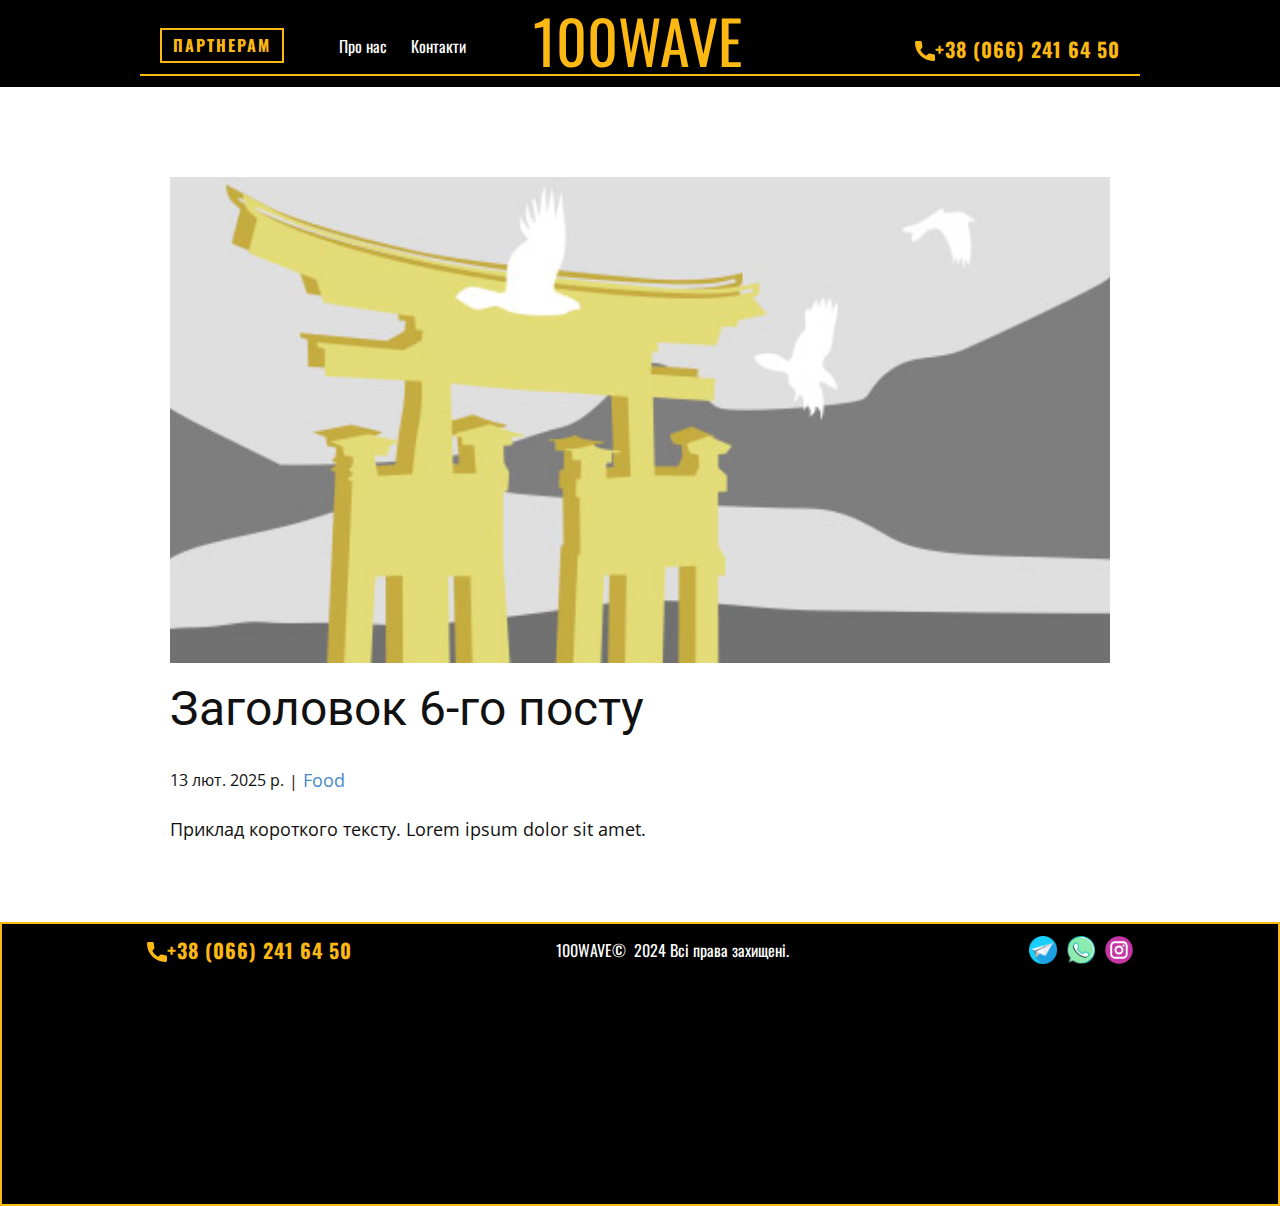
<file: blog/пост-5.html>
<!DOCTYPE html>
<html style="font-size: 16px;" lang="uk-UA"><head>
    <meta name="viewport" content="width=device-width, initial-scale=1.0">
    <meta charset="utf-8">
    <meta name="keywords" content="Заголовок 1-го посту">
    <meta name="description" content="Замовення якісних деталей для авто у м. Одеса">
    <title>Заголовок 6-го посту</title>
    <link rel="stylesheet" href="../nicepage.css" media="screen">
<link rel="stylesheet" href="../Post-Template.css" media="screen">
    <script class="u-script" type="text/javascript" src="../jquery.js" defer=""></script>
    <script class="u-script" type="text/javascript" src="../nicepage.js" defer=""></script>
    <meta name="generator" content="Nicepage 7.4.4, nicepage.com">
    <link rel="icon" href="../images/favicon.png">
    
    
    
    
    <link id="u-theme-google-font" rel="stylesheet" href="https://fonts.googleapis.com/css?family=Roboto:100,100i,300,300i,400,400i,500,500i,700,700i,900,900i|Open+Sans:300,300i,400,400i,500,500i,600,600i,700,700i,800,800i">
    <link id="u-page-google-font" rel="stylesheet" href="https://fonts.googleapis.com/css?family=Oswald:200,300,400,500,600,700">
    <script type="application/ld+json">{
		"@context": "http://schema.org",
		"@type": "Organization",
		"name": "100WAVE",
		"sameAs": [
				"https://t.me/IOOwave_od",
				"https://twitter.com/name",
				"https://instagram.com/name"
		]
}</script>
    <meta name="theme-color" content="#478ac9">
    <meta name="twitter:site" content="@">
    <meta name="twitter:card" content="summary_large_image">
    <meta name="twitter:title" content="Post Template">
    <meta name="twitter:description" content="100WAVE">
  <meta data-intl-tel-input-cdn-path="intlTelInput/"></head>
  <body data-path-to-root="./" data-include-products="false" class="u-body u-xl-mode" data-lang="uk"><header class="u-black u-clearfix u-header u-header" id="header"><div class="u-clearfix u-sheet u-sheet-1">
        <h1 class="u-align-center-xs u-align-left-lg u-align-left-md u-align-left-sm u-align-left-xl u-custom-font u-font-oswald u-text u-text-custom-color-1 u-text-1">100WAVE</h1>
        <nav class="u-align-left u-hidden-xs u-menu u-menu-one-level u-offcanvas u-menu-1">
          <div class="menu-collapse u-custom-font u-font-oswald" style="font-size: 1rem;">
            <a class="u-button-style u-custom-text-active-color u-custom-text-color u-custom-text-hover-color u-custom-text-shadow u-hamburger-link u-nav-link u-hamburger-link-1" href="#">
              <svg class="u-svg-link" preserveAspectRatio="xMidYMin slice" viewBox="0 0 302 302" style=""><use xlink:href="#svg-8a8f"></use></svg>
              <svg xmlns="http://www.w3.org/2000/svg" xmlns:xlink="http://www.w3.org/1999/xlink" version="1.1" id="svg-8a8f" x="0px" y="0px" viewBox="0 0 302 302" style="enable-background:new 0 0 302 302;" xml:space="preserve" class="u-svg-content"><g><rect y="36" width="302" height="30"></rect><rect y="236" width="302" height="30"></rect><rect y="136" width="302" height="30"></rect>
</g><g></g><g></g><g></g><g></g><g></g><g></g><g></g><g></g><g></g><g></g><g></g><g></g><g></g><g></g><g></g></svg>
            </a>
          </div>
          <div class="u-custom-menu u-nav-container">
            <ul class="u-custom-font u-font-oswald u-nav u-unstyled u-nav-1"><li class="u-nav-item"><a class="u-button-style u-nav-link u-text-active-white u-text-hover-custom-color-1 u-text-white" href="../#sec-cf55" data-page-id="2701003753" style="padding: 10px 12px;">Про нас</a>
</li><li class="u-nav-item"><a class="u-button-style u-nav-link u-text-active-white u-text-hover-custom-color-1 u-text-white" href="../Контакти.html" style="padding: 10px 12px;">Контакти</a>
</li></ul>
          </div>
          <div class="u-custom-menu u-nav-container-collapse">
            <div class="u-align-center u-black u-container-align-center u-container-style u-inner-container-layout u-opacity u-opacity-95 u-sidenav">
              <div class="u-inner-container-layout u-sidenav-overflow">
                <div class="u-menu-close"></div>
                <ul class="u-align-center u-nav u-popupmenu-items u-unstyled u-nav-2"><li class="u-nav-item"><a class="u-button-style u-nav-link" href="../#sec-cf55" data-page-id="2701003753">Про нас</a>
</li><li class="u-nav-item"><a class="u-button-style u-nav-link" href="../Контакти.html">Контакти</a>
</li></ul>
              </div>
            </div>
            <div class="u-black u-menu-overlay u-opacity u-opacity-70"></div>
          </div>
        </nav>
        <a href="#sec-ac55" class="u-border-2 u-border-custom-color-1 u-btn u-button-style u-custom-font u-dialog-link u-font-oswald u-hover-white u-none u-text-hover-black u-btn-1">партнерам </a>
        <a href="../tel:+38(066)2416450" class="u-active-none u-btn u-button-style u-custom-font u-font-oswald u-hover-none u-none u-text-custom-color-1 u-text-hover-white u-btn-2">
          <span class="u-icon u-text-custom-color-1 u-icon-1"><svg class="u-svg-content" viewBox="0 0 405.333 405.333" x="0px" y="0px" style="width: 1em; height: 1em;"><path d="M373.333,266.88c-25.003,0-49.493-3.904-72.704-11.563c-11.328-3.904-24.192-0.896-31.637,6.699l-46.016,34.752    c-52.8-28.181-86.592-61.952-114.389-114.368l33.813-44.928c8.512-8.512,11.563-20.971,7.915-32.64    C142.592,81.472,138.667,56.96,138.667,32c0-17.643-14.357-32-32-32H32C14.357,0,0,14.357,0,32    c0,205.845,167.488,373.333,373.333,373.333c17.643,0,32-14.357,32-32V298.88C405.333,281.237,390.976,266.88,373.333,266.88z"></path></svg></span>+38 (066) 241 64 50
        </a>
        <div class="u-border-2 u-border-custom-color-1 u-expanded-width u-line u-line-horizontal u-line-1" data-animation-name="" data-animation-duration="0" data-animation-delay="0" data-animation-direction=""></div>
      </div></header>
    <section class="u-align-center u-clearfix u-section-1" id="block-1">
      <div class="u-clearfix u-sheet u-valign-middle-md u-valign-middle-sm u-valign-middle-xs u-sheet-1"><!--post_details--><!--post_details_options_json--><!--{"source":""}--><!--/post_details_options_json--><!--blog_post-->
        <div class="u-container-style u-expanded-width u-post-details u-post-details-1">
          <div class="u-container-layout u-valign-middle u-container-layout-1"><!--blog_post_image-->
            <img alt="" class="u-blog-control u-expanded-width u-image u-image-default u-image-1" src="../images/8ad73f3c.jpeg"><!--/blog_post_image--><!--blog_post_header-->
            <h2 class="u-blog-control u-text u-text-1">Заголовок 6-го посту</h2><!--/blog_post_header--><!--blog_post_metadata-->
            <div class="u-blog-control u-metadata u-metadata-1"><!--blog_post_metadata_date-->
              <span class="u-meta-date u-meta-icon">13 лют. 2025 р.</span><!--/blog_post_metadata_date--><!--blog_post_metadata_category-->
              <span class="u-meta-category u-meta-icon"><a href="../blog/blog.html#/blog-1///1">Food</a></span><!--/blog_post_metadata_category--><!--blog_post_metadata_comments-->
              <!--/blog_post_metadata_comments-->
            </div><!--/blog_post_metadata--><!--blog_post_content-->
            <div class="u-align-justify u-blog-control u-post-content u-text u-text-2 fr-view">
  <p>Приклад короткого тексту. Lorem ipsum dolor sit amet.</p>
  </div><!--/blog_post_content-->
          </div>
        </div><!--/blog_post--><!--/post_details-->
      </div>
    </section>
    
    
    
    
    <footer class="u-black u-border-2 u-border-custom-color-1 u-clearfix u-footer u-footer" id="footer"><div class="u-clearfix u-sheet u-valign-middle-xl u-sheet-1">
        <div class="u-social-icons u-spacing-10 u-social-icons-1">
          <a class="u-social-url" title="telegram" target="_blank" href="https://t.me/IOOwave_od">
            <span class="u-file-icon u-icon u-social-facebook u-social-icon u-icon-1"><img src="../images/1604538.png" alt=""></span>
          </a>
          <a class="u-social-url" title="twitter" target="_blank" href="https://twitter.com/name">
            <span class="u-file-icon u-icon u-social-icon u-social-twitter u-icon-2"><img src="../images/3773627.png" alt=""></span>
          </a>
          <a class="u-social-url" title="instagram" target="_blank" href="https://instagram.com/name">
            <span class="u-icon u-social-icon u-social-instagram u-icon-3"><svg class="u-svg-link" preserveAspectRatio="xMidYMin slice" viewBox="0 0 112 112" style=""><use xlink:href="#svg-e1a1"></use></svg><svg class="u-svg-content" viewBox="0 0 112 112" x="0" y="0" id="svg-e1a1"><circle fill="currentColor" cx="56.1" cy="56.1" r="55"></circle><path fill="#FFFFFF" d="M55.9,38.2c-9.9,0-17.9,8-17.9,17.9C38,66,46,74,55.9,74c9.9,0,17.9-8,17.9-17.9C73.8,46.2,65.8,38.2,55.9,38.2
z M55.9,66.4c-5.7,0-10.3-4.6-10.3-10.3c-0.1-5.7,4.6-10.3,10.3-10.3c5.7,0,10.3,4.6,10.3,10.3C66.2,61.8,61.6,66.4,55.9,66.4z"></path><path fill="#FFFFFF" d="M74.3,33.5c-2.3,0-4.2,1.9-4.2,4.2s1.9,4.2,4.2,4.2s4.2-1.9,4.2-4.2S76.6,33.5,74.3,33.5z"></path><path fill="#FFFFFF" d="M73.1,21.3H38.6c-9.7,0-17.5,7.9-17.5,17.5v34.5c0,9.7,7.9,17.6,17.5,17.6h34.5c9.7,0,17.5-7.9,17.5-17.5V38.8
C90.6,29.1,82.7,21.3,73.1,21.3z M83,73.3c0,5.5-4.5,9.9-9.9,9.9H38.6c-5.5,0-9.9-4.5-9.9-9.9V38.8c0-5.5,4.5-9.9,9.9-9.9h34.5
c5.5,0,9.9,4.5,9.9,9.9V73.3z"></path></svg></span>
          </a>
        </div>
        <a href="../tel:+38(066)2416450" class="u-active-none u-btn u-button-style u-custom-font u-font-oswald u-hover-none u-none u-text-custom-color-1 u-text-hover-white u-btn-1">
          <span class="u-icon u-text-custom-color-1 u-icon-4"><svg class="u-svg-content" viewBox="0 0 405.333 405.333" x="0px" y="0px" style="width: 1em; height: 1em;"><path d="M373.333,266.88c-25.003,0-49.493-3.904-72.704-11.563c-11.328-3.904-24.192-0.896-31.637,6.699l-46.016,34.752    c-52.8-28.181-86.592-61.952-114.389-114.368l33.813-44.928c8.512-8.512,11.563-20.971,7.915-32.64    C142.592,81.472,138.667,56.96,138.667,32c0-17.643-14.357-32-32-32H32C14.357,0,0,14.357,0,32    c0,205.845,167.488,373.333,373.333,373.333c17.643,0,32-14.357,32-32V298.88C405.333,281.237,390.976,266.88,373.333,266.88z"></path></svg></span>+38 (066) 241 64 50
        </a>
        <p class="u-custom-font u-font-oswald u-text u-text-default u-text-1">100WAVE©&nbsp; 2024 Всі права захищені.</p>
      </div></footer>
  <section class="u-align-center u-black u-clearfix u-container-align-center u-container-style u-dialog-block u-opacity u-opacity-70 u-valign-middle u-dialog-section-5" id="sec-ac55">
      <div class="u-align-center u-border-2 u-border-custom-color-1 u-container-style u-dialog u-image u-image-default u-shading u-shape-round u-image-1" data-image-width="20834" data-image-height="20834">
        <div class="u-container-layout u-container-layout-1">
          <div class="u-align-center u-container-align-center u-container-style u-expanded-width u-group u-shape-rectangle u-group-1">
            <div class="u-container-layout u-valign-middle u-container-layout-2">
              <h3 class="u-custom-font u-font-oswald u-text u-text-default u-text-1">Хочеш співпрацювати?<br>Маємо для тебе гарну пропозицію! 
              </h3>
            </div>
          </div>
          <p class="u-custom-font u-font-oswald u-text u-text-2">
            <font style="font-size: 1.125rem;"></font>Ставай нашим партнером, та отримуй запчастини зі знижкою! 
          </p>
          <p class="u-custom-font u-font-oswald u-text u-text-white u-text-3">
            <span style="font-style: normal;">Тисни на кнопку для зв'язку з нашим менеджером, щоб дізнатись деталі <span style="font-weight: 700;">
                <span style="font-weight: 400;"></span>
              </span>
            </span>
          </p>
          <a href="https://t.me/IOOwave_od" class="u-border-none u-btn u-btn-round u-button-style u-custom-color-1 u-hover-white u-radius-50 u-btn-1" target="_blank">хочу стати партнером </a>
        </div>
        <button class="u-dialog-close-button u-icon u-text-custom-color-1 u-icon-1"><svg class="u-svg-link" preserveAspectRatio="xMidYMin slice" viewBox="0 0 413.348 413.348" style=""><use xlink:href="#svg-cdad"></use></svg><svg xmlns="http://www.w3.org/2000/svg" xmlns:xlink="http://www.w3.org/1999/xlink" version="1.1" xml:space="preserve" class="u-svg-content" viewBox="0 0 413.348 413.348" id="svg-cdad"><path d="m413.348 24.354-24.354-24.354-182.32 182.32-182.32-182.32-24.354 24.354 182.32 182.32-182.32 182.32 24.354 24.354 182.32-182.32 182.32 182.32 24.354-24.354-182.32-182.32z"></path></svg></button>
      </div>
    </section><style>.u-dialog-section-5 .u-image-1 {
  width: 566px;
  min-height: 534px;
  background-image: linear-gradient(0deg, rgba(0, 0, 0, 0.75), rgba(0, 0, 0, 0.75)), url('images/logo2-5000x5000-01.png');
  background-position: 50% 50%;
  height: auto;
  margin: 60px auto;
}

.u-dialog-section-5 .u-container-layout-1 {
  padding: 0 0 40px;
}

.u-dialog-section-5 .u-group-1 {
  min-height: 161px;
  height: auto;
  margin-top: 0;
  margin-bottom: 0;
}

.u-dialog-section-5 .u-container-layout-2 {
  padding-left: 30px;
  padding-right: 30px;
}

.u-dialog-section-5 .u-text-1 {
  margin: 0 19px;
}

.u-dialog-section-5 .u-text-2 {
  text-transform: uppercase;
  font-size: 1.5rem;
  margin: 0 30px;
}

.u-dialog-section-5 .u-text-3 {
  font-style: normal;
  font-size: 1.25rem;
  margin: 30px 30px 0;
}

.u-dialog-section-5 .u-btn-1 {
  border-style: none;
  font-size: 1rem;
  letter-spacing: 1px;
  font-weight: 700;
  text-transform: uppercase;
  background-image: none;
  margin: 65px auto 0;
  padding: 17px 54px 18px;
}

.u-dialog-section-5 .u-icon-1 {
  width: 25px;
  height: 25px;
  left: auto;
  top: 10px;
  position: absolute;
  right: 13px;
}

@media (max-width: 1199px) {
  .u-dialog-section-5 .u-group-1 {
    height: auto;
  }

  .u-dialog-section-5 .u-container-layout-2 {
    padding-top: 30px;
    padding-bottom: 30px;
  }

  .u-dialog-section-5 .u-text-1 {
    margin-left: 19px;
    margin-right: 19px;
  }

  .u-dialog-section-5 .u-text-2 {
    width: 316px;
    margin-left: 30px;
    margin-right: 30px;
  }

  .u-dialog-section-5 .u-text-3 {
    margin-left: 30px;
    margin-right: 30px;
  }

  .u-dialog-section-5 .u-icon-1 {
    padding: 14px;
  }
}

@media (max-width: 991px) {
  .u-dialog-section-5 .u-container-layout-1 {
    padding-bottom: 30px;
  }
}

@media (max-width: 767px) {
  .u-dialog-section-5 .u-image-1 {
    width: 540px;
  }

  .u-dialog-section-5 .u-container-layout-2 {
    padding-left: 10px;
    padding-right: 10px;
  }

  .u-dialog-section-5 .u-text-2 {
    margin-left: 17px;
    margin-right: 17px;
    font-size: 1rem;
  }

  .u-dialog-section-5 .u-text-3 {
    margin-left: 17px;
    margin-right: 17px;
    font-size: 1rem;
  }
}

@media (max-width: 575px) {
  .u-dialog-section-5 .u-image-1 {
    width: 340px;
    min-height: 482px;
  }

  .u-dialog-section-5 .u-container-layout-1 {
    padding-bottom: 0;
  }

  .u-dialog-section-5 .u-text-2 {
    margin-left: 0;
    margin-right: 0;
  }

  .u-dialog-section-5 .u-text-3 {
    margin-left: 0;
    margin-right: 0;
  }

  .u-dialog-section-5 .u-btn-1 {
    margin-top: 30px;
  }
}</style>
</body></html>
</file>
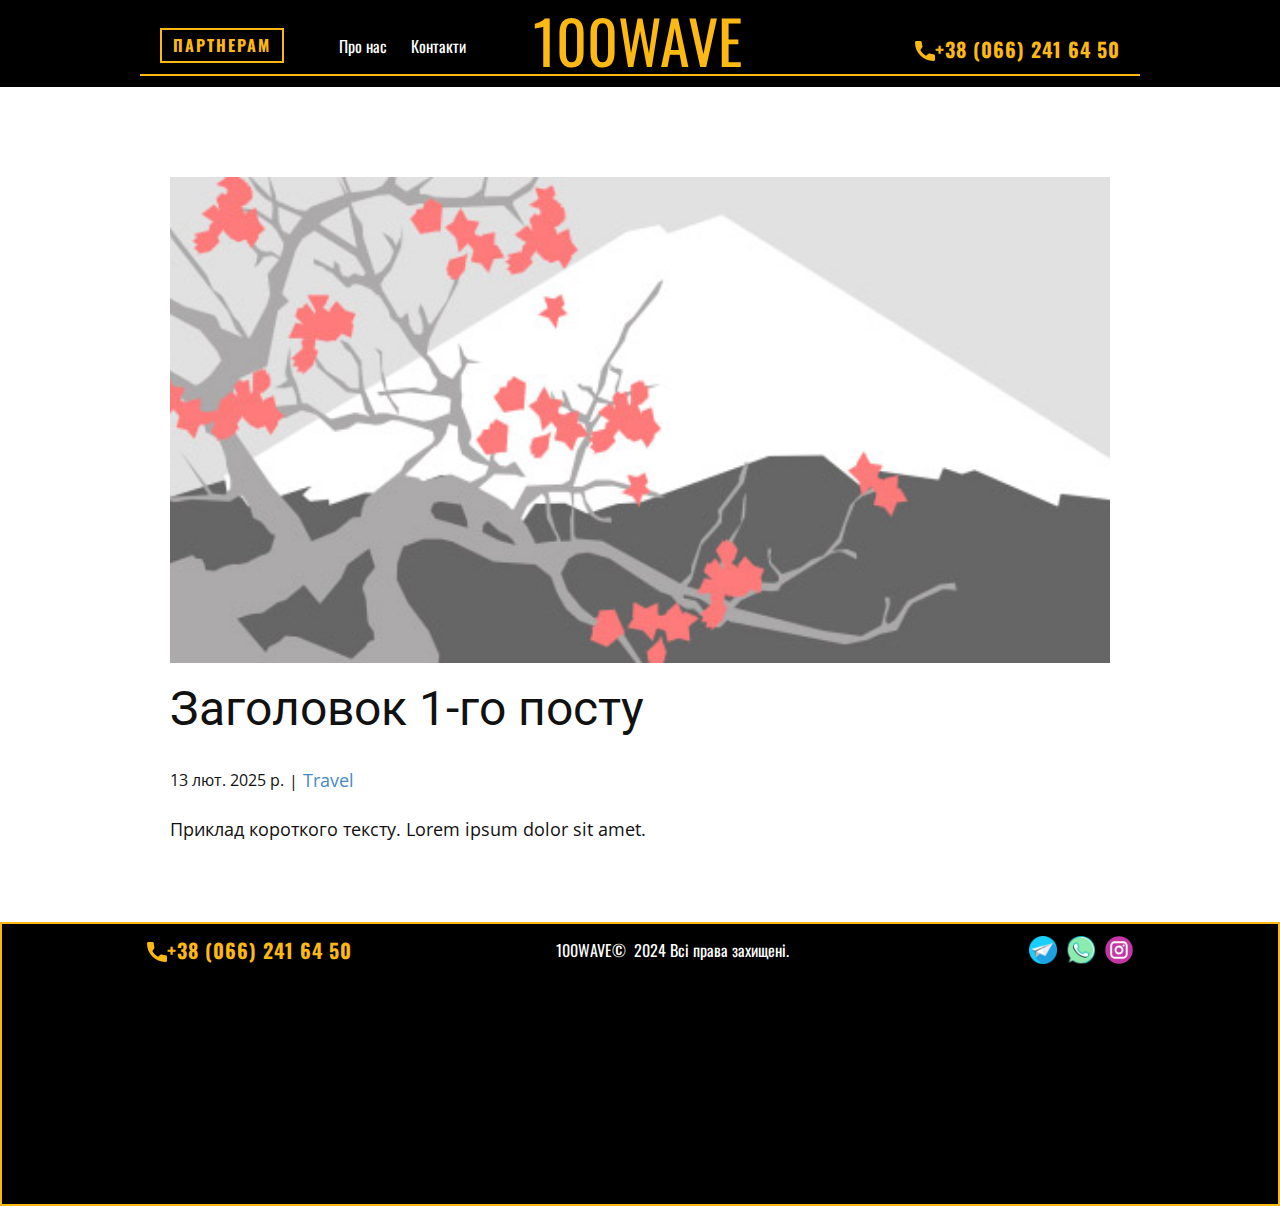
<file: blog/пост.html>
<!DOCTYPE html>
<html style="font-size: 16px;" lang="uk-UA"><head>
    <meta name="viewport" content="width=device-width, initial-scale=1.0">
    <meta charset="utf-8">
    <meta name="keywords" content="Заголовок 1-го посту">
    <meta name="description" content="Замовення якісних деталей для авто у м. Одеса">
    <title>Заголовок 1-го посту</title>
    <link rel="stylesheet" href="../nicepage.css" media="screen">
<link rel="stylesheet" href="../Post-Template.css" media="screen">
    <script class="u-script" type="text/javascript" src="../jquery.js" defer=""></script>
    <script class="u-script" type="text/javascript" src="../nicepage.js" defer=""></script>
    <meta name="generator" content="Nicepage 7.4.4, nicepage.com">
    <link rel="icon" href="../images/favicon.png">
    
    
    
    
    <link id="u-theme-google-font" rel="stylesheet" href="https://fonts.googleapis.com/css?family=Roboto:100,100i,300,300i,400,400i,500,500i,700,700i,900,900i|Open+Sans:300,300i,400,400i,500,500i,600,600i,700,700i,800,800i">
    <link id="u-page-google-font" rel="stylesheet" href="https://fonts.googleapis.com/css?family=Oswald:200,300,400,500,600,700">
    <script type="application/ld+json">{
		"@context": "http://schema.org",
		"@type": "Organization",
		"name": "100WAVE",
		"sameAs": [
				"https://t.me/IOOwave_od",
				"https://twitter.com/name",
				"https://instagram.com/name"
		]
}</script>
    <meta name="theme-color" content="#478ac9">
    <meta name="twitter:site" content="@">
    <meta name="twitter:card" content="summary_large_image">
    <meta name="twitter:title" content="Post Template">
    <meta name="twitter:description" content="100WAVE">
  <meta data-intl-tel-input-cdn-path="intlTelInput/"></head>
  <body data-path-to-root="./" data-include-products="false" class="u-body u-xl-mode" data-lang="uk"><header class="u-black u-clearfix u-header u-header" id="header"><div class="u-clearfix u-sheet u-sheet-1">
        <h1 class="u-align-center-xs u-align-left-lg u-align-left-md u-align-left-sm u-align-left-xl u-custom-font u-font-oswald u-text u-text-custom-color-1 u-text-1">100WAVE</h1>
        <nav class="u-align-left u-hidden-xs u-menu u-menu-one-level u-offcanvas u-menu-1">
          <div class="menu-collapse u-custom-font u-font-oswald" style="font-size: 1rem;">
            <a class="u-button-style u-custom-text-active-color u-custom-text-color u-custom-text-hover-color u-custom-text-shadow u-hamburger-link u-nav-link u-hamburger-link-1" href="#">
              <svg class="u-svg-link" preserveAspectRatio="xMidYMin slice" viewBox="0 0 302 302" style=""><use xlink:href="#svg-8a8f"></use></svg>
              <svg xmlns="http://www.w3.org/2000/svg" xmlns:xlink="http://www.w3.org/1999/xlink" version="1.1" id="svg-8a8f" x="0px" y="0px" viewBox="0 0 302 302" style="enable-background:new 0 0 302 302;" xml:space="preserve" class="u-svg-content"><g><rect y="36" width="302" height="30"></rect><rect y="236" width="302" height="30"></rect><rect y="136" width="302" height="30"></rect>
</g><g></g><g></g><g></g><g></g><g></g><g></g><g></g><g></g><g></g><g></g><g></g><g></g><g></g><g></g><g></g></svg>
            </a>
          </div>
          <div class="u-custom-menu u-nav-container">
            <ul class="u-custom-font u-font-oswald u-nav u-unstyled u-nav-1"><li class="u-nav-item"><a class="u-button-style u-nav-link u-text-active-white u-text-hover-custom-color-1 u-text-white" href="../#sec-cf55" data-page-id="2701003753" style="padding: 10px 12px;">Про нас</a>
</li><li class="u-nav-item"><a class="u-button-style u-nav-link u-text-active-white u-text-hover-custom-color-1 u-text-white" href="../Контакти.html" style="padding: 10px 12px;">Контакти</a>
</li></ul>
          </div>
          <div class="u-custom-menu u-nav-container-collapse">
            <div class="u-align-center u-black u-container-align-center u-container-style u-inner-container-layout u-opacity u-opacity-95 u-sidenav">
              <div class="u-inner-container-layout u-sidenav-overflow">
                <div class="u-menu-close"></div>
                <ul class="u-align-center u-nav u-popupmenu-items u-unstyled u-nav-2"><li class="u-nav-item"><a class="u-button-style u-nav-link" href="../#sec-cf55" data-page-id="2701003753">Про нас</a>
</li><li class="u-nav-item"><a class="u-button-style u-nav-link" href="../Контакти.html">Контакти</a>
</li></ul>
              </div>
            </div>
            <div class="u-black u-menu-overlay u-opacity u-opacity-70"></div>
          </div>
        </nav>
        <a href="#sec-ac55" class="u-border-2 u-border-custom-color-1 u-btn u-button-style u-custom-font u-dialog-link u-font-oswald u-hover-white u-none u-text-hover-black u-btn-1">партнерам </a>
        <a href="../tel:+38(066)2416450" class="u-active-none u-btn u-button-style u-custom-font u-font-oswald u-hover-none u-none u-text-custom-color-1 u-text-hover-white u-btn-2">
          <span class="u-icon u-text-custom-color-1 u-icon-1"><svg class="u-svg-content" viewBox="0 0 405.333 405.333" x="0px" y="0px" style="width: 1em; height: 1em;"><path d="M373.333,266.88c-25.003,0-49.493-3.904-72.704-11.563c-11.328-3.904-24.192-0.896-31.637,6.699l-46.016,34.752    c-52.8-28.181-86.592-61.952-114.389-114.368l33.813-44.928c8.512-8.512,11.563-20.971,7.915-32.64    C142.592,81.472,138.667,56.96,138.667,32c0-17.643-14.357-32-32-32H32C14.357,0,0,14.357,0,32    c0,205.845,167.488,373.333,373.333,373.333c17.643,0,32-14.357,32-32V298.88C405.333,281.237,390.976,266.88,373.333,266.88z"></path></svg></span>+38 (066) 241 64 50
        </a>
        <div class="u-border-2 u-border-custom-color-1 u-expanded-width u-line u-line-horizontal u-line-1" data-animation-name="" data-animation-duration="0" data-animation-delay="0" data-animation-direction=""></div>
      </div></header>
    <section class="u-align-center u-clearfix u-section-1" id="block-1">
      <div class="u-clearfix u-sheet u-valign-middle-md u-valign-middle-sm u-valign-middle-xs u-sheet-1"><!--post_details--><!--post_details_options_json--><!--{"source":""}--><!--/post_details_options_json--><!--blog_post-->
        <div class="u-container-style u-expanded-width u-post-details u-post-details-1">
          <div class="u-container-layout u-valign-middle u-container-layout-1"><!--blog_post_image-->
            <img alt="" class="u-blog-control u-expanded-width u-image u-image-default u-image-1" src="../images/0fd3416c.jpeg"><!--/blog_post_image--><!--blog_post_header-->
            <h2 class="u-blog-control u-text u-text-1">Заголовок 1-го посту</h2><!--/blog_post_header--><!--blog_post_metadata-->
            <div class="u-blog-control u-metadata u-metadata-1"><!--blog_post_metadata_date-->
              <span class="u-meta-date u-meta-icon">13 лют. 2025 р.</span><!--/blog_post_metadata_date--><!--blog_post_metadata_category-->
              <span class="u-meta-category u-meta-icon"><a href="../blog/blog.html#/blog-1///2">Travel</a></span><!--/blog_post_metadata_category--><!--blog_post_metadata_comments-->
              <!--/blog_post_metadata_comments-->
            </div><!--/blog_post_metadata--><!--blog_post_content-->
            <div class="u-align-justify u-blog-control u-post-content u-text u-text-2 fr-view">
  <p>Приклад короткого тексту. Lorem ipsum dolor sit amet.</p>
  </div><!--/blog_post_content-->
          </div>
        </div><!--/blog_post--><!--/post_details-->
      </div>
    </section>
    
    
    
    
    <footer class="u-black u-border-2 u-border-custom-color-1 u-clearfix u-footer u-footer" id="footer"><div class="u-clearfix u-sheet u-valign-middle-xl u-sheet-1">
        <div class="u-social-icons u-spacing-10 u-social-icons-1">
          <a class="u-social-url" title="telegram" target="_blank" href="https://t.me/IOOwave_od">
            <span class="u-file-icon u-icon u-social-facebook u-social-icon u-icon-1"><img src="../images/1604538.png" alt=""></span>
          </a>
          <a class="u-social-url" title="twitter" target="_blank" href="https://twitter.com/name">
            <span class="u-file-icon u-icon u-social-icon u-social-twitter u-icon-2"><img src="../images/3773627.png" alt=""></span>
          </a>
          <a class="u-social-url" title="instagram" target="_blank" href="https://instagram.com/name">
            <span class="u-icon u-social-icon u-social-instagram u-icon-3"><svg class="u-svg-link" preserveAspectRatio="xMidYMin slice" viewBox="0 0 112 112" style=""><use xlink:href="#svg-e1a1"></use></svg><svg class="u-svg-content" viewBox="0 0 112 112" x="0" y="0" id="svg-e1a1"><circle fill="currentColor" cx="56.1" cy="56.1" r="55"></circle><path fill="#FFFFFF" d="M55.9,38.2c-9.9,0-17.9,8-17.9,17.9C38,66,46,74,55.9,74c9.9,0,17.9-8,17.9-17.9C73.8,46.2,65.8,38.2,55.9,38.2
z M55.9,66.4c-5.7,0-10.3-4.6-10.3-10.3c-0.1-5.7,4.6-10.3,10.3-10.3c5.7,0,10.3,4.6,10.3,10.3C66.2,61.8,61.6,66.4,55.9,66.4z"></path><path fill="#FFFFFF" d="M74.3,33.5c-2.3,0-4.2,1.9-4.2,4.2s1.9,4.2,4.2,4.2s4.2-1.9,4.2-4.2S76.6,33.5,74.3,33.5z"></path><path fill="#FFFFFF" d="M73.1,21.3H38.6c-9.7,0-17.5,7.9-17.5,17.5v34.5c0,9.7,7.9,17.6,17.5,17.6h34.5c9.7,0,17.5-7.9,17.5-17.5V38.8
C90.6,29.1,82.7,21.3,73.1,21.3z M83,73.3c0,5.5-4.5,9.9-9.9,9.9H38.6c-5.5,0-9.9-4.5-9.9-9.9V38.8c0-5.5,4.5-9.9,9.9-9.9h34.5
c5.5,0,9.9,4.5,9.9,9.9V73.3z"></path></svg></span>
          </a>
        </div>
        <a href="../tel:+38(066)2416450" class="u-active-none u-btn u-button-style u-custom-font u-font-oswald u-hover-none u-none u-text-custom-color-1 u-text-hover-white u-btn-1">
          <span class="u-icon u-text-custom-color-1 u-icon-4"><svg class="u-svg-content" viewBox="0 0 405.333 405.333" x="0px" y="0px" style="width: 1em; height: 1em;"><path d="M373.333,266.88c-25.003,0-49.493-3.904-72.704-11.563c-11.328-3.904-24.192-0.896-31.637,6.699l-46.016,34.752    c-52.8-28.181-86.592-61.952-114.389-114.368l33.813-44.928c8.512-8.512,11.563-20.971,7.915-32.64    C142.592,81.472,138.667,56.96,138.667,32c0-17.643-14.357-32-32-32H32C14.357,0,0,14.357,0,32    c0,205.845,167.488,373.333,373.333,373.333c17.643,0,32-14.357,32-32V298.88C405.333,281.237,390.976,266.88,373.333,266.88z"></path></svg></span>+38 (066) 241 64 50
        </a>
        <p class="u-custom-font u-font-oswald u-text u-text-default u-text-1">100WAVE©&nbsp; 2024 Всі права захищені.</p>
      </div></footer>
  <section class="u-align-center u-black u-clearfix u-container-align-center u-container-style u-dialog-block u-opacity u-opacity-70 u-valign-middle u-dialog-section-5" id="sec-ac55">
      <div class="u-align-center u-border-2 u-border-custom-color-1 u-container-style u-dialog u-image u-image-default u-shading u-shape-round u-image-1" data-image-width="20834" data-image-height="20834">
        <div class="u-container-layout u-container-layout-1">
          <div class="u-align-center u-container-align-center u-container-style u-expanded-width u-group u-shape-rectangle u-group-1">
            <div class="u-container-layout u-valign-middle u-container-layout-2">
              <h3 class="u-custom-font u-font-oswald u-text u-text-default u-text-1">Хочеш співпрацювати?<br>Маємо для тебе гарну пропозицію! 
              </h3>
            </div>
          </div>
          <p class="u-custom-font u-font-oswald u-text u-text-2">
            <font style="font-size: 1.125rem;"></font>Ставай нашим партнером, та отримуй запчастини зі знижкою! 
          </p>
          <p class="u-custom-font u-font-oswald u-text u-text-white u-text-3">
            <span style="font-style: normal;">Тисни на кнопку для зв'язку з нашим менеджером, щоб дізнатись деталі <span style="font-weight: 700;">
                <span style="font-weight: 400;"></span>
              </span>
            </span>
          </p>
          <a href="https://t.me/IOOwave_od" class="u-border-none u-btn u-btn-round u-button-style u-custom-color-1 u-hover-white u-radius-50 u-btn-1" target="_blank">хочу стати партнером </a>
        </div>
        <button class="u-dialog-close-button u-icon u-text-custom-color-1 u-icon-1"><svg class="u-svg-link" preserveAspectRatio="xMidYMin slice" viewBox="0 0 413.348 413.348" style=""><use xlink:href="#svg-cdad"></use></svg><svg xmlns="http://www.w3.org/2000/svg" xmlns:xlink="http://www.w3.org/1999/xlink" version="1.1" xml:space="preserve" class="u-svg-content" viewBox="0 0 413.348 413.348" id="svg-cdad"><path d="m413.348 24.354-24.354-24.354-182.32 182.32-182.32-182.32-24.354 24.354 182.32 182.32-182.32 182.32 24.354 24.354 182.32-182.32 182.32 182.32 24.354-24.354-182.32-182.32z"></path></svg></button>
      </div>
    </section><style>.u-dialog-section-5 .u-image-1 {
  width: 566px;
  min-height: 534px;
  background-image: linear-gradient(0deg, rgba(0, 0, 0, 0.75), rgba(0, 0, 0, 0.75)), url('images/logo2-5000x5000-01.png');
  background-position: 50% 50%;
  height: auto;
  margin: 60px auto;
}

.u-dialog-section-5 .u-container-layout-1 {
  padding: 0 0 40px;
}

.u-dialog-section-5 .u-group-1 {
  min-height: 161px;
  height: auto;
  margin-top: 0;
  margin-bottom: 0;
}

.u-dialog-section-5 .u-container-layout-2 {
  padding-left: 30px;
  padding-right: 30px;
}

.u-dialog-section-5 .u-text-1 {
  margin: 0 19px;
}

.u-dialog-section-5 .u-text-2 {
  text-transform: uppercase;
  font-size: 1.5rem;
  margin: 0 30px;
}

.u-dialog-section-5 .u-text-3 {
  font-style: normal;
  font-size: 1.25rem;
  margin: 30px 30px 0;
}

.u-dialog-section-5 .u-btn-1 {
  border-style: none;
  font-size: 1rem;
  letter-spacing: 1px;
  font-weight: 700;
  text-transform: uppercase;
  background-image: none;
  margin: 65px auto 0;
  padding: 17px 54px 18px;
}

.u-dialog-section-5 .u-icon-1 {
  width: 25px;
  height: 25px;
  left: auto;
  top: 10px;
  position: absolute;
  right: 13px;
}

@media (max-width: 1199px) {
  .u-dialog-section-5 .u-group-1 {
    height: auto;
  }

  .u-dialog-section-5 .u-container-layout-2 {
    padding-top: 30px;
    padding-bottom: 30px;
  }

  .u-dialog-section-5 .u-text-1 {
    margin-left: 19px;
    margin-right: 19px;
  }

  .u-dialog-section-5 .u-text-2 {
    width: 316px;
    margin-left: 30px;
    margin-right: 30px;
  }

  .u-dialog-section-5 .u-text-3 {
    margin-left: 30px;
    margin-right: 30px;
  }

  .u-dialog-section-5 .u-icon-1 {
    padding: 14px;
  }
}

@media (max-width: 991px) {
  .u-dialog-section-5 .u-container-layout-1 {
    padding-bottom: 30px;
  }
}

@media (max-width: 767px) {
  .u-dialog-section-5 .u-image-1 {
    width: 540px;
  }

  .u-dialog-section-5 .u-container-layout-2 {
    padding-left: 10px;
    padding-right: 10px;
  }

  .u-dialog-section-5 .u-text-2 {
    margin-left: 17px;
    margin-right: 17px;
    font-size: 1rem;
  }

  .u-dialog-section-5 .u-text-3 {
    margin-left: 17px;
    margin-right: 17px;
    font-size: 1rem;
  }
}

@media (max-width: 575px) {
  .u-dialog-section-5 .u-image-1 {
    width: 340px;
    min-height: 482px;
  }

  .u-dialog-section-5 .u-container-layout-1 {
    padding-bottom: 0;
  }

  .u-dialog-section-5 .u-text-2 {
    margin-left: 0;
    margin-right: 0;
  }

  .u-dialog-section-5 .u-text-3 {
    margin-left: 0;
    margin-right: 0;
  }

  .u-dialog-section-5 .u-btn-1 {
    margin-top: 30px;
  }
}</style>
</body></html>
</file>
